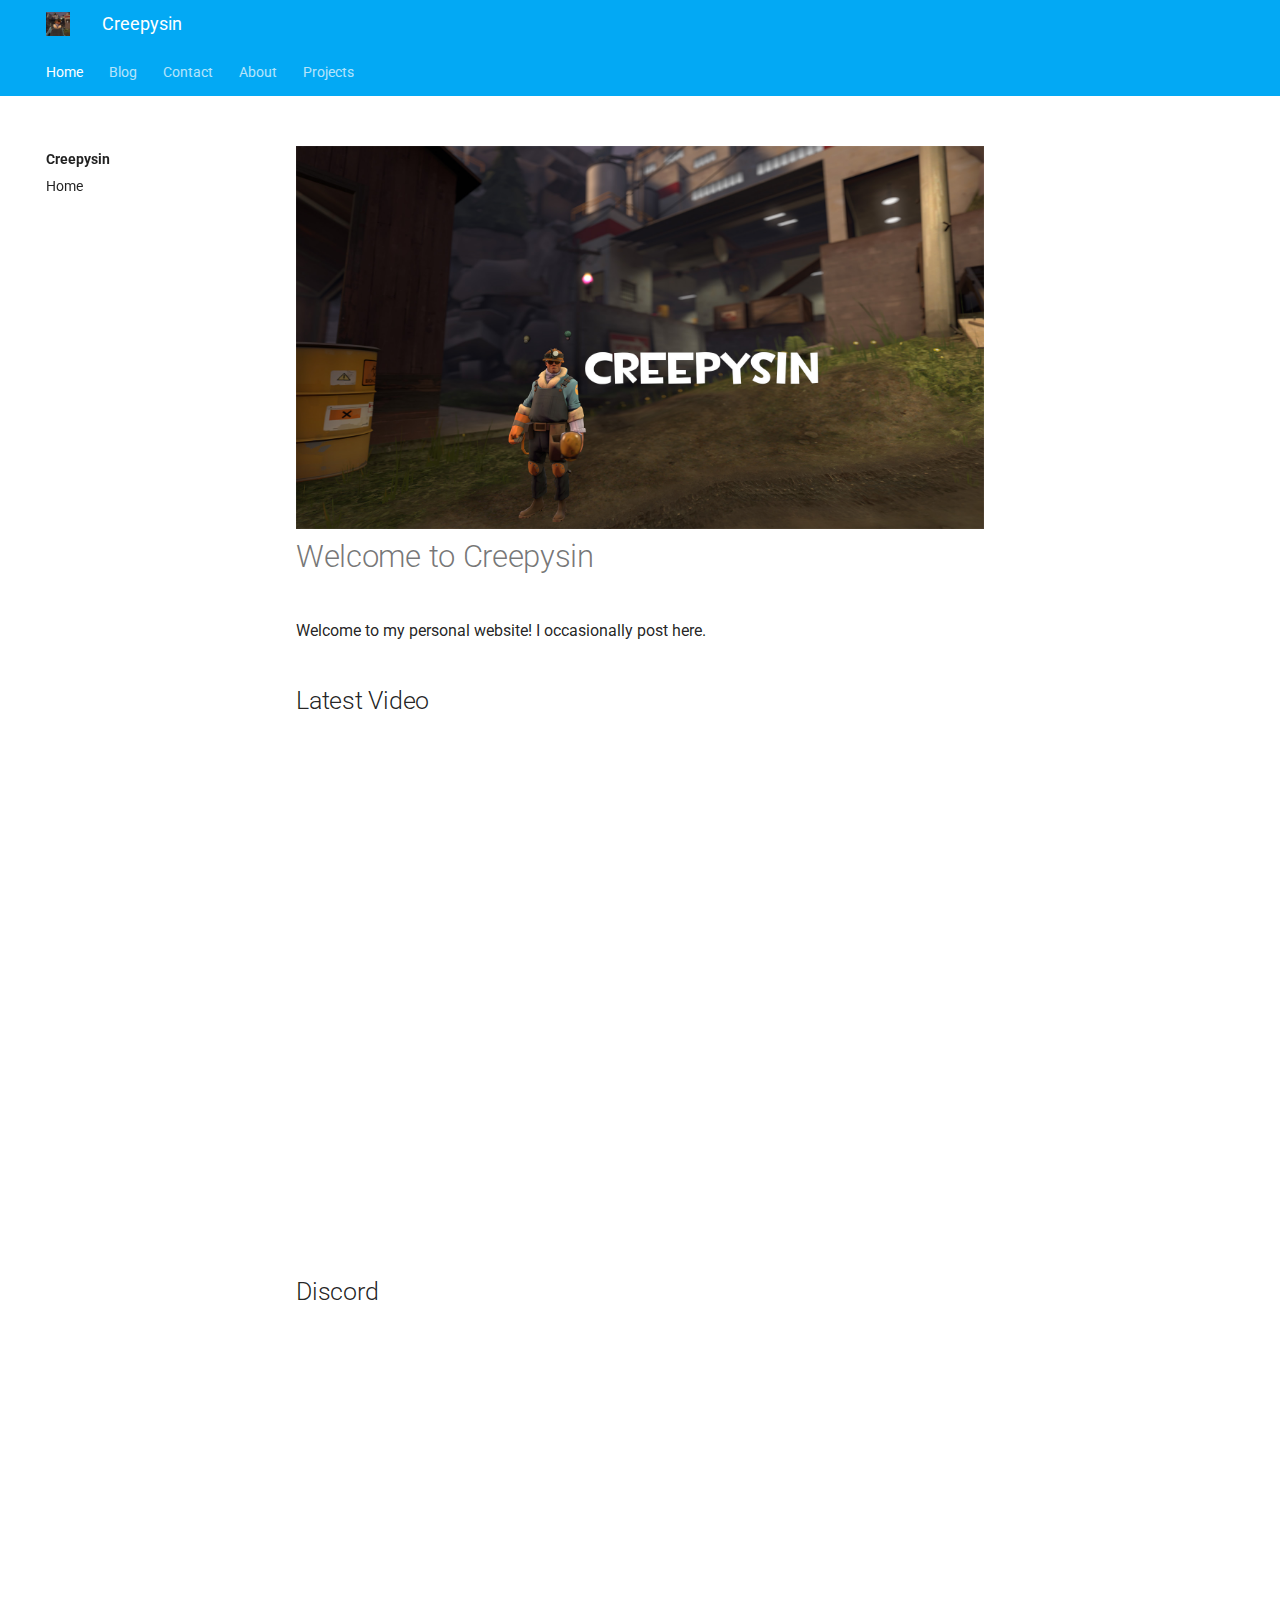
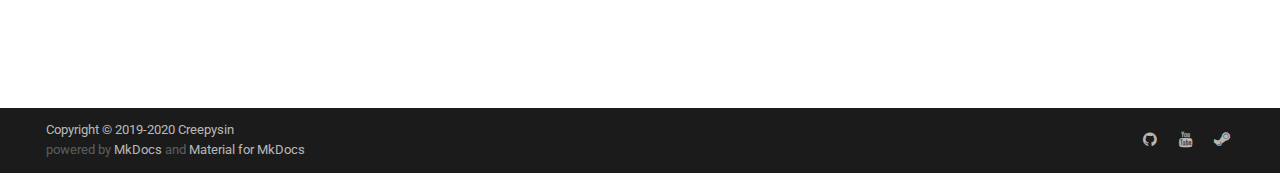
<file: index.html>
<!doctype html>
<html lang="en" class="no-js">

<head>
   <meta charset="utf-8">
   <meta name="viewport" content="width=device-width,initial-scale=1">
   <meta http-equiv="x-ua-compatible" content="ie=edge">
   <meta name="description" content="Creepysin's personal website.">
   <link rel="canonical" href="https://creepysin.com/">
   <meta name="author" content="Creepysin">
   <meta name="lang:clipboard.copy" content="Copy to clipboard">
   <meta name="lang:clipboard.copied" content="Copied to clipboard">
   <link rel="shortcut icon" href="assets/images/favicon.ico">
   <meta name="generator" content="mkdocs-1.0.4, mkdocs-material-4.1.1">
   <title>Creepysin</title>
   <link rel="stylesheet" href="assets/stylesheets/application.3020aac5.css">
   <link rel="stylesheet" href="assets/stylesheets/application-palette.224b79ff.css">
   <meta name="theme-color" content="#e91e63">
   <script src="assets/javascripts/modernizr.01ccdecf.js"></script>
   <script src="assets/javascripts/jquery-3.4.1.min.js"></script>
   <link href="https://fonts.gstatic.com" rel="preconnect" crossorigin>
   <link rel="stylesheet" href="https://fonts.googleapis.com/css?family=Roboto:300,400,400i,700|Roboto+Mono">
   <style>
      body,
      input {
         font-family: "Roboto", "Helvetica Neue", Helvetica, Arial, sans-serif
      }

      code,
      kbd,
      pre {
         font-family: "Roboto Mono", "Courier New", Courier, monospace
      }
   </style>
   <link rel="stylesheet" href="assets/fonts/material-icons.css">
   <script>
      window.ga = window.ga || function () {
         (ga.q = ga.q || []).push(arguments)
      }
      ga.l = +new Date
      /* Setup integration and send page view */
      ga("create", "UA-139994195-1", "auto")
      ga("set", "anonymizeIp", true)
      ga("send", "pageview")
      /* Register handler to log search on blur */
      document.addEventListener("DOMContentLoaded", () => {
         if (document.forms.search) {
            var query = document.forms.search.query
            query.addEventListener("blur", function () {
               if (this.value) {
                  var path = document.location.pathname;
                  ga("send", "pageview", path + "?q=" + this.value)
               }
            })
         }
      })
   </script>
   <script async src="https://www.google-analytics.com/analytics.js"></script>
</head>

<body dir="ltr" data-md-color-primary="light-blue" data-md-color-accent="blue">
   <svg class="md-svg">
      <defs>
      </defs>
   </svg>
   <input class="md-toggle" data-md-toggle="drawer" type="checkbox" id="__drawer" autocomplete="off">
   <label class="md-overlay" data-md-component="overlay" for="__drawer"></label>
   <header class="md-header" data-md-component="header">
      <nav class="md-header-nav md-grid">
         <div class="md-flex">
            <div class="md-flex__cell md-flex__cell--shrink">
               <a href="https://creepysin.com" title="Creepysin" class="md-header-nav__button md-logo">
                  <img src="assets/images/logo.jpg" width="24" height="24">
               </a>
            </div>
            <div class="md-flex__cell md-flex__cell--shrink">
               <label class="md-icon md-icon--menu md-header-nav__button" for="__drawer"></label>
            </div>
            <div class="md-flex__cell md-flex__cell--stretch">
               <div class="md-flex__ellipsis md-header-nav__title" data-md-component="title">
                  <span class="md-header-nav__topic">
                     Creepysin
                  </span>
                  <span class="md-header-nav__topic">
                     Home
                  </span>
               </div>
            </div>
         </div>
      </nav>
   </header>
   <div class="md-container">

      <nav class="md-tabs" data-md-component="tabs">
         <div class="md-tabs__inner md-grid">
            <ul class="md-tabs__list">
               <li class="md-tabs__item">
                  <a href="." title="Home" class="md-tabs__link md-tabs__link--active">
                     Home
                  </a>
               </li>
               <li class="md-tabs__item">
                  <a href="blog/" title="Blog" class="md-tabs__link">
                     Blog
                  </a>
               </li>
               <li class="md-tabs__item">
                  <a href="contact" title="Contact" class="md-tabs__link">
                     Contact
                  </a>
               </li>
               <li class="md-tabs__item">
                  <a href="about" title="About" class="md-tabs__link">
                     About
                  </a>
               </li>
               <li class="md-tabs__item">
                  <a href="projects" title="Projects" class="md-tabs__link">
                     Projects
                  </a>
               </li>
            </ul>
         </div>
      </nav>
      <main class="md-main">
         <div class="md-main__inner md-grid" data-md-component="container">
            <div class="md-sidebar md-sidebar--primary" data-md-component="navigation">
               <div class="md-sidebar__scrollwrap">
                  <div class="md-sidebar__inner">
                     <nav class="md-nav md-nav--primary" data-md-level="0">
                        <label class="md-nav__title md-nav__title--site" for="__drawer">
                           <a href="https://creepysin.com" title="Creepysin" class="md-nav__button md-logo">
                              <img src="assets/images/logo.jpg" width="48" height="48">
                           </a>
                           Creepysin
                        </label>
                        <ul class="md-nav__list" data-md-scrollfix>
                           <li class="md-nav__item">
                              <a href="." title="Home" class="md-nav__link">
                                 Home
                              </a>
                           </li>
                           <li class="md-nav__item md-nav__item--nested">
                              <input class="md-toggle md-nav__toggle" data-md-toggle="nav-2" type="checkbox" id="nav-2">
                              <label class="md-nav__link" for="nav-2">
                                 Blog
                              </label>
                              <nav class="md-nav" data-md-component="collapsible" data-md-level="1">
                                 <label class="md-nav__title" for="nav-2">
                                    Blog
                                 </label>
                                 <ul class="md-nav__list" data-md-scrollfix>
                                    <li class="md-nav__item">
                                       <a href="blog/" title="Blog" class="md-nav__link">
                                          Blog
                                       </a>
                                    </li>
                                 </ul>
                              </nav>
                           </li>
                           <li class="md-nav__item md-nav__item--nested">
                              <input class="md-toggle md-nav__toggle" data-md-toggle="nav-3" type="checkbox" id="nav-3">
                              <label class="md-nav__link" for="nav-3">
                                 Contact
                              </label>
                              <nav class="md-nav" data-md-component="collapsible" data-md-level="1">
                                 <label class="md-nav__title" for="nav-3">
                                    Contact
                                 </label>
                                 <ul class="md-nav__list" data-md-scrollfix>
                                    <li class="md-nav__item">
                                       <a href="contact" title="Contact" class="md-nav__link">
                                          Contact
                                       </a>
                                    </li>
                                 </ul>
                              </nav>
                           </li>
                           <li class="md-nav__item md-nav__item--nested">
                              <input class="md-toggle md-nav__toggle" data-md-toggle="nav-4" type="checkbox" id="nav-4">
                              <label class="md-nav__link" for="nav-4">
                                 About
                              </label>
                              <nav class="md-nav" data-md-component="collapsible" data-md-level="1">
                                 <label class="md-nav__title" for="nav-4">
                                    About
                                 </label>
                                 <ul class="md-nav__list" data-md-scrollfix>
                                    <li class="md-nav__item">
                                       <a href="about" title="About" class="md-nav__link">
                                          About
                                       </a>
                                    </li>
                                 </ul>
                              </nav>
                           </li>
                           <li class="md-nav__item md-nav__item--nested">
                              <input class="md-toggle md-nav__toggle" data-md-toggle="nav-5" type="checkbox" id="nav-5">
                              <label class="md-nav__link" for="nav-5">
                                 Projects
                              </label>
                              <nav class="md-nav" data-md-component="collapsible" data-md-level="1">
                                 <label class="md-nav__title" for="nav-5">
                                    Projects
                                 </label>
                                 <ul class="md-nav__list" data-md-scrollfix>
                                    <li class="md-nav__item">
                                       <a href="projects" title="Projects" class="md-nav__link">
                                          Projects
                                       </a>
                                    </li>
                                    <li class="md-nav__item">
                                       <a href="https://pootis-bot.creepysin.com" title="Pootis-Bot"
                                          class="md-nav__link">
                                          Pootis-Bot
                                       </a>
                                    </li>
                                    <li class="md-nav__item">
                                       <a href="https://wikinet.studios.creepysin.com/" title="Wiki.NET" class="md-nav__link">
                                          Wiki.NET
                                       </a>
                                    </li>
                                 </ul>
                              </nav>
                           </li>
                        </ul>
                     </nav>
                  </div>
               </div>
            </div>
            <div class="md-content">
               <article class="md-content__inner md-typeset">
                  <img alt="Creepysin" src="assets/images/creepysin.jpg" />
                  <h1 id="welcome-to-creepysin">Welcome to Creepysin</h1>
                  <p>Welcome to my personal website! I occasionally post here.</p>
                  <h2 id="latest-video">Latest Video</h2>

                  <iframe class="latestVideoEmbed" id="latest_video" width="100%" height="500" align="center"
                     frameborder="0" vnum='0' cid="UCGE1RiKvxmhB1mEVzJS0MtA" allowfullscreen></iframe>
                  <script src="assets/javascripts/getlatestvideo.js"></script>

                  <h2>Discord</h2>
                  <iframe src="https://discordapp.com/widget?id=424080906232266753&theme=dark" width="100%" height="350"
                     allowtransparency="true" frameborder="0"></iframe>
               </article>
            </div>
         </div>
      </main>
      <footer class="md-footer">
         <div class="md-footer-meta md-typeset">
            <div class="md-footer-meta__inner md-grid">
               <div class="md-footer-copyright">
                  <div class="md-footer-copyright__highlight">
                     Copyright &copy; 2019-2020 Creepysin
                  </div>
                  powered by
                  <a href="https://www.mkdocs.org">MkDocs</a>
                  and
                  <a href="https://squidfunk.github.io/mkdocs-material/">
                     Material for MkDocs</a>
               </div>
               <div class="md-footer-social">
                  <link rel="stylesheet" href="assets/fonts/font-awesome.css">
                  <a href="https://github.com/Creepysin" class="md-footer-social__link fa fa-github"></a>
                  <a href="https://www.youtube.com/Creepysin"
                     class="md-footer-social__link fa fa-youtube"></a>
                  <a href="https://steamcommunity.com/groups/creepysin" class="md-footer-social__link fa fa-steam"></a>
               </div>
            </div>
         </div>
      </footer>
   </div>
</body>

</html>
</file>
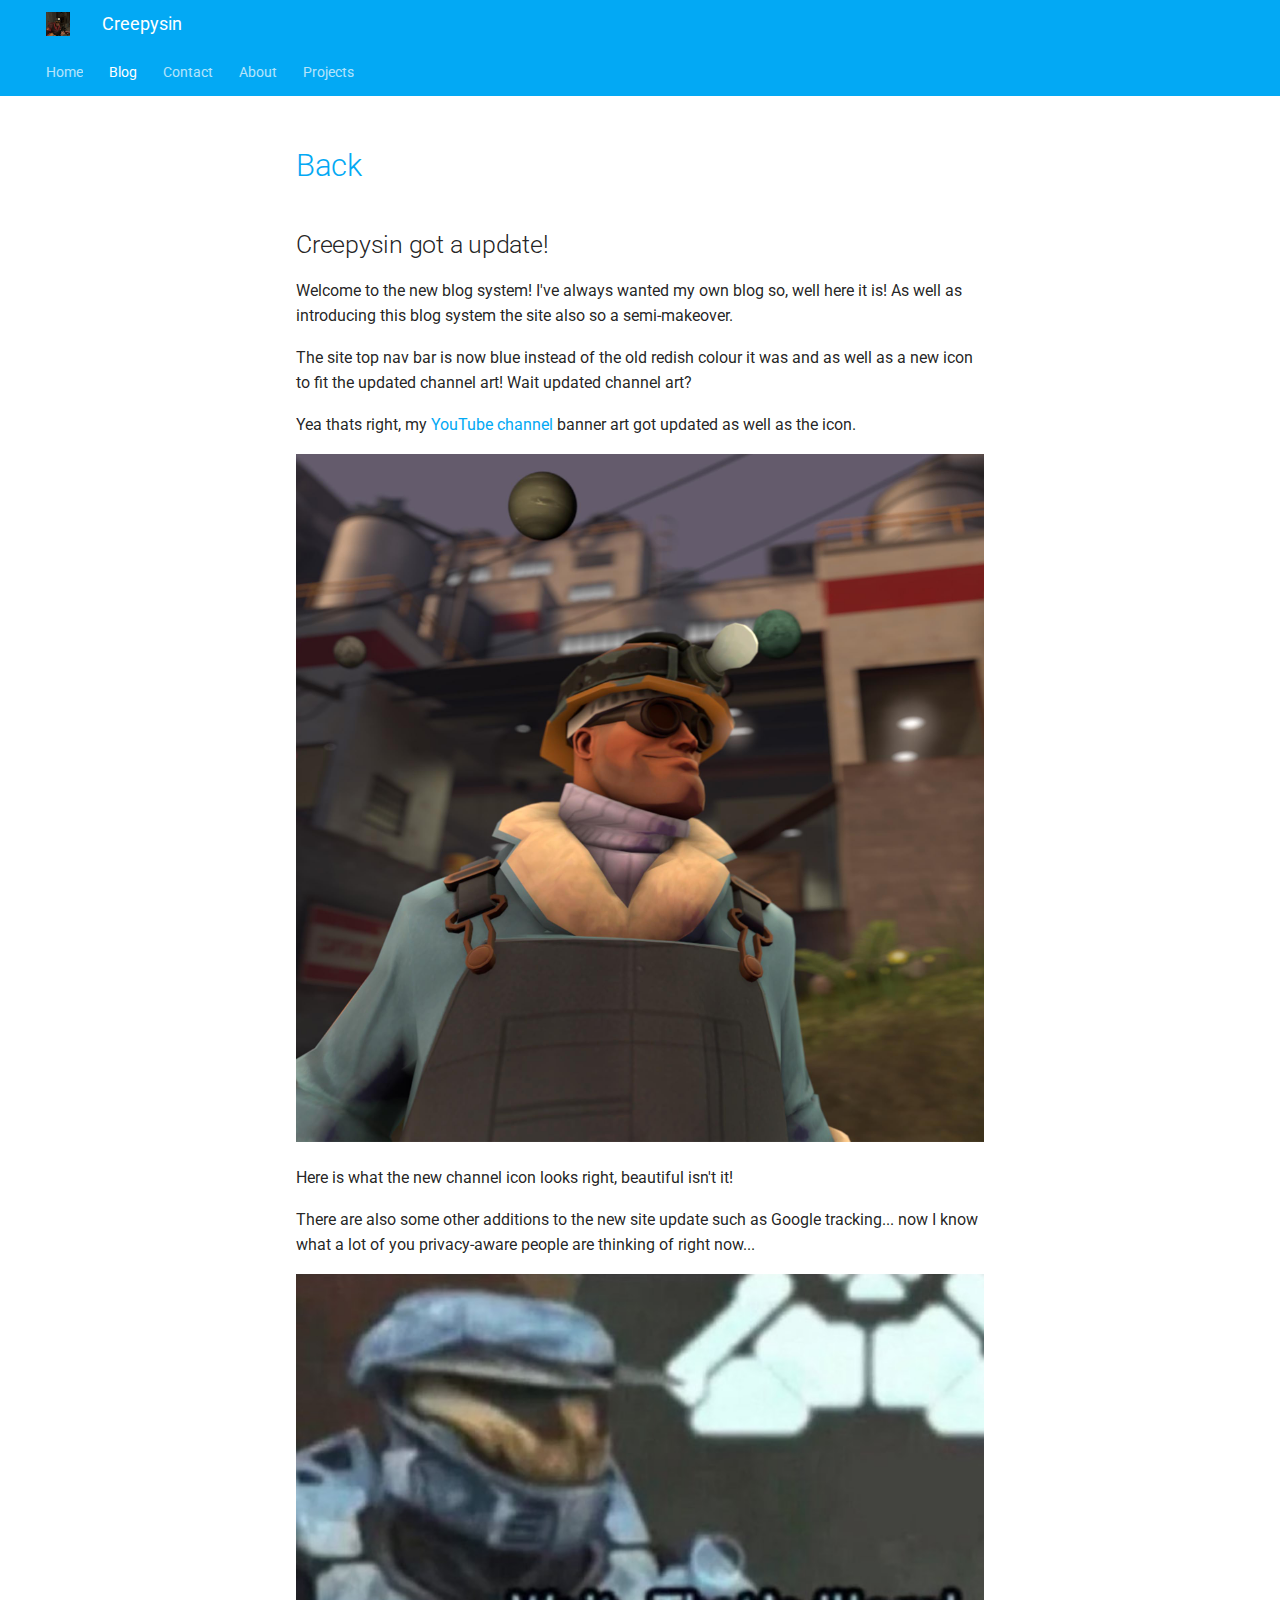
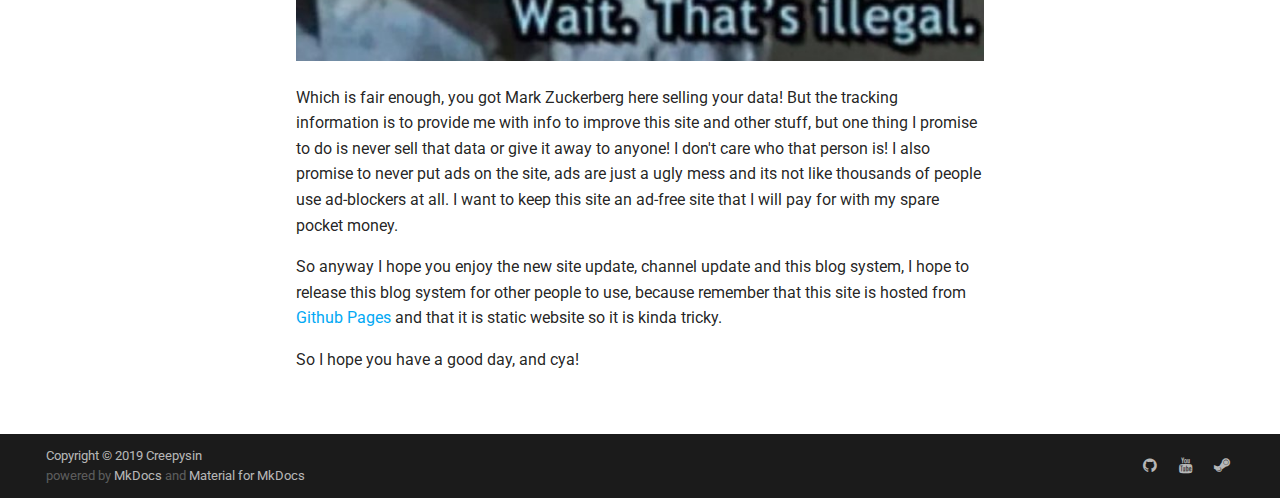
<file: blog/posts/2019/05/17/creepysin-got-a-update/index.html>
<!doctype html>
<html lang="en" class="no-js">
   <head>
      <meta charset="utf-8">
      <meta name="viewport" content="width=device-width,initial-scale=1">
      <meta http-equiv="x-ua-compatible" content="ie=edge">
      <meta name="description" content="The site of Creepysin!">
      <link rel="canonical" href="https://creepysin.com/blog/">
      <meta name="author" content="Creepysin">
      <meta name="lang:clipboard.copy" content="Copy to clipboard">
      <meta name="lang:clipboard.copied" content="Copied to clipboard">
      <link rel="shortcut icon" href="../../../../../../assets/images/favicon.ico">
      <meta name="generator" content="mkdocs-1.0.4, mkdocs-material-4.1.1">
      <title>Blog - Creepysin</title>
      <link rel="stylesheet" href="../../../../../../assets/stylesheets/application.3020aac5.css">
      <link rel="stylesheet" href="../../../../../../assets/stylesheets/application-palette.224b79ff.css">
	   <link rel="stylesheet" href="../../../../../../assets/stylesheets/blog.css">
      <meta name="theme-color" content="#03a9f4">
      <script src="../../../../../../assets/javascripts/modernizr.01ccdecf.js"></script>
	   <script src="../../../../../../assets/javascripts/jquery-3.4.1.min.js"></script>
      <script src="../../../../../../assets/javascripts/post.js"></script>
      <script>setup()</script>
      <link href="https://fonts.gstatic.com" rel="preconnect" crossorigin>
      <link rel="stylesheet" href="https://fonts.googleapis.com/css?family=Roboto:300,400,400i,700|Roboto+Mono">
      <style>body,input{font-family:"Roboto","Helvetica Neue",Helvetica,Arial,sans-serif}code,kbd,pre{font-family:"Roboto Mono","Courier New",Courier,monospace}</style>
      <link rel="stylesheet" href="../../../../../../assets/fonts/material-icons.css">
      <script>
         window.ga = window.ga || function() {
           (ga.q = ga.q || []).push(arguments)
         }
         ga.l = +new Date
         /* Setup integration and send page view */
         ga("create", "UA-139994195-1", "auto")
         ga("set", "anonymizeIp", true)
         ga("send", "pageview")
         /* Register handler to log search on blur */
         document.addEventListener("DOMContentLoaded", () => {
           if (document.forms.search) {
             var query = document.forms.search.query
             query.addEventListener("blur", function() {
               if (this.value) {
                 var path = document.location.pathname;
                 ga("send", "pageview", path + "?q=" + this.value)
               }
             })
           }
         })
      </script>
      <script async src="https://www.google-analytics.com/analytics.js"></script>
   </head>
   <body dir="ltr" data-md-color-primary="light-blue" data-md-color-accent="blue">
      <svg class="md-svg">
         <defs>
         </defs>
      </svg>
      <input class="md-toggle" data-md-toggle="drawer" type="checkbox" id="__drawer" autocomplete="off">
      <input class="md-toggle" data-md-toggle="search" type="checkbox" id="__search" autocomplete="off">
      <label class="md-overlay" data-md-component="overlay" for="__drawer"></label>
      <header class="md-header" data-md-component="header">
         <nav class="md-header-nav md-grid">
            <div class="md-flex">
               <div class="md-flex__cell md-flex__cell--shrink">
                  <a href="https://creepysin.com" title="Creepysin" class="md-header-nav__button md-logo">
                  <img src="../../../../../../assets/images/logo.png" width="24" height="24">
                  </a>
               </div>
               <div class="md-flex__cell md-flex__cell--shrink">
                  <label class="md-icon md-icon--menu md-header-nav__button" for="__drawer"></label>
               </div>
               <div class="md-flex__cell md-flex__cell--stretch">
                  <div class="md-flex__ellipsis md-header-nav__title" data-md-component="title">
                     <span class="md-header-nav__topic">
                     Creepysin
                     </span>
                     <span class="md-header-nav__topic">
                     Blog
                     </span>
                  </div>
               </div>
            </div>
         </nav>
      </header>
      <div class="md-container">
         <nav class="md-tabs md-tabs--active" data-md-component="tabs">
            <div class="md-tabs__inner md-grid">
               <ul class="md-tabs__list">
                  <li class="md-tabs__item">
                     <a href="../../../../../../" title="Home" class="md-tabs__link">
                     Home
                     </a>
                  </li>
                  <li class="md-tabs__item">
                     <a href="../../../../../" title="Blog" class="md-tabs__link md-tabs__link--active">
                     Blog
                     </a>
                  </li>
                  <li class="md-tabs__item">
                     <a href="../../../../../../contact" title="Contact" class="md-tabs__link">
                     Contact
                     </a>
                  </li>
                  <li class="md-tabs__item">
                     <a href="../../../../../../about" title="About" class="md-tabs__link">
                     About
                     </a>
                  </li>
                  <li class="md-tabs__item">
                     <a href="../../../../../../projects" title="Projects" class="md-tabs__link">
                     Projects
                     </a>
                  </li>
               </ul>
            </div>
         </nav>
         <main class="md-main">
            <div class="md-main__inner md-grid" data-md-component="container">
               <div class="md-sidebar md-sidebar--primary" data-md-component="navigation">
                  <div class="md-sidebar__scrollwrap">
                     <div class="md-sidebar__inner">
                        <nav class="md-nav md-nav--primary" data-md-level="0">
                           <label class="md-nav__title md-nav__title--site" for="__drawer">
                           <a href="https://creepysin.com" title="Creepysin" class="md-nav__button md-logo">
                           <img src="../../../../../../assets/images/logo.png" width="48" height="48">
                           </a>
                           Creepysin
                           </label>
                           <ul class="md-nav__list" data-md-scrollfix>
                              <li class="md-nav__item">
                                 <a href="../../../../../../" title="Home" class="md-nav__link">
                                 Home
                                 </a>
                              </li>
                              <li class="md-nav__item md-nav__item--nested">
                                 <input class="md-toggle md-nav__toggle" data-md-toggle="nav-3" type="checkbox" id="nav-3">
                                 <label class="md-nav__link" for="nav-3">
                                 Contact
                                 </label>
                                 <nav class="md-nav" data-md-component="collapsible" data-md-level="1">
                                    <label class="md-nav__title" for="nav-3">
                                    Contact
                                    </label>
                                    <ul class="md-nav__list" data-md-scrollfix>
                                       <li class="md-nav__item">
                                          <a href="../../../../../../contact" title="Contact" class="md-nav__link">
                                          Contact
                                          </a>
                                       </li>
                                    </ul>
                                 </nav>
                              </li>
                              <li class="md-nav__item md-nav__item--nested">
                                 <input class="md-toggle md-nav__toggle" data-md-toggle="nav-4" type="checkbox" id="nav-4">
                                 <label class="md-nav__link" for="nav-4">
                                 About
                                 </label>
                                 <nav class="md-nav" data-md-component="collapsible" data-md-level="1">
                                    <label class="md-nav__title" for="nav-4">
                                    About
                                    </label>
                                    <ul class="md-nav__list" data-md-scrollfix>
                                       <li class="md-nav__item">
                                          <a href="../../../../../../about" title="About" class="md-nav__link">
                                          About
                                          </a>
                                       </li>
                                    </ul>
                                 </nav>
                              </li>
                              <li class="md-nav__item md-nav__item--nested">
                                 <input class="md-toggle md-nav__toggle" data-md-toggle="nav-5" type="checkbox" id="nav-5">
                                 <label class="md-nav__link" for="nav-5">
                                 Projects
                                 </label>
                                 <nav class="md-nav" data-md-component="collapsible" data-md-level="1">
                                    <label class="md-nav__title" for="nav-5">
                                    Projects
                                    </label>
                                    <ul class="md-nav__list" data-md-scrollfix>
                                       <li class="md-nav__item">
                                          <a href="../../../../../../projects" title="Projects" class="md-nav__link">
                                          Projects
                                          </a>
                                       </li>
                                       <li class="md-nav__item">
                                          <a href="https://pootis-bot.creepysin.com" title="Pootis-Bot" class="md-nav__link">
                                          Pootis-Bot
                                          </a>
                                       </li>
                                    </ul>
                                 </nav>
                              </li>
                           </ul>
                        </nav>	
				      </div>
               </div>
               </div>
               <div class="md-content">
                  <article class="md-content__inner md-typeset">
                     <h1><a href="../../../../../">Back</a></h1>
					      <h2>Creepysin got a update!</h2>
					      <p id="topinfo"> </p>
                     <script>getPostInfo("topinfo")</script>
                     <!-- Post -->
					      <p>Welcome to the new blog system! I've always wanted my own blog so, well here it is! As well as introducing this blog system the site also so a semi-makeover.</p>
					      <p>The site top nav bar is now blue instead of the old redish colour it was and as well as a new icon to fit the updated channel art! Wait updated channel art?</p>
					      <p>Yea thats right, my <a href="https://www.youtube.com/channel/UCGE1RiKvxmhB1mEVzJS0MtA">YouTube channel</a> banner art got updated as well as the icon.</p>
					      <img src="img/icon.jpg" alt="Creepysin Channel Icon">
					      <p>Here is what the new channel icon looks right, beautiful isn't it!</p>
					      <p>There are also some other additions to the new site update such as Google tracking... now I know what a lot of you privacy-aware people are thinking of right now...</p>
					      <img src="img/wait_that's_illegal.jpg" alt="Wait. That's illegal">
					      <p>Which is fair enough, you got Mark Zuckerberg here selling your data! But the tracking information is to provide me with info to improve this site and other stuff, but one thing I promise to do is never sell that data or give it away to anyone! I don't care who that person is! I also promise to never put ads on the site, ads are just a ugly mess and its not like thousands of people use ad-blockers at all. I want to keep this site an ad-free site that I will pay for with my spare pocket money.</p>
					      <p>So anyway I hope you enjoy the new site update, channel update and this blog system, I hope to release this blog system for other people to use, because remember that this site is hosted from <a href="https://pages.github.com">Github Pages</a> and that it is static website so it is kinda tricky.</p>
					      <p>So I hope you have a good day, and cya!</p>   
                     <!-- Share Buttons -->
					      <div id="sharebtns">
						
                     </div>
                     <script>setShareLinks("sharebtns")</script>
                  </article>
               </div>
            </div>
         </main>
         <footer class="md-footer">
            <div class="md-footer-nav">
            </div>
            <div class="md-footer-meta md-typeset">
               <div class="md-footer-meta__inner md-grid">
                  <div class="md-footer-copyright">
                     <div class="md-footer-copyright__highlight">
                        Copyright &copy; 2019 Creepysin
                     </div>
                     powered by
                     <a href="https://www.mkdocs.org">MkDocs</a>
                     and
                     <a href="https://squidfunk.github.io/mkdocs-material/">
                     Material for MkDocs</a>
                  </div>
                  <div class="md-footer-social">
                     <link rel="stylesheet" href="../../../../../../assets/fonts/font-awesome.css">
                     <a href="https://github.com/Creepysin" class="md-footer-social__link fa fa-github"></a>
                     <a href="https://www.youtube.com/channel/UCGE1RiKvxmhB1mEVzJS0MtA" class="md-footer-social__link fa fa-youtube"></a>
                     <a href="https://steamcommunity.com/groups/creepysin" class="md-footer-social__link fa fa-steam"></a>
                  </div>
               </div>
            </div>
         </footer>
      </div>
   </body>
</html>
</file>
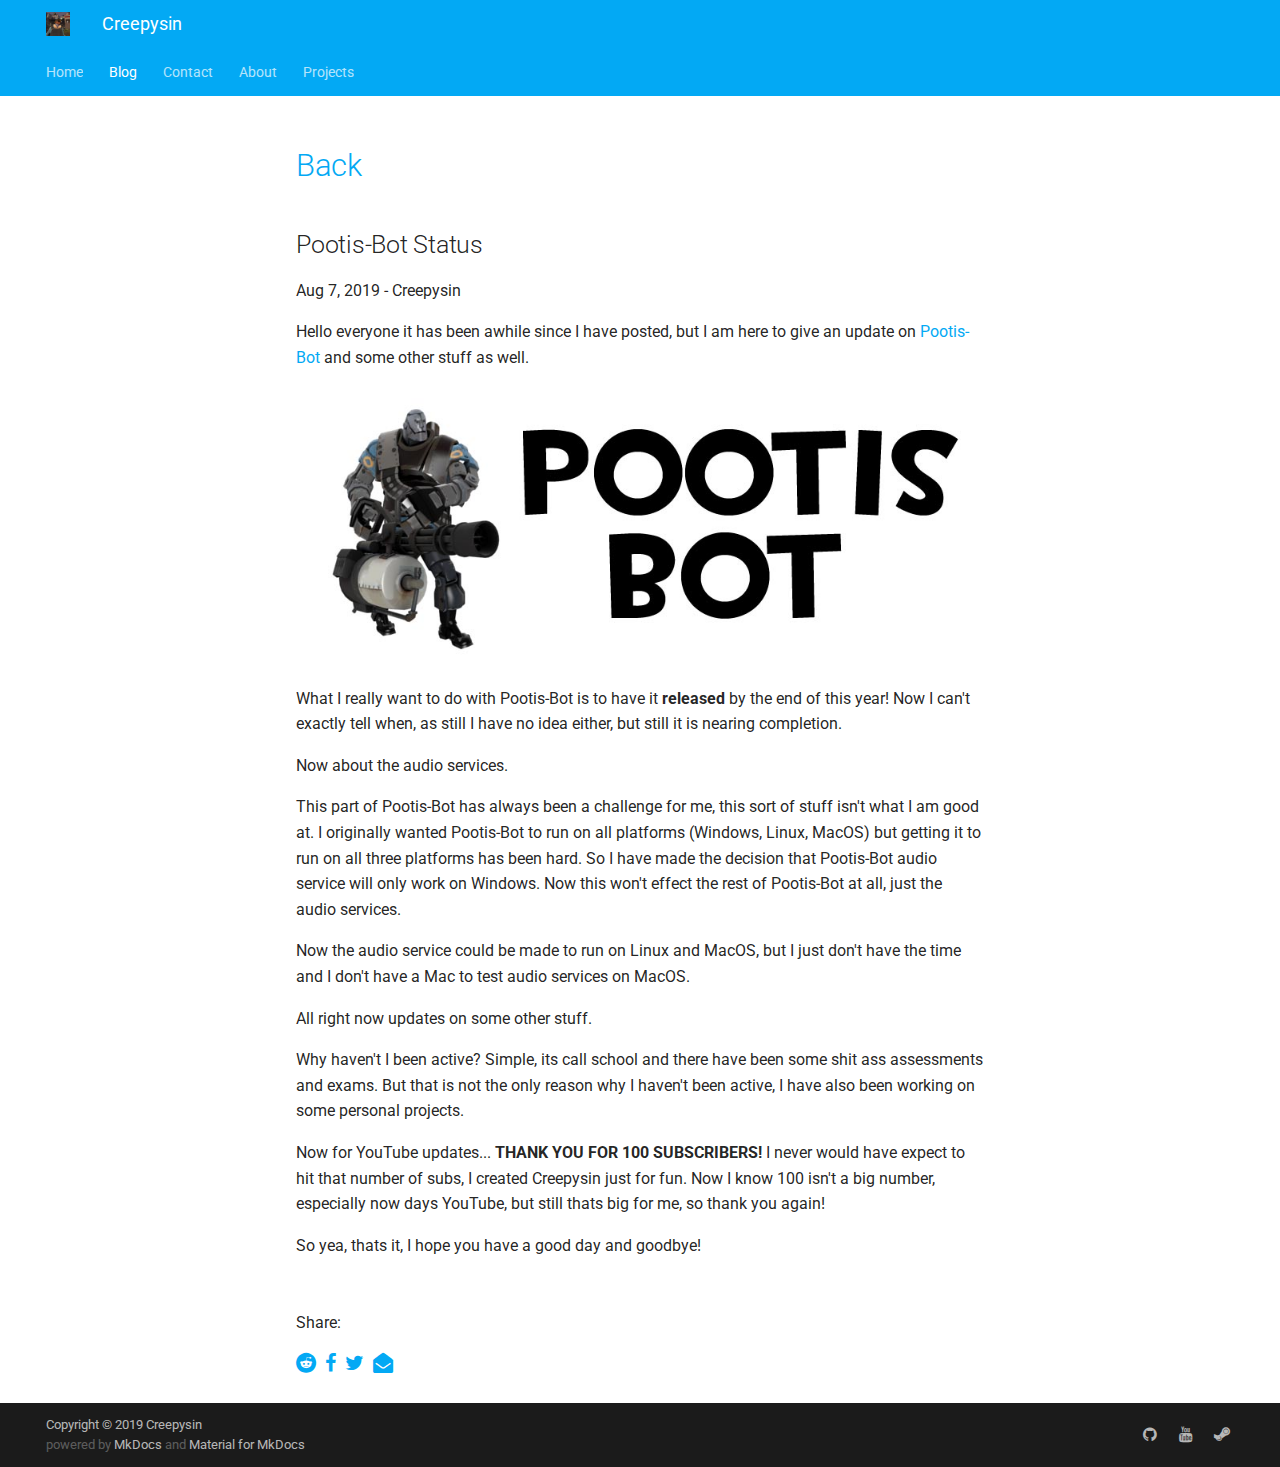
<file: blog/posts/2019/08/07/pootis-bot-status/index.html>
<!doctype html>
<html lang="en" class="no-js">

<head>
   <meta charset="utf-8">
   <meta name="viewport" content="width=device-width,initial-scale=1">
   <meta http-equiv="x-ua-compatible" content="ie=edge">
   <meta name="description" content="The site of Creepysin!">
   <link rel="canonical" href="https://creepysin.com/blog/">
   <meta name="author" content="Creepysin">
   <meta name="lang:clipboard.copy" content="Copy to clipboard">
   <meta name="lang:clipboard.copied" content="Copied to clipboard">
   <link rel="shortcut icon" href="../../../../../../assets/images/favicon.ico">
   <meta name="generator" content="mkdocs-1.0.4, mkdocs-material-4.1.1">
   <title>Blog - Creepysin</title>
   <link rel="stylesheet" href="../../../../../../assets/stylesheets/application.3020aac5.css">
   <link rel="stylesheet" href="../../../../../../assets/stylesheets/application-palette.224b79ff.css">
   <link rel="stylesheet" href="../../../../../../assets/stylesheets/blog.css">
   <meta name="theme-color" content="#03a9f4">
   <script src="../../../../../../assets/javascripts/modernizr.01ccdecf.js"></script>
   <script src="../../../../../../assets/javascripts/jquery-3.4.1.min.js"></script>
   <script src="../../../../../../assets/javascripts/post.js"></script>
   <link href="https://fonts.gstatic.com" rel="preconnect" crossorigin>
   <link rel="stylesheet" href="https://fonts.googleapis.com/css?family=Roboto:300,400,400i,700|Roboto+Mono">
   <style>
      body,
      input {
         font-family: "Roboto", "Helvetica Neue", Helvetica, Arial, sans-serif
      }

      code,
      kbd,
      pre {
         font-family: "Roboto Mono", "Courier New", Courier, monospace
      }
   </style>
   <link rel="stylesheet" href="../../../../../../assets/fonts/material-icons.css">
   <script>
      window.ga = window.ga || function () {
         (ga.q = ga.q || []).push(arguments)
      }
      ga.l = +new Date
      /* Setup integration and send page view */
      ga("create", "UA-139994195-1", "auto")
      ga("set", "anonymizeIp", true)
      ga("send", "pageview")
      /* Register handler to log search on blur */
      document.addEventListener("DOMContentLoaded", () => {
         if (document.forms.search) {
            var query = document.forms.search.query
            query.addEventListener("blur", function () {
               if (this.value) {
                  var path = document.location.pathname;
                  ga("send", "pageview", path + "?q=" + this.value)
               }
            })
         }
      })
   </script>
   <script async src="https://www.google-analytics.com/analytics.js"></script>
</head>

<body dir="ltr" data-md-color-primary="light-blue" data-md-color-accent="blue">
   <svg class="md-svg">
      <defs>
      </defs>
   </svg>
   <input class="md-toggle" data-md-toggle="drawer" type="checkbox" id="__drawer" autocomplete="off">
   <input class="md-toggle" data-md-toggle="search" type="checkbox" id="__search" autocomplete="off">
   <label class="md-overlay" data-md-component="overlay" for="__drawer"></label>
   <header class="md-header" data-md-component="header">
      <nav class="md-header-nav md-grid">
         <div class="md-flex">
            <div class="md-flex__cell md-flex__cell--shrink">
               <a href="https://creepysin.com" title="Creepysin" class="md-header-nav__button md-logo">
                  <img src="../../../../../../assets/images/logo.jpg" width="24" height="24">
               </a>
            </div>
            <div class="md-flex__cell md-flex__cell--shrink">
               <label class="md-icon md-icon--menu md-header-nav__button" for="__drawer"></label>
            </div>
            <div class="md-flex__cell md-flex__cell--stretch">
               <div class="md-flex__ellipsis md-header-nav__title" data-md-component="title">
                  <span class="md-header-nav__topic">
                     Creepysin
                  </span>
                  <span class="md-header-nav__topic">
                     Blog
                  </span>
               </div>
            </div>
         </div>
      </nav>
   </header>
   <div class="md-container">
      <nav class="md-tabs md-tabs--active" data-md-component="tabs">
         <div class="md-tabs__inner md-grid">
            <ul class="md-tabs__list">
               <li class="md-tabs__item">
                  <a href="../../../../../../" title="Home" class="md-tabs__link">
                     Home
                  </a>
               </li>
               <li class="md-tabs__item">
                  <a href="../../../../../" title="Blog" class="md-tabs__link md-tabs__link--active">
                     Blog
                  </a>
               </li>
               <li class="md-tabs__item">
                  <a href="../../../../../../contact" title="Contact" class="md-tabs__link">
                     Contact
                  </a>
               </li>
               <li class="md-tabs__item">
                  <a href="../../../../../../about" title="About" class="md-tabs__link">
                     About
                  </a>
               </li>
               <li class="md-tabs__item">
                  <a href="../../../../../../projects" title="Projects" class="md-tabs__link">
                     Projects
                  </a>
               </li>
            </ul>
         </div>
      </nav>
      <main class="md-main">
         <div class="md-main__inner md-grid" data-md-component="container">
            <div class="md-sidebar md-sidebar--primary" data-md-component="navigation">
               <div class="md-sidebar__scrollwrap">
                  <div class="md-sidebar__inner">
                     <nav class="md-nav md-nav--primary" data-md-level="0">
                        <label class="md-nav__title md-nav__title--site" for="__drawer">
                           <a href="https://creepysin.com" title="Creepysin" class="md-nav__button md-logo">
                              <img src="../../../../../../assets/images/logo.jpg" width="48" height="48">
                           </a>
                           Creepysin
                        </label>
                        <ul class="md-nav__list" data-md-scrollfix>
                           <li class="md-nav__item">
                              <a href="../../../../../../.." title="Home" class="md-nav__link">
                                 Home
                              </a>
                           </li>
                           <li class="md-nav__item md-nav__item--nested">
                              <input class="md-toggle md-nav__toggle" data-md-toggle="nav-2" type="checkbox" id="nav-2">
                              <label class="md-nav__link" for="nav-2">
                                 Blog
                              </label>
                              <nav class="md-nav" data-md-component="collapsible" data-md-level="1">
                                 <label class="md-nav__title" for="nav-2">
                                    Blog
                                 </label>
                                 <ul class="md-nav__list" data-md-scrollfix>
                                    <li class="md-nav__item">
                                       <a href="../../../../../../blog/" title="Blog" class="md-nav__link">
                                          Blog
                                       </a>
                                    </li>
                                 </ul>
                              </nav>
                           </li>
                           <li class="md-nav__item md-nav__item--nested">
                              <input class="md-toggle md-nav__toggle" data-md-toggle="nav-3" type="checkbox" id="nav-3">
                              <label class="md-nav__link" for="nav-3">
                                 Contact
                              </label>
                              <nav class="md-nav" data-md-component="collapsible" data-md-level="1">
                                 <label class="md-nav__title" for="nav-3">
                                    Contact
                                 </label>
                                 <ul class="md-nav__list" data-md-scrollfix>
                                    <li class="md-nav__item">
                                       <a href="../../../../../../contact" title="Contact" class="md-nav__link">
                                          Contact
                                       </a>
                                    </li>
                                 </ul>
                              </nav>
                           </li>
                           <li class="md-nav__item md-nav__item--nested">
                              <input class="md-toggle md-nav__toggle" data-md-toggle="nav-4" type="checkbox" id="nav-4">
                              <label class="md-nav__link" for="nav-4">
                                 About
                              </label>
                              <nav class="md-nav" data-md-component="collapsible" data-md-level="1">
                                 <label class="md-nav__title" for="nav-4">
                                    About
                                 </label>
                                 <ul class="md-nav__list" data-md-scrollfix>
                                    <li class="md-nav__item">
                                       <a href="../../../../../../about" title="About" class="md-nav__link">
                                          About
                                       </a>
                                    </li>
                                 </ul>
                              </nav>
                           </li>
                           <li class="md-nav__item md-nav__item--nested">
                              <input class="md-toggle md-nav__toggle" data-md-toggle="nav-5" type="checkbox" id="nav-5">
                              <label class="md-nav__link" for="nav-5">
                                 Projects
                              </label>
                              <nav class="md-nav" data-md-component="collapsible" data-md-level="1">
                                 <label class="md-nav__title" for="nav-5">
                                    Projects
                                 </label>
                                 <ul class="md-nav__list" data-md-scrollfix>
                                    <li class="md-nav__item">
                                       <a href="../../../../../../projects" title="Projects" class="md-nav__link">
                                          Projects
                                       </a>
                                    </li>
                                    <li class="md-nav__item">
                                       <a href="https://pootis-bot.creepysin.com" class="md-nav__link">
                                          Pootis-Bot
                                       </a>
                                    </li>
                                    <li class="md-nav__item">
                                       <a href="https://wikinet.studios.creepysin.com/" title="Wiki.NET" class="md-nav__link">
                                          Wiki.NET
                                       </a>
                                    </li>
                                 </ul>
                              </nav>
                           </li>
                        </ul>
                     </nav>
                  </div>
               </div>
            </div>
            <div class="md-content">
               <article class="md-content__inner md-typeset">
                  <h1><a href="../../../../../">Back</a></h1>
                  <h2>Pootis-Bot Status</h2>
                  <p id="topinfo"> </p>
                  <!-- Post -->
                  <p>Hello everyone it has been awhile since I have posted, but I am here to give an update on <a
                        href="https://pootis-bot.creepysin.com">Pootis-Bot</a> and some other stuff as well.</p>
                  <img src="img/Pootis-Bot.jpg" alt="Pootis-Bot">
                  <p>What I really want to do with Pootis-Bot is to have it <strong>released</strong> by the end of this
                     year! Now I can't exactly tell when, as still I have no idea either, but still it is nearing
                     completion.</p>
                  <p>Now about the audio services.</p>
                  <p>This part of Pootis-Bot has always been a challenge for me, this sort of stuff isn't what I am good
                     at. I originally wanted Pootis-Bot to run on all platforms (Windows, Linux, MacOS) but getting it
                     to run on all three platforms has been hard. So I have made the decision that Pootis-Bot audio
                     service will only work on Windows. Now this won't effect the rest of Pootis-Bot at all, just the
                     audio services.</p>
                  <p>Now the audio service could be made to run on Linux and MacOS, but I just don't have the time and I
                     don't have a Mac to test audio services on MacOS.</p>

                  <p>All right now updates on some other stuff.</p>
                  <p>Why haven't I been active? Simple, its call school and there have been some shit ass assessments
                     and exams. But that is not the only reason why I haven't been active, I have also been working on
                     some personal projects.</p>
                  <p>Now for YouTube updates... <strong>THANK YOU FOR 100 SUBSCRIBERS!</strong> I never would have
                     expect to hit that number of subs, I created Creepysin just for fun. Now I know 100 isn't a big
                     number, especially now days YouTube, but still thats big for me, so thank you again!</p>

                  <p>So yea, thats it, I hope you have a good day and goodbye!</p>

                  <!-- Share Buttons -->
                  <div id="sharebtns"></div>
                  <script>
                     setupPage("topinfo", "sharebtns")
                  </script>

               </article>
            </div>
         </div>
      </main>
      <footer class="md-footer">
         <div class="md-footer-nav">
         </div>
         <div class="md-footer-meta md-typeset">
            <div class="md-footer-meta__inner md-grid">
               <div class="md-footer-copyright">
                  <div class="md-footer-copyright__highlight">
                     Copyright &copy; 2019 Creepysin
                  </div>
                  powered by
                  <a href="https://www.mkdocs.org">MkDocs</a>
                  and
                  <a href="https://squidfunk.github.io/mkdocs-material/">
                     Material for MkDocs</a>
               </div>
               <div class="md-footer-social">
                  <link rel="stylesheet" href="../../../../../../assets/fonts/font-awesome.css">
                  <a href="https://github.com/Creepysin" class="md-footer-social__link fa fa-github"></a>
                  <a href="https://www.youtube.com/channel/UCGE1RiKvxmhB1mEVzJS0MtA"
                     class="md-footer-social__link fa fa-youtube"></a>
                  <a href="https://steamcommunity.com/groups/creepysin" class="md-footer-social__link fa fa-steam"></a>
               </div>
            </div>
         </div>
      </footer>
   </div>
</body>

</html>
</file>
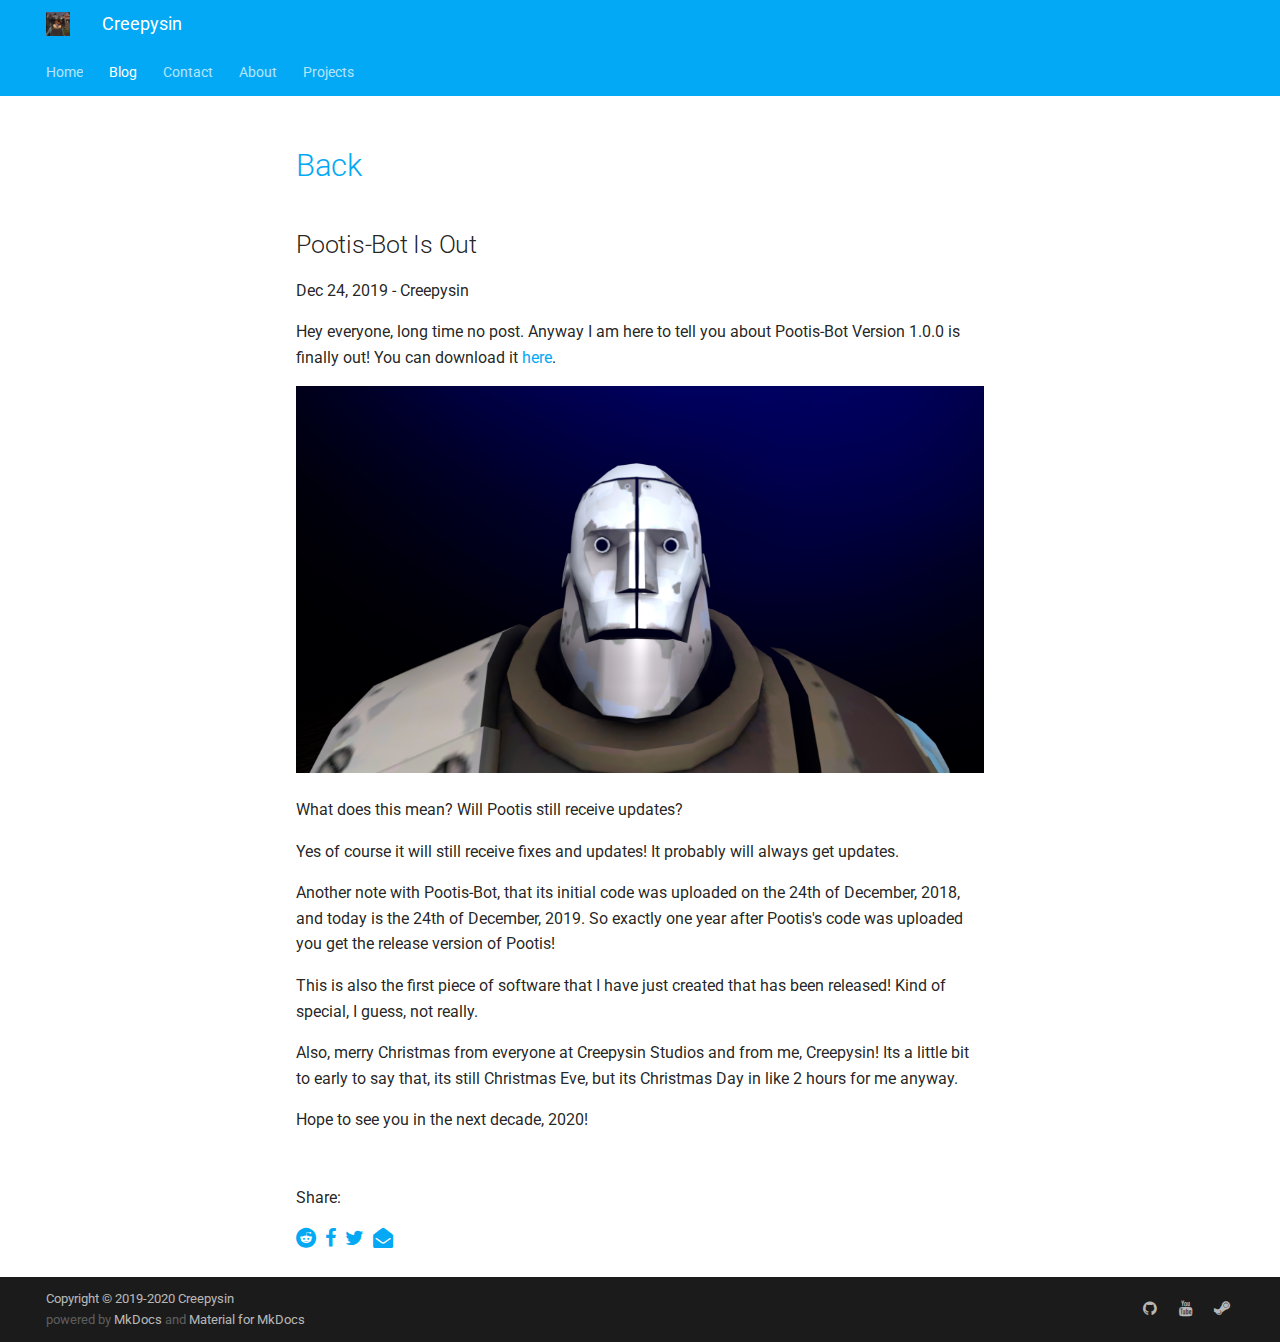
<file: blog/posts/2019/12/24/pootis-bot-out/index.html>
<!doctype html>
<html lang="en" class="no-js">

<head>
   <meta charset="utf-8">
   <meta name="viewport" content="width=device-width,initial-scale=1">
   <meta http-equiv="x-ua-compatible" content="ie=edge">
   <meta name="description" content="The site of Creepysin!">
   <link rel="canonical" href="https://creepysin.com/blog/">
   <meta name="author" content="Creepysin">
   <meta name="lang:clipboard.copy" content="Copy to clipboard">
   <meta name="lang:clipboard.copied" content="Copied to clipboard">
   <link rel="shortcut icon" href="../../../../../../assets/images/favicon.ico">
   <meta name="generator" content="mkdocs-1.0.4, mkdocs-material-4.1.1">
   <title>Blog - Creepysin</title>
   <link rel="stylesheet" href="../../../../../../assets/stylesheets/application.3020aac5.css">
   <link rel="stylesheet" href="../../../../../../assets/stylesheets/application-palette.224b79ff.css">
   <link rel="stylesheet" href="../../../../../../assets/stylesheets/blog.css">
   <meta name="theme-color" content="#03a9f4">
   <script src="../../../../../../assets/javascripts/modernizr.01ccdecf.js"></script>
   <script src="../../../../../../assets/javascripts/jquery-3.4.1.min.js"></script>
   <script src="../../../../../../assets/javascripts/post.js"></script>
   <link href="https://fonts.gstatic.com" rel="preconnect" crossorigin>
   <link rel="stylesheet" href="https://fonts.googleapis.com/css?family=Roboto:300,400,400i,700|Roboto+Mono">
   <style>
      body,
      input {
         font-family: "Roboto", "Helvetica Neue", Helvetica, Arial, sans-serif
      }

      code,
      kbd,
      pre {
         font-family: "Roboto Mono", "Courier New", Courier, monospace
      }
   </style>
   <link rel="stylesheet" href="../../../../../../assets/fonts/material-icons.css">
   <script>
      window.ga = window.ga || function () {
         (ga.q = ga.q || []).push(arguments)
      }
      ga.l = +new Date
      /* Setup integration and send page view */
      ga("create", "UA-139994195-1", "auto")
      ga("set", "anonymizeIp", true)
      ga("send", "pageview")
      /* Register handler to log search on blur */
      document.addEventListener("DOMContentLoaded", () => {
         if (document.forms.search) {
            var query = document.forms.search.query
            query.addEventListener("blur", function () {
               if (this.value) {
                  var path = document.location.pathname;
                  ga("send", "pageview", path + "?q=" + this.value)
               }
            })
         }
      })
   </script>
   <script async src="https://www.google-analytics.com/analytics.js"></script>
</head>

<body dir="ltr" data-md-color-primary="light-blue" data-md-color-accent="blue">
   <svg class="md-svg">
      <defs>
      </defs>
   </svg>
   <input class="md-toggle" data-md-toggle="drawer" type="checkbox" id="__drawer" autocomplete="off">
   <input class="md-toggle" data-md-toggle="search" type="checkbox" id="__search" autocomplete="off">
   <label class="md-overlay" data-md-component="overlay" for="__drawer"></label>
   <header class="md-header" data-md-component="header">
      <nav class="md-header-nav md-grid">
         <div class="md-flex">
            <div class="md-flex__cell md-flex__cell--shrink">
               <a href="https://creepysin.com" title="Creepysin" class="md-header-nav__button md-logo">
                  <img src="../../../../../../assets/images/logo.jpg" width="24" height="24">
               </a>
            </div>
            <div class="md-flex__cell md-flex__cell--shrink">
               <label class="md-icon md-icon--menu md-header-nav__button" for="__drawer"></label>
            </div>
            <div class="md-flex__cell md-flex__cell--stretch">
               <div class="md-flex__ellipsis md-header-nav__title" data-md-component="title">
                  <span class="md-header-nav__topic">
                     Creepysin
                  </span>
                  <span class="md-header-nav__topic">
                     Blog
                  </span>
               </div>
            </div>
         </div>
      </nav>
   </header>
   <div class="md-container">
      <nav class="md-tabs md-tabs--active" data-md-component="tabs">
         <div class="md-tabs__inner md-grid">
            <ul class="md-tabs__list">
               <li class="md-tabs__item">
                  <a href="../../../../../../" title="Home" class="md-tabs__link">
                     Home
                  </a>
               </li>
               <li class="md-tabs__item">
                  <a href="../../../../../" title="Blog" class="md-tabs__link md-tabs__link--active">
                     Blog
                  </a>
               </li>
               <li class="md-tabs__item">
                  <a href="../../../../../../contact" title="Contact" class="md-tabs__link">
                     Contact
                  </a>
               </li>
               <li class="md-tabs__item">
                  <a href="../../../../../../about" title="About" class="md-tabs__link">
                     About
                  </a>
               </li>
               <li class="md-tabs__item">
                  <a href="../../../../../../projects" title="Projects" class="md-tabs__link">
                     Projects
                  </a>
               </li>
            </ul>
         </div>
      </nav>
      <main class="md-main">
         <div class="md-main__inner md-grid" data-md-component="container">
            <div class="md-sidebar md-sidebar--primary" data-md-component="navigation">
               <div class="md-sidebar__scrollwrap">
                  <div class="md-sidebar__inner">
                     <nav class="md-nav md-nav--primary" data-md-level="0">
                        <label class="md-nav__title md-nav__title--site" for="__drawer">
                           <a href="https://creepysin.com" title="Creepysin" class="md-nav__button md-logo">
                              <img src="../../../../../../assets/images/logo.jpg" width="48" height="48">
                           </a>
                           Creepysin
                        </label>
                        <ul class="md-nav__list" data-md-scrollfix>
                           <li class="md-nav__item">
                              <a href="../../../../../../.." title="Home" class="md-nav__link">
                                 Home
                              </a>
                           </li>
                           <li class="md-nav__item md-nav__item--nested">
                              <input class="md-toggle md-nav__toggle" data-md-toggle="nav-2" type="checkbox" id="nav-2">
                              <label class="md-nav__link" for="nav-2">
                                 Blog
                              </label>
                              <nav class="md-nav" data-md-component="collapsible" data-md-level="1">
                                 <label class="md-nav__title" for="nav-2">
                                    Blog
                                 </label>
                                 <ul class="md-nav__list" data-md-scrollfix>
                                    <li class="md-nav__item">
                                       <a href="../../../../../../blog/" title="Blog" class="md-nav__link">
                                          Blog
                                       </a>
                                    </li>
                                 </ul>
                              </nav>
                           </li>
                           <li class="md-nav__item md-nav__item--nested">
                              <input class="md-toggle md-nav__toggle" data-md-toggle="nav-3" type="checkbox" id="nav-3">
                              <label class="md-nav__link" for="nav-3">
                                 Contact
                              </label>
                              <nav class="md-nav" data-md-component="collapsible" data-md-level="1">
                                 <label class="md-nav__title" for="nav-3">
                                    Contact
                                 </label>
                                 <ul class="md-nav__list" data-md-scrollfix>
                                    <li class="md-nav__item">
                                       <a href="../../../../../../contact" title="Contact" class="md-nav__link">
                                          Contact
                                       </a>
                                    </li>
                                 </ul>
                              </nav>
                           </li>
                           <li class="md-nav__item md-nav__item--nested">
                              <input class="md-toggle md-nav__toggle" data-md-toggle="nav-4" type="checkbox" id="nav-4">
                              <label class="md-nav__link" for="nav-4">
                                 About
                              </label>
                              <nav class="md-nav" data-md-component="collapsible" data-md-level="1">
                                 <label class="md-nav__title" for="nav-4">
                                    About
                                 </label>
                                 <ul class="md-nav__list" data-md-scrollfix>
                                    <li class="md-nav__item">
                                       <a href="../../../../../../about" title="About" class="md-nav__link">
                                          About
                                       </a>
                                    </li>
                                 </ul>
                              </nav>
                           </li>
                           <li class="md-nav__item md-nav__item--nested">
                              <input class="md-toggle md-nav__toggle" data-md-toggle="nav-5" type="checkbox" id="nav-5">
                              <label class="md-nav__link" for="nav-5">
                                 Projects
                              </label>
                              <nav class="md-nav" data-md-component="collapsible" data-md-level="1">
                                 <label class="md-nav__title" for="nav-5">
                                    Projects
                                 </label>
                                 <ul class="md-nav__list" data-md-scrollfix>
                                    <li class="md-nav__item">
                                       <a href="../../../../../../projects" title="Projects" class="md-nav__link">
                                          Projects
                                       </a>
                                    </li>
                                    <li class="md-nav__item">
                                       <a href="https://pootis-bot.creepysin.com" class="md-nav__link">
                                          Pootis-Bot
                                       </a>
                                    </li>
                                    <li class="md-nav__item">
                                       <a href="https://wikinet.studios.creepysin.com/" title="Wiki.NET" class="md-nav__link">
                                          Wiki.NET
                                       </a>
                                    </li>
                                 </ul>
                              </nav>
                           </li>
                        </ul>
                     </nav>
                  </div>
               </div>
            </div>
            <div class="md-content">
               <article class="md-content__inner md-typeset">
                  <h1><a href="../../../../../">Back</a></h1>
                  <h2>Pootis-Bot Is Out</h2>
                  <p id="topinfo"> </p>
                  <!-- Post -->
                  <p>Hey everyone, long time no post. Anyway I am here to tell you about Pootis-Bot Version 1.0.0 is
                     finally out! You can download it <a href="https://pootis-bot.creepysin.com/download/">here</a>.</p>

                  <img src="img/Pootis.jpg" alt="Pootis-Bot">

                  <p>What does this mean? Will Pootis still receive updates?</p>
                  <p>Yes of course it will still receive fixes and updates! It probably will always get updates.</p>
                  <p>Another note with Pootis-Bot, that its initial code was uploaded on the 24th of December, 2018, and
                     today is the 24th of December, 2019. So exactly one year after Pootis's code was uploaded you get
                     the release version of Pootis!</p>
                  <p>This is also the first piece of software that I have just created that has been released! Kind of
                     special, I guess, not really.</p>

                  <p>Also, merry Christmas from everyone at Creepysin Studios and from me, Creepysin! Its a little bit
                     to early to say that, its still Christmas Eve, but its Christmas Day in like 2 hours for me anyway.
                  </p>
                  <p>Hope to see you in the next decade, 2020!</p>

                  <!-- Share Buttons -->
                  <div id="sharebtns"></div>
                  <script>
                     setupPage("topinfo", "sharebtns")
                  </script>

               </article>
            </div>
         </div>
      </main>
      <footer class="md-footer">
         <div class="md-footer-nav">
         </div>
         <div class="md-footer-meta md-typeset">
            <div class="md-footer-meta__inner md-grid">
               <div class="md-footer-copyright">
                  <div class="md-footer-copyright__highlight">
                     Copyright &copy; 2019-2020 Creepysin
                  </div>
                  powered by
                  <a href="https://www.mkdocs.org">MkDocs</a>
                  and
                  <a href="https://squidfunk.github.io/mkdocs-material/">
                     Material for MkDocs</a>
               </div>
               <div class="md-footer-social">
                  <link rel="stylesheet" href="../../../../../../assets/fonts/font-awesome.css">
                  <a href="https://github.com/Creepysin" class="md-footer-social__link fa fa-github"></a>
                  <a href="https://www.youtube.com/channel/UCGE1RiKvxmhB1mEVzJS0MtA"
                     class="md-footer-social__link fa fa-youtube"></a>
                  <a href="https://steamcommunity.com/groups/creepysin" class="md-footer-social__link fa fa-steam"></a>
               </div>
            </div>
         </div>
      </footer>
   </div>
</body>

</html>
</file>
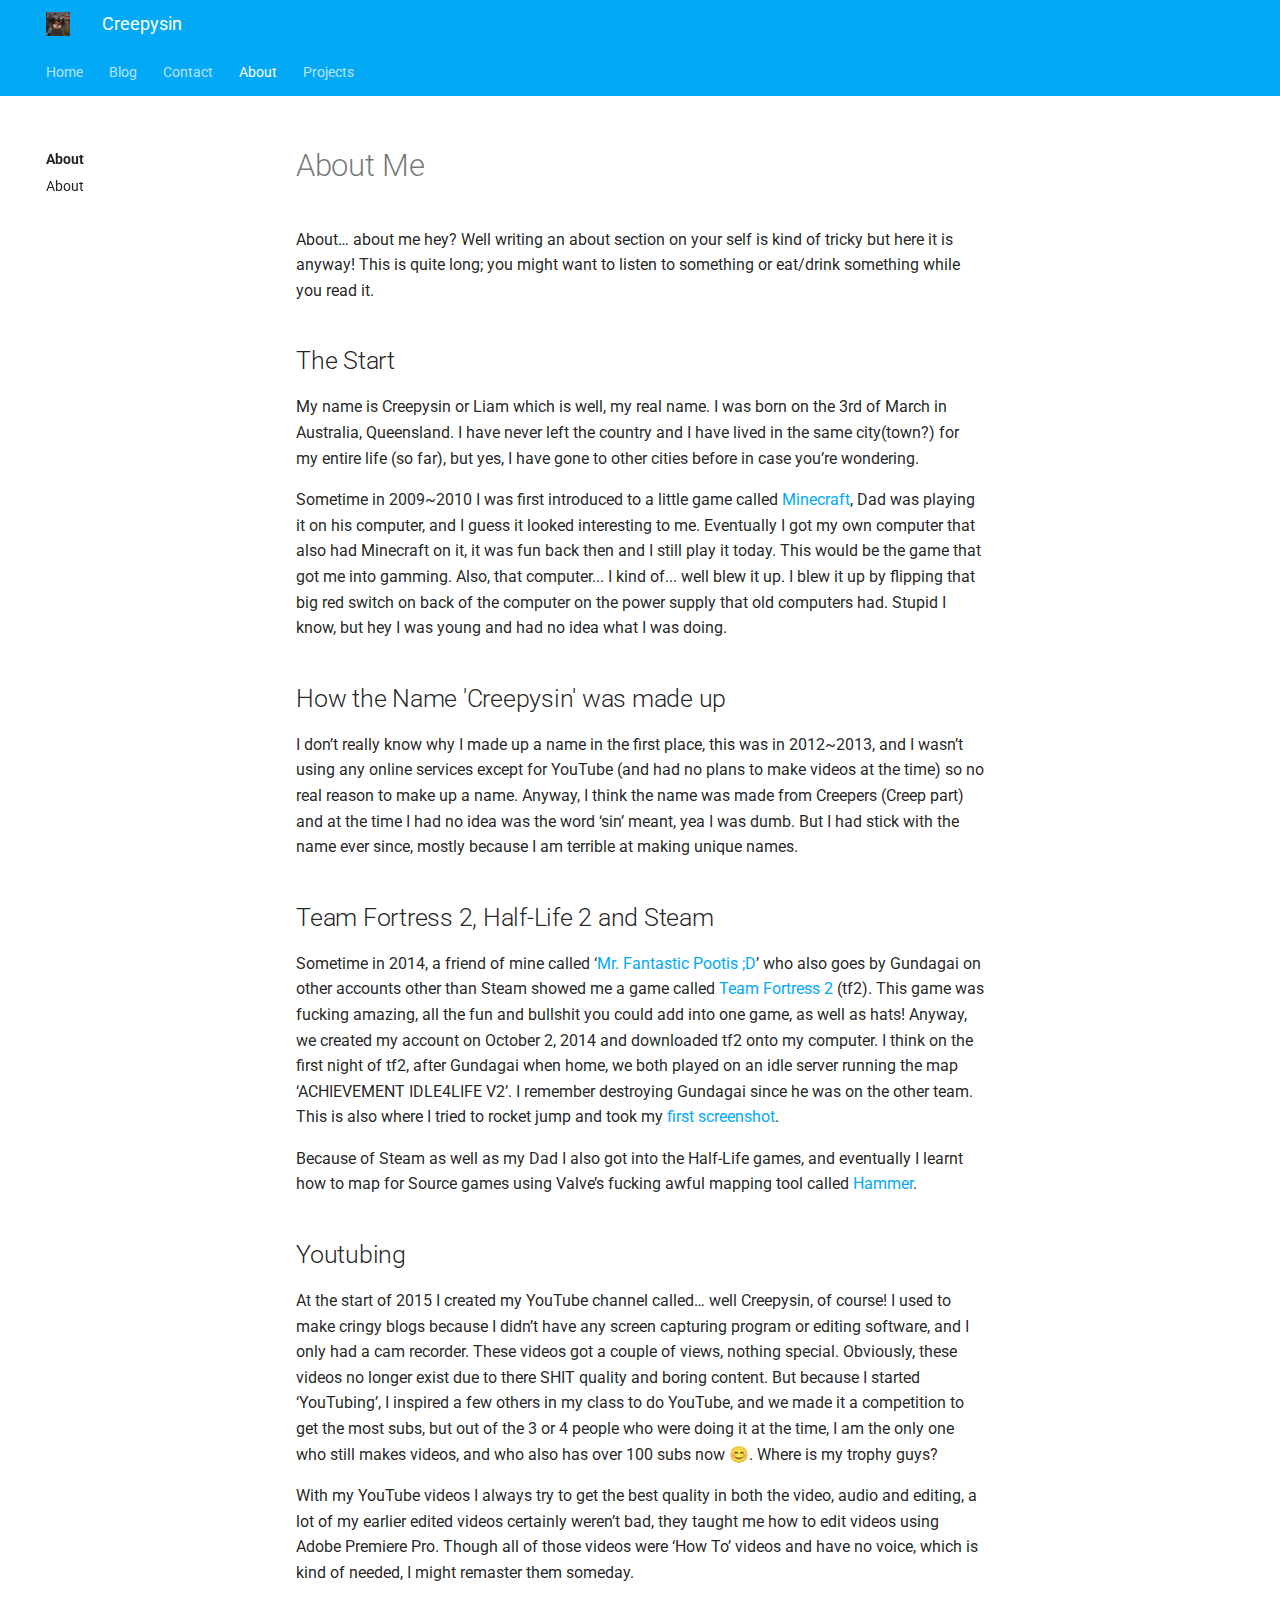
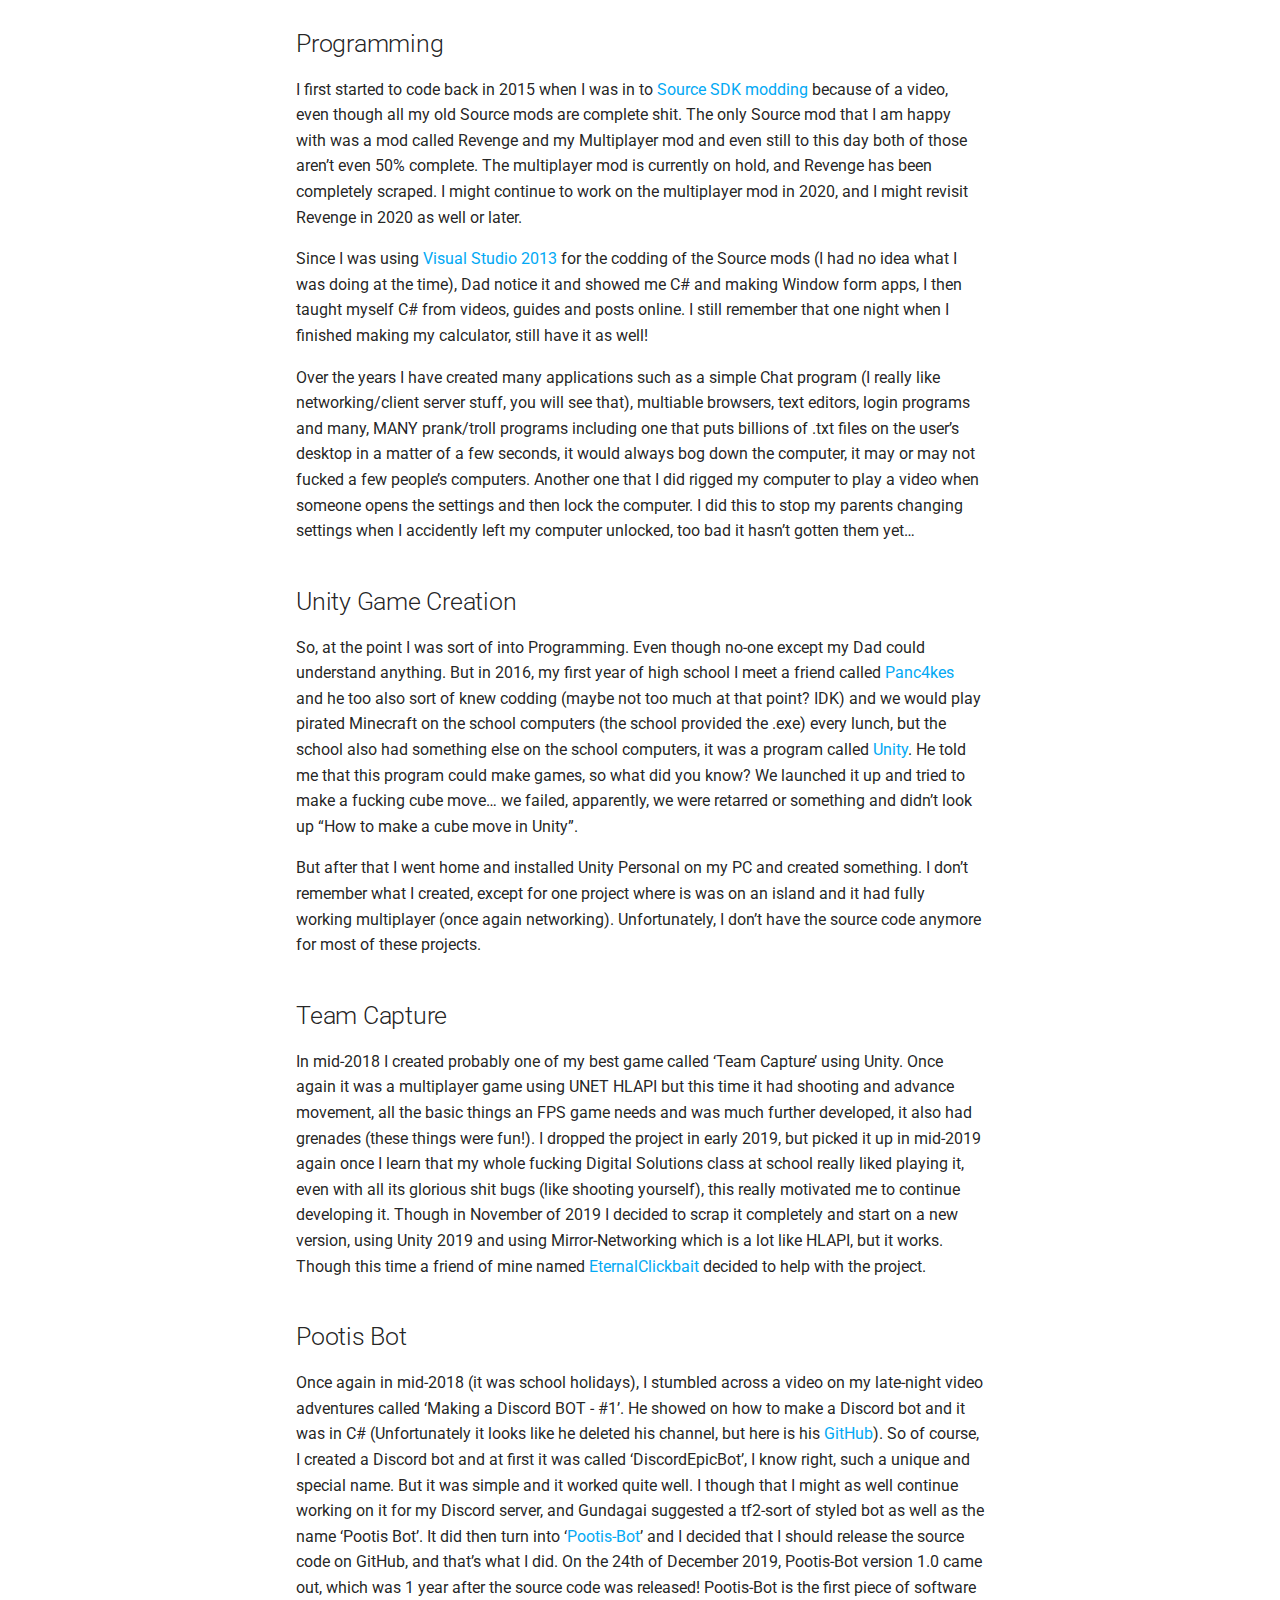
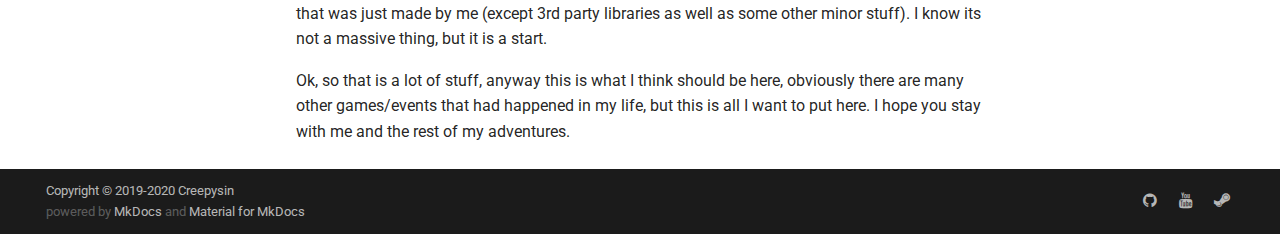
<file: about.html>
<!doctype html>
<html lang="en" class="no-js">

<head>
   <meta charset="utf-8">
   <meta name="viewport" content="width=device-width,initial-scale=1">
   <meta http-equiv="x-ua-compatible" content="ie=edge">
   <meta name="description" content="The site of Creepysin!">
   <link rel="canonical" href="https://creepysin.com/about">
   <meta name="author" content="Creepysin">
   <meta name="lang:clipboard.copy" content="Copy to clipboard">
   <meta name="lang:clipboard.copied" content="Copied to clipboard">
   <link rel="shortcut icon" href="assets/images/favicon.ico">
   <meta name="generator" content="mkdocs-1.0.4, mkdocs-material-4.1.1">
   <title>About - Creepysin</title>
   <link rel="stylesheet" href="assets/stylesheets/application.3020aac5.css">
   <link rel="stylesheet" href="assets/stylesheets/application-palette.224b79ff.css">
   <meta name="theme-color" content="#03a9f4">
   <script src="assets/javascripts/modernizr.01ccdecf.js"></script>
   <link href="https://fonts.gstatic.com" rel="preconnect" crossorigin>
   <link rel="stylesheet" href="https://fonts.googleapis.com/css?family=Roboto:300,400,400i,700|Roboto+Mono">
   <style>
      body,
      input {
         font-family: "Roboto", "Helvetica Neue", Helvetica, Arial, sans-serif
      }

      code,
      kbd,
      pre {
         font-family: "Roboto Mono", "Courier New", Courier, monospace
      }
   </style>
   <link rel="stylesheet" href="assets/fonts/material-icons.css">
   <script>
      window.ga = window.ga || function () {
         (ga.q = ga.q || []).push(arguments)
      }
      ga.l = +new Date
      /* Setup integration and send page view */
      ga("create", "UA-139994195-1", "auto")
      ga("set", "anonymizeIp", true)
      ga("send", "pageview")
      /* Register handler to log search on blur */
      document.addEventListener("DOMContentLoaded", () => {
         if (document.forms.search) {
            var query = document.forms.search.query
            query.addEventListener("blur", function () {
               if (this.value) {
                  var path = document.location.pathname;
                  ga("send", "pageview", path + "?q=" + this.value)
               }
            })
         }
      })
   </script>
   <script async src="https://www.google-analytics.com/analytics.js"></script>
</head>

<body dir="ltr" data-md-color-primary="light-blue" data-md-color-accent="blue">
   <svg class="md-svg">
      <defs>
      </defs>
   </svg>
   <input class="md-toggle" data-md-toggle="drawer" type="checkbox" id="__drawer" autocomplete="off">
   <input class="md-toggle" data-md-toggle="search" type="checkbox" id="__search" autocomplete="off">
   <label class="md-overlay" data-md-component="overlay" for="__drawer"></label>
   <a href="#about-me" tabindex="1" class="md-skip">
      Skip to content
   </a>
   <header class="md-header" data-md-component="header">
      <nav class="md-header-nav md-grid">
         <div class="md-flex">
            <div class="md-flex__cell md-flex__cell--shrink">
               <a href="https://creepysin.com" title="Creepysin" class="md-header-nav__button md-logo">
                  <img src="assets/images/logo.jpg" width="24" height="24">
               </a>
            </div>
            <div class="md-flex__cell md-flex__cell--shrink">
               <label class="md-icon md-icon--menu md-header-nav__button" for="__drawer"></label>
            </div>
            <div class="md-flex__cell md-flex__cell--stretch">
               <div class="md-flex__ellipsis md-header-nav__title" data-md-component="title">
                  <span class="md-header-nav__topic">
                     Creepysin
                  </span>
                  <span class="md-header-nav__topic">
                     About
                  </span>
               </div>
            </div>
         </div>
      </nav>
   </header>
   <div class="md-container">
      <nav class="md-tabs md-tabs--active" data-md-component="tabs">
         <div class="md-tabs__inner md-grid">
            <ul class="md-tabs__list">
               <li class="md-tabs__item">
                  <a href="." title="Home" class="md-tabs__link">
                     Home
                  </a>
               </li>
               <li class="md-tabs__item">
                  <a href="blog/" title="Blog" class="md-tabs__link">
                     Blog
                  </a>
               </li>
               <li class="md-tabs__item">
                  <a href="contact" title="Contact" class="md-tabs__link">
                     Contact
                  </a>
               </li>
               <li class="md-tabs__item">
                  <a href="about" title="About" class="md-tabs__link md-tabs__link--active">
                     About
                  </a>
               </li>
               <li class="md-tabs__item">
                  <a href="projects" title="Projects" class="md-tabs__link">
                     Projects
                  </a>
               </li>
            </ul>
         </div>
      </nav>
      <main class="md-main">
         <div class="md-main__inner md-grid" data-md-component="container">
            <div class="md-sidebar md-sidebar--primary" data-md-component="navigation">
               <div class="md-sidebar__scrollwrap">
                  <div class="md-sidebar__inner">
                     <nav class="md-nav md-nav--primary" data-md-level="0">
                        <label class="md-nav__title md-nav__title--site" for="__drawer">
                           <a href="https://creepysin.com" title="Creepysin" class="md-nav__button md-logo">
                              <img src="assets/images/logo.jpg" width="48" height="48">
                           </a>
                           Creepysin
                        </label>
                        <ul class="md-nav__list" data-md-scrollfix>
                           <li class="md-nav__item">
                              <a href="." title="Home" class="md-nav__link">
                                 Home
                              </a>
                           </li>
                           <li class="md-nav__item md-nav__item--nested">
                              <input class="md-toggle md-nav__toggle" data-md-toggle="nav-2" type="checkbox" id="nav-2">
                              <label class="md-nav__link" for="nav-2">
                                 Blog
                              </label>
                              <nav class="md-nav" data-md-component="collapsible" data-md-level="1">
                                 <label class="md-nav__title" for="nav-2">
                                    Blog
                                 </label>
                                 <ul class="md-nav__list" data-md-scrollfix>
                                    <li class="md-nav__item">
                                       <a href="blog/" title="Blog" class="md-nav__link">
                                          Blog
                                       </a>
                                    </li>
                                 </ul>
                              </nav>
                           </li>
                           <li class="md-nav__item md-nav__item--nested">
                              <input class="md-toggle md-nav__toggle" data-md-toggle="nav-3" type="checkbox" id="nav-3">
                              <label class="md-nav__link" for="nav-3">
                                 Contact
                              </label>
                              <nav class="md-nav" data-md-component="collapsible" data-md-level="1">
                                 <label class="md-nav__title" for="nav-3">
                                    Contact
                                 </label>
                                 <ul class="md-nav__list" data-md-scrollfix>
                                    <li class="md-nav__item">
                                       <a href="contact" title="Contact" class="md-nav__link">
                                          Contact
                                       </a>
                                    </li>
                                 </ul>
                              </nav>
                           </li>
                           <li class="md-nav__item md-nav__item--active md-nav__item--nested">
                              <input class="md-toggle md-nav__toggle" data-md-toggle="nav-4" type="checkbox" id="nav-4"
                                 checked>
                              <label class="md-nav__link" for="nav-4">
                                 About
                              </label>
                              <nav class="md-nav" data-md-component="collapsible" data-md-level="1">
                                 <label class="md-nav__title" for="nav-4">
                                    About
                                 </label>
                                 <ul class="md-nav__list" data-md-scrollfix>
                                    <li class="md-nav__item md-nav__item--active">
                                       <input class="md-toggle md-nav__toggle" data-md-toggle="toc" type="checkbox"
                                          id="__toc">
                                       <a href="about" title="About" class="md-nav__link">
                                          About
                                       </a>
                                    </li>
                                 </ul>
                              </nav>
                           </li>
                           <li class="md-nav__item md-nav__item--nested">
                              <input class="md-toggle md-nav__toggle" data-md-toggle="nav-5" type="checkbox" id="nav-5">
                              <label class="md-nav__link" for="nav-5">
                                 Projects
                              </label>
                              <nav class="md-nav" data-md-component="collapsible" data-md-level="1">
                                 <label class="md-nav__title" for="nav-5">
                                    Projects
                                 </label>
                                 <ul class="md-nav__list" data-md-scrollfix>
                                    <li class="md-nav__item">
                                       <a href="projects" title="Projects" class="md-nav__link">
                                          Projects
                                       </a>
                                    </li>
                                    <li class="md-nav__item">
                                       <a href="https://pootis-bot.creepysin.com" title="Pootis-Bot"
                                          class="md-nav__link">
                                          Pootis-Bot
                                       </a>
                                    </li>
                                    <li class="md-nav__item">
                                       <a href="https://wikinet.studios.creepysin.com/" title="Wiki.NET" class="md-nav__link">
                                          Wiki.NET
                                       </a>
                                    </li>
                                 </ul>
                              </nav>
                           </li>
                        </ul>
                     </nav>
                  </div>
               </div>
            </div>
            <div class="md-sidebar md-sidebar--secondary" data-md-component="toc">
               <div class="md-sidebar__scrollwrap">
                  <div class="md-sidebar__inner">
                     <nav class="md-nav md-nav--secondary">
                     </nav>
                  </div>
               </div>
            </div>
            <div class="md-content">
               <article class="md-content__inner md-typeset">
                  <h1 id="about-me">About Me</h1>
                  <p>About… about me hey? Well writing an about section on your self is kind of tricky but here it is anyway! This is quite long; you might want to listen to something or eat/drink something while you read it.</p>

                  <h2 id="the-start">The Start</h2>
                  <p>My name is Creepysin or Liam which is well, my real name. I was born on the 3rd of March in Australia, Queensland. I have never left the country and I have lived in the same city(town?) for my entire life (so far), but yes, I have gone to other cities before in case you’re wondering.</p>
                  <p>Sometime in 2009~2010 I was first introduced to a little game called <a href="https://minecraft.net">Minecraft</a>, Dad was playing it on his computer, and I guess it looked interesting to me. Eventually I got my own computer that also had Minecraft on it, it was fun back then and I still play it today. This would be the game that got me into gamming. Also, that computer... I kind of... well blew it up. I blew it up by flipping that big red switch on back of the computer on the power supply that old computers had. Stupid I know, but hey I was young and had no idea what I was doing.</p>

                  <h2 id="how-the-name-creepysin-was-made-up">How the Name 'Creepysin' was made up</h2>
                  <p>I don’t really know why I made up a name in the first place, this was in 2012~2013, and I wasn’t using any online services except for YouTube (and had no plans to make videos at the time) so no real reason to make up a name. Anyway, I think the name was made from Creepers (Creep part) and at the time I had no idea was the word ‘sin’ meant, yea I was dumb. But I had stick with the name ever since, mostly because I am terrible at making unique names.</p>

                  <h2 id="team-fortress-2-half-life-2-and-steam">Team Fortress 2, Half-Life 2 and Steam</h2>
                  <p>Sometime in 2014, a friend of mine called ‘<a href="https://steamcommunity.com/profiles/76561198139826833">Mr. Fantastic Pootis ;D</a>’ who also goes by Gundagai on other accounts other than Steam showed me a game called <a href="https://store.steampowered.com/app/440/">Team Fortress 2</a> (tf2). This game was fucking amazing, all the fun and bullshit you could add into one game, as well as hats! Anyway, we created my account on October 2, 2014 and downloaded tf2 onto my computer. I think on the first night of tf2, after Gundagai when home, we both played on an idle server running the map ‘ACHIEVEMENT IDLE4LIFE V2’. I remember destroying Gundagai since he was on the other team. This is also where I tried to rocket jump and took my <a href="https://steamcommunity.com/sharedfiles/filedetails/?id=321545281">first screenshot</a>.</p>
                  <p>Because of Steam as well as my Dad I also got into the Half-Life games, and eventually I learnt how to map for Source games using Valve’s fucking awful mapping tool called <a href="https://developer.valvesoftware.com/wiki/Valve_Hammer_Editor">Hammer</a>.</p>

                  <h2 id="youtubing">Youtubing</h2>
                  <p>At the start of 2015 I created my YouTube channel called… well Creepysin, of course! I used to make cringy blogs because I didn’t have any screen capturing program or editing software, and I only had a cam recorder. These videos got a couple of views, nothing special. Obviously, these videos no longer exist due to there SHIT quality and boring content. But because I started ‘YouTubing’, I inspired a few others in my class to do YouTube, and we made it a competition to get the most subs, but out of the 3 or 4 people who were doing it at the time, I am the only one who still makes videos, and who also has over 100 subs now 😊. Where is my trophy guys?</p>
                  <p>With my YouTube videos I always try to get the best quality in both the video, audio and editing, a lot of my earlier edited videos certainly weren’t bad, they taught me how to edit videos using Adobe Premiere Pro. Though all of those videos were ‘How To’ videos and have no voice, which is kind of needed, I might remaster them someday.</p>

                  <h2 id="programming">Programming</h2>
                  <p>I first started to code back in 2015 when I was in to <a href="https://developer.valvesoftware.com/wiki/Source_SDK_2013">Source SDK modding</a> because of a video, even though all my old Source mods are complete shit. The only Source mod that I am happy with was a mod called Revenge and my Multiplayer mod and even still to this day both of those aren’t even 50% complete. The multiplayer mod is currently on hold, and Revenge has been completely scraped. I might continue to work on the multiplayer mod in 2020, and I might revisit Revenge in 2020 as well or later.</p>
                  <p>Since I was using <a href="https://en.wikipedia.org/wiki/Microsoft_Visual_Studio#2013">Visual Studio 2013</a> for the codding of the Source mods (I had no idea what I was doing at the time), Dad notice it and showed me C# and making Window form apps, I then taught myself C# from videos, guides and posts online. I still remember that one night when I finished making my calculator, still have it as well!</p>
                  <p>Over the years I have created many applications such as a simple Chat program (I really like networking/client server stuff, you will see that), multiable browsers, text editors, login programs and many, MANY prank/troll programs including one that puts billions of .txt files on the user’s desktop in a matter of a few seconds, it would always bog down the computer, it may or may not fucked a few people’s computers. Another one that I did rigged my computer to play a video when someone opens the settings and then lock the computer. I did this to stop my parents changing settings when I accidently left my computer unlocked, too bad it hasn’t gotten them yet…</p>

                  <h2 id="unity-game-creation">Unity Game Creation</h2>
                  <p>So, at the point I was sort of into Programming. Even though no-one except my Dad could understand anything. But in 2016, my first year of high school I meet a friend called <a href="https://github.com/Panc4kes">Panc4kes</a> and he too also sort of knew codding (maybe not too much at that point? IDK) and we would play pirated Minecraft on the school computers (the school provided the .exe) every lunch, but the school also had something else on the school computers, it was a program called <a href="https://unity.com/">Unity</a>. He told me that this program could make games, so what did you know? We launched it up and tried to make a fucking cube move… we failed, apparently, we were retarred or something and didn’t look up “How to make a cube move in Unity”.</p>
                  <p>But after that I went home and installed Unity Personal on my PC and created something. I don’t remember what I created, except for one project where is was on an island and it had fully working multiplayer (once again networking). Unfortunately, I don’t have the source code anymore for most of these projects. </p>

                  <h2 id="team-capture">Team Capture</h2>
                  <p>In mid-2018 I created probably one of my best game called ‘Team Capture’ using Unity. Once again it was a multiplayer game using UNET HLAPI but this time it had shooting and advance movement, all the basic things an FPS game needs and was much further developed, it also had grenades (these things were fun!). I dropped the project in early 2019, but picked it up in mid-2019 again once I learn that my whole fucking Digital Solutions class at school really liked playing it, even with all its glorious shit bugs (like shooting yourself), this really motivated me to continue developing it. Though in November of 2019 I decided to scrap it completely and start on a new version, using Unity 2019 and using Mirror-Networking which is a lot like HLAPI, but it works. Though this time a friend of mine named <a href="https://github.com/EternalClickbait">EternalClickbait</a> decided to help with the project.</p>

                  <h2 id="pootis-bot">Pootis Bot</h2>
                  <p>Once again in mid-2018 (it was school holidays), I stumbled across a video on my late-night video adventures called ‘Making a Discord BOT - #1’. He showed on how to make a Discord bot and it was in C# (Unfortunately it looks like he deleted his channel, but here is his <a href="https://github.com/petrspelos">GitHub</a>). So of course, I created a Discord bot and at first it was called ‘DiscordEpicBot’, I know right, such a unique and special name. But it was simple and it worked quite well. I though that I might as well continue working on it for my Discord server, and Gundagai suggested a tf2-sort of styled bot as well as the name ‘Pootis Bot’. It did then turn into ‘<a href="https://pootis-bot.creepysin.com">Pootis-Bot</a>’ and I decided that I should release the source code on GitHub, and that’s what I did. On the 24th of December 2019, Pootis-Bot version 1.0 came out, which was 1 year after the source code was released! Pootis-Bot is the first piece of software that was just made by me (except 3rd party libraries as well as some other minor stuff). I know its not a massive thing, but it is a start.</p>

                  <p>Ok, so that is a lot of stuff, anyway this is what I think should be here, obviously there are many other games/events that had happened in my life, but this is all I want to put here. I hope you stay with me and the rest of my adventures. </p>

               </article>
            </div>
         </div>
      </main>
      <footer class="md-footer">
         <div class="md-footer-meta md-typeset">
            <div class="md-footer-meta__inner md-grid">
               <div class="md-footer-copyright">
                  <div class="md-footer-copyright__highlight">
                     Copyright &copy; 2019-2020 Creepysin
                  </div>
                  powered by
                  <a href="https://www.mkdocs.org">MkDocs</a>
                  and
                  <a href="https://squidfunk.github.io/mkdocs-material/">
                     Material for MkDocs</a>
               </div>
               <div class="md-footer-social">
                  <link rel="stylesheet" href="assets/fonts/font-awesome.css">
                  <a href="https://github.com/Creepysin" class="md-footer-social__link fa fa-github"></a>
                  <a href="https://www.youtube.com/Creepysin"
                     class="md-footer-social__link fa fa-youtube"></a>
                  <a href="https://steamcommunity.com/groups/creepysin" class="md-footer-social__link fa fa-steam"></a>
               </div>
            </div>
         </div>
      </footer>
   </div>
</body>

</html>
</file>
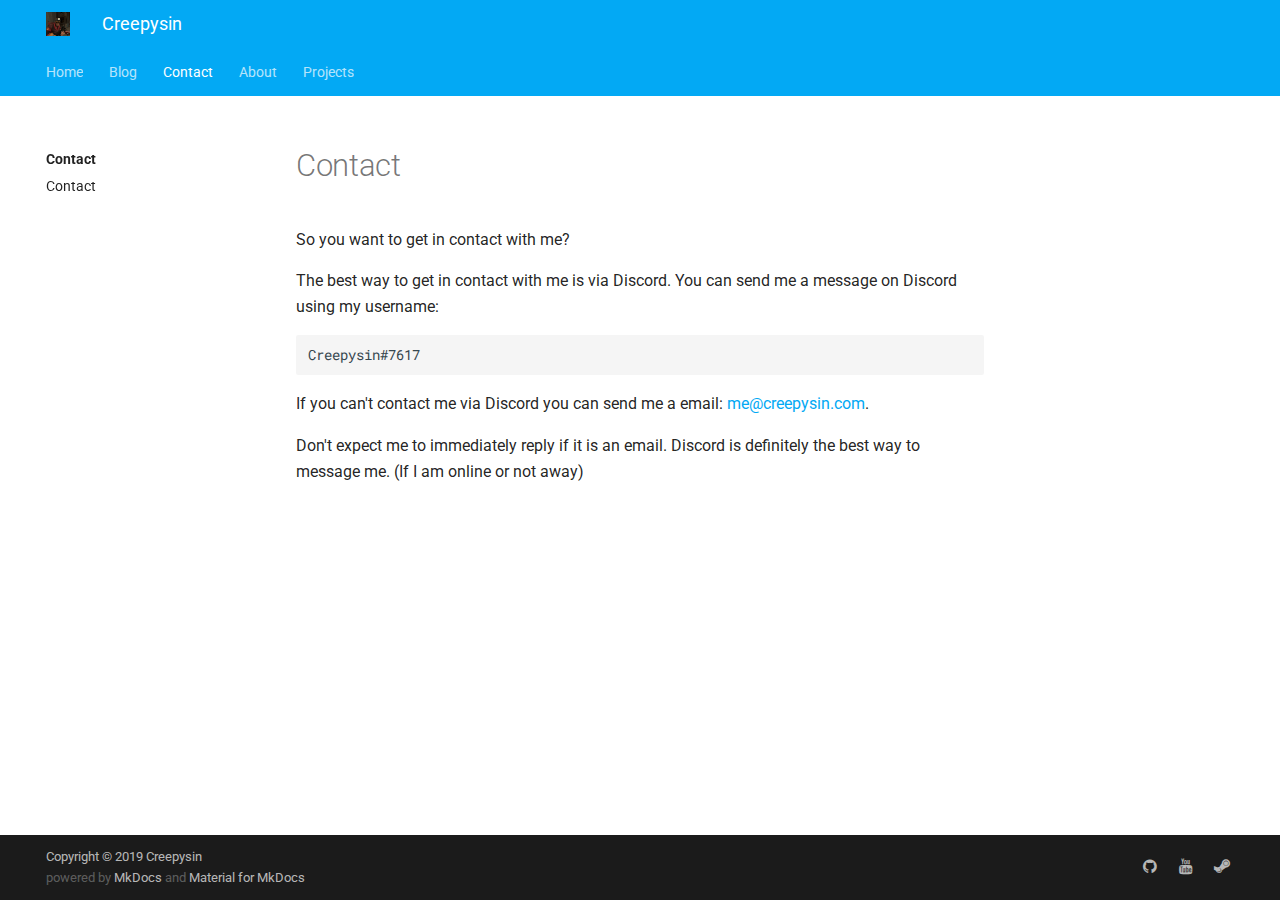
<file: contact.html>
<!doctype html>
<html lang="en" class="no-js">
   <head>
      <meta charset="utf-8">
      <meta name="viewport" content="width=device-width,initial-scale=1">
      <meta http-equiv="x-ua-compatible" content="ie=edge">
      <meta name="description" content="The site of Creepysin!">
      <link rel="canonical" href="https://creepysin.com/contact">
      <meta name="author" content="Creepysin">
      <meta name="lang:clipboard.copy" content="Copy to clipboard">
      <meta name="lang:clipboard.copied" content="Copied to clipboard">
      <link rel="shortcut icon" href="assets/images/favicon.ico">
      <meta name="generator" content="mkdocs-1.0.4, mkdocs-material-4.1.1">
      <title>Contact - Creepysin</title>
      <link rel="stylesheet" href="assets/stylesheets/application.3020aac5.css">
      <link rel="stylesheet" href="assets/stylesheets/application-palette.224b79ff.css">
      <meta name="theme-color" content="#03a9f4">
      <script src="assets/javascripts/modernizr.01ccdecf.js"></script>
      <link href="https://fonts.gstatic.com" rel="preconnect" crossorigin>
      <link rel="stylesheet" href="https://fonts.googleapis.com/css?family=Roboto:300,400,400i,700|Roboto+Mono">
      <style>body,input{font-family:"Roboto","Helvetica Neue",Helvetica,Arial,sans-serif}code,kbd,pre{font-family:"Roboto Mono","Courier New",Courier,monospace}</style>
      <link rel="stylesheet" href="assets/fonts/material-icons.css">
      <script>
         window.ga = window.ga || function() {
           (ga.q = ga.q || []).push(arguments)
         }
         ga.l = +new Date
         /* Setup integration and send page view */
         ga("create", "UA-139994195-1", "auto")
         ga("set", "anonymizeIp", true)
         ga("send", "pageview")
         /* Register handler to log search on blur */
         document.addEventListener("DOMContentLoaded", () => {
           if (document.forms.search) {
             var query = document.forms.search.query
             query.addEventListener("blur", function() {
               if (this.value) {
                 var path = document.location.pathname;
                 ga("send", "pageview", path + "?q=" + this.value)
               }
             })
           }
         })
      </script>
      <script async src="https://www.google-analytics.com/analytics.js"></script>
   </head>
   <body dir="ltr" data-md-color-primary="light-blue" data-md-color-accent="blue">
      <svg class="md-svg">
         <defs>
         </defs>
      </svg>
      <input class="md-toggle" data-md-toggle="drawer" type="checkbox" id="__drawer" autocomplete="off">
      <input class="md-toggle" data-md-toggle="search" type="checkbox" id="__search" autocomplete="off">
      <label class="md-overlay" data-md-component="overlay" for="__drawer"></label>
      <header class="md-header" data-md-component="header">
         <nav class="md-header-nav md-grid">
            <div class="md-flex">
               <div class="md-flex__cell md-flex__cell--shrink">
                  <a href="https://creepysin.com" title="Creepysin" class="md-header-nav__button md-logo">
                  <img src="assets/images/logo.png" width="24" height="24">
                  </a>
               </div>
               <div class="md-flex__cell md-flex__cell--shrink">
                  <label class="md-icon md-icon--menu md-header-nav__button" for="__drawer"></label>
               </div>
               <div class="md-flex__cell md-flex__cell--stretch">
                  <div class="md-flex__ellipsis md-header-nav__title" data-md-component="title">
                     <span class="md-header-nav__topic">
                     Creepysin
                     </span>
                     <span class="md-header-nav__topic">
                     Contact
                     </span>
                  </div>
               </div>
            </div>
         </nav>
      </header>
      <div class="md-container">
         <nav class="md-tabs md-tabs--active" data-md-component="tabs">
            <div class="md-tabs__inner md-grid">
               <ul class="md-tabs__list">
                  <li class="md-tabs__item">
                     <a href="." title="Home" class="md-tabs__link">
                     Home
                     </a>
                  </li>
                  <li class="md-tabs__item">
                     <a href="blog/" title="Blog" class="md-tabs__link">
                     Blog
                     </a>
                  </li>
                  <li class="md-tabs__item">
                     <a href="contact" title="Contact" class="md-tabs__link md-tabs__link--active">
                     Contact
                     </a>
                  </li>
                  <li class="md-tabs__item">
                     <a href="about" title="About" class="md-tabs__link">
                     About
                     </a>
                  </li>
                  <li class="md-tabs__item">
                     <a href="projects" title="Projects" class="md-tabs__link">
                     Projects
                     </a>
                  </li>
               </ul>
            </div>
         </nav>
         <main class="md-main">
            <div class="md-main__inner md-grid" data-md-component="container">
               <div class="md-sidebar md-sidebar--primary" data-md-component="navigation">
                  <div class="md-sidebar__scrollwrap">
                     <div class="md-sidebar__inner">
                        <nav class="md-nav md-nav--primary" data-md-level="0">
                           <label class="md-nav__title md-nav__title--site" for="__drawer">
                           <a href="https://creepysin.com" title="Creepysin" class="md-nav__button md-logo">
                           <img src="assets/images/logo.png" width="48" height="48">
                           </a>
                           Creepysin
                           </label>
                           <ul class="md-nav__list" data-md-scrollfix>
                              <li class="md-nav__item">
                                 <a href="." title="Home" class="md-nav__link">
                                 Home
                                 </a>
                              </li>
                              <li class="md-nav__item md-nav__item--nested">
                                 <input class="md-toggle md-nav__toggle" data-md-toggle="nav-2" type="checkbox" id="nav-2">
                                 <label class="md-nav__link" for="nav-2">
                                 Blog
                                 </label>
                                 <nav class="md-nav" data-md-component="collapsible" data-md-level="1">
                                    <label class="md-nav__title" for="nav-2">
                                    Blog
                                    </label>
                                    <ul class="md-nav__list" data-md-scrollfix>
                                       <li class="md-nav__item">
                                          <a href="blog/" title="Blog" class="md-nav__link">
                                          Blog
                                          </a>
                                       </li>
                                    </ul>
                                 </nav>
                              </li>
                              <li class="md-nav__item md-nav__item--active md-nav__item--nested">
                                 <input class="md-toggle md-nav__toggle" data-md-toggle="nav-3" type="checkbox" id="nav-3" checked>
                                 <label class="md-nav__link" for="nav-3">
                                 Contact
                                 </label>
                                 <nav class="md-nav" data-md-component="collapsible" data-md-level="1">
                                    <label class="md-nav__title" for="nav-3">
                                    Contact
                                    </label>
                                    <ul class="md-nav__list" data-md-scrollfix>
                                       <li class="md-nav__item md-nav__item--active">
                                          <input class="md-toggle md-nav__toggle" data-md-toggle="toc" type="checkbox" id="__toc">
                                          <a href="contact" title="Contact" class="md-nav__link">
                                          Contact
                                          </a>
                                       </li>
                                    </ul>
                                 </nav>
                              </li>
                              <li class="md-nav__item md-nav__item--nested">
                                 <input class="md-toggle md-nav__toggle" data-md-toggle="nav-4" type="checkbox" id="nav-4">
                                 <label class="md-nav__link" for="nav-4">
                                 About
                                 </label>
                                 <nav class="md-nav" data-md-component="collapsible" data-md-level="1">
                                    <label class="md-nav__title" for="nav-4">
                                    About
                                    </label>
                                    <ul class="md-nav__list" data-md-scrollfix>
                                       <li class="md-nav__item">
                                          <a href="about" title="About" class="md-nav__link">
                                          About
                                          </a>
                                       </li>
                                    </ul>
                                 </nav>
                              </li>
                              <li class="md-nav__item md-nav__item--nested">
                                 <input class="md-toggle md-nav__toggle" data-md-toggle="nav-5" type="checkbox" id="nav-5">
                                 <label class="md-nav__link" for="nav-5">
                                 Projects
                                 </label>
                                 <nav class="md-nav" data-md-component="collapsible" data-md-level="1">
                                    <label class="md-nav__title" for="nav-5">
                                    Projects
                                    </label>
                                    <ul class="md-nav__list" data-md-scrollfix>
                                       <li class="md-nav__item">
                                          <a href="projects" title="Projects" class="md-nav__link">
                                          Projects
                                          </a>
                                       </li>
                                       <li class="md-nav__item">
                                          <a href="https://pootis-bot.creepysin.com" title="Pootis-Bot" class="md-nav__link">
                                          Pootis-Bot
                                          </a>
                                       </li>
                                    </ul>
                                 </nav>
                              </li>
                           </ul>
                        </nav>
                     </div>
                  </div>
               </div>
               <div class="md-content">
                  <article class="md-content__inner md-typeset">
                     <h1>Contact</h1>
                     <p>So you want to get in contact with me?</p>
                     <p>The best way to get in contact with me is via Discord. You can send me a message on Discord using my username:</p>
                     <pre><code>Creepysin#7617</code></pre>
                     <p>If you can't contact me via Discord you can send me a email: <a href="mailto:me@creepysin.com">me@creepysin.com</a>.</p>
                     <p>Don't expect me to immediately reply if it is an email. Discord is definitely the best way to message me. (If I am online or not away)</p>
                  </article>
               </div>
            </div>
         </main>
         <footer class="md-footer">
            <div class="md-footer-meta md-typeset">
               <div class="md-footer-meta__inner md-grid">
                  <div class="md-footer-copyright">
                     <div class="md-footer-copyright__highlight">
                        Copyright &copy; 2019 Creepysin
                     </div>
                     powered by
                     <a href="https://www.mkdocs.org">MkDocs</a>
                     and
                     <a href="https://squidfunk.github.io/mkdocs-material/">
                     Material for MkDocs</a>
                  </div>
                  <div class="md-footer-social">
                     <link rel="stylesheet" href="assets/fonts/font-awesome.css">
                     <a href="https://github.com/Creepysin" class="md-footer-social__link fa fa-github"></a>
                     <a href="https://www.youtube.com/channel/UCGE1RiKvxmhB1mEVzJS0MtA" class="md-footer-social__link fa fa-youtube"></a>
                     <a href="https://steamcommunity.com/groups/creepysin" class="md-footer-social__link fa fa-steam"></a>
                  </div>
               </div>
            </div>
         </footer>
      </div>
   </body>
</html>
</file>
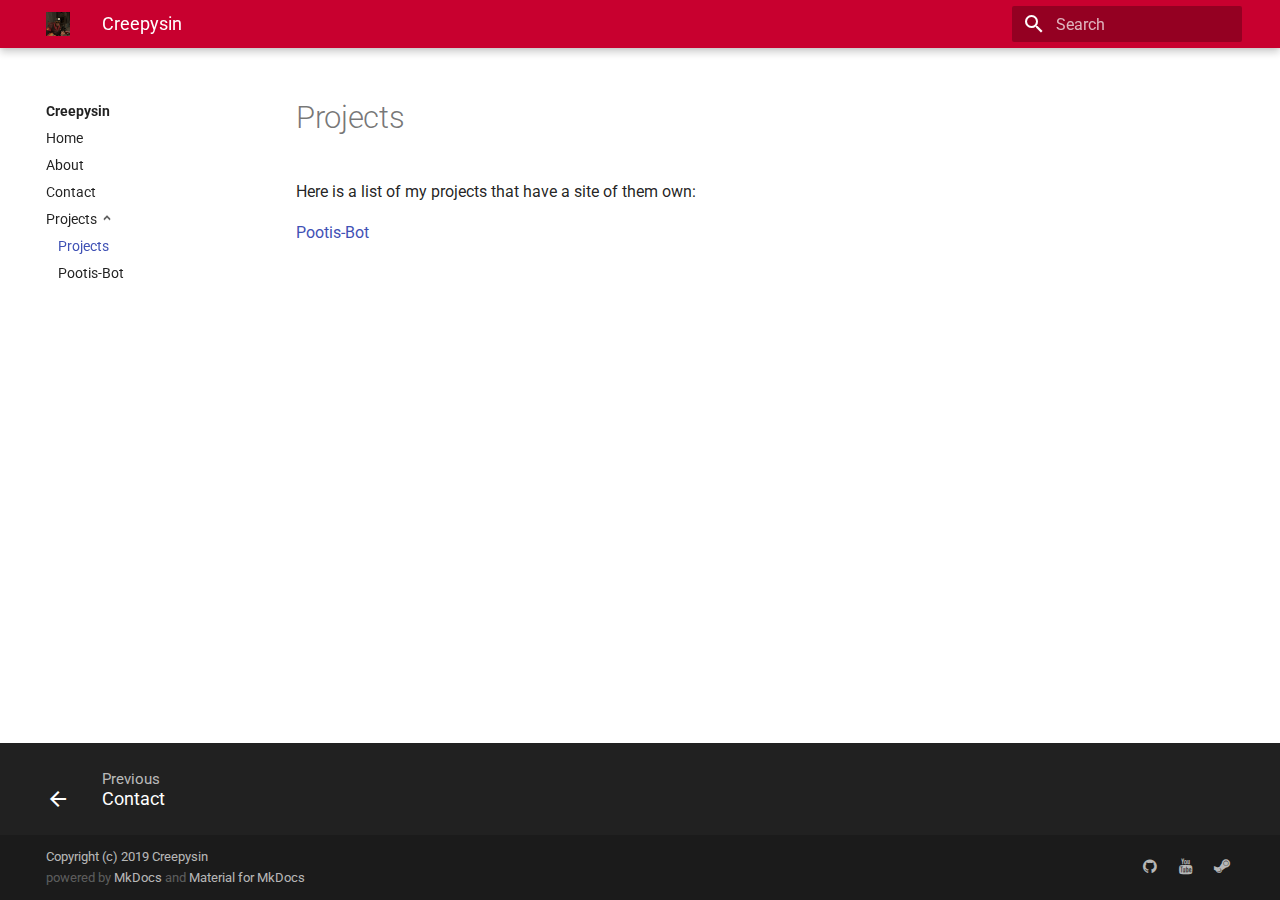
<file: projects.html>
<!doctype html>
<html lang="en" class="no-js">
  <head>
    
      <meta charset="utf-8">
      <meta name="viewport" content="width=device-width,initial-scale=1">
      <meta http-equiv="x-ua-compatible" content="ie=edge">
      
        <meta name="description" content="The site of Creepysin!">
      
      
        <link rel="canonical" href="https://creepysin.com/projects/">
      
      
        <meta name="author" content="Creepysin">
      
      
        <meta name="lang:clipboard.copy" content="Copy to clipboard">
      
        <meta name="lang:clipboard.copied" content="Copied to clipboard">
      
        <meta name="lang:search.language" content="en">
      
        <meta name="lang:search.pipeline.stopwords" content="True">
      
        <meta name="lang:search.pipeline.trimmer" content="True">
      
        <meta name="lang:search.result.none" content="No matching documents">
      
        <meta name="lang:search.result.one" content="1 matching document">
      
        <meta name="lang:search.result.other" content="# matching documents">
      
        <meta name="lang:search.tokenizer" content="[\s\-]+">
      
      <link rel="shortcut icon" href="assets/images/favicon.ico">
      <meta name="generator" content="mkdocs-1.0.4, mkdocs-material-4.1.1">
    
    
      
        <title>Projects - Creepysin</title>
      
    
    
      <link rel="stylesheet" href="assets/stylesheets/application.3020aac5.css">
      
      
    
    
      <script src="assets/javascripts/modernizr.01ccdecf.js"></script>
    
    
      
        <link href="https://fonts.gstatic.com" rel="preconnect" crossorigin>
        <link rel="stylesheet" href="https://fonts.googleapis.com/css?family=Roboto:300,400,400i,700|Roboto+Mono">
        <style>body,input{font-family:"Roboto","Helvetica Neue",Helvetica,Arial,sans-serif}code,kbd,pre{font-family:"Roboto Mono","Courier New",Courier,monospace}</style>
      
    
    <link rel="stylesheet" href="assets/fonts/material-icons.css">
    
    
      <link rel="stylesheet" href="assets/css/extra.css">
    
    
      
    
    
  </head>
  
    <body dir="ltr">
  
    <svg class="md-svg">
      <defs>
        
        
      </defs>
    </svg>
    <input class="md-toggle" data-md-toggle="drawer" type="checkbox" id="__drawer" autocomplete="off">
    <input class="md-toggle" data-md-toggle="search" type="checkbox" id="__search" autocomplete="off">
    <label class="md-overlay" data-md-component="overlay" for="__drawer"></label>
    
    
      <header class="md-header" data-md-component="header">
  <nav class="md-header-nav md-grid">
    <div class="md-flex">
      <div class="md-flex__cell md-flex__cell--shrink">
        <a href="https://creepysin.com" title="Creepysin" class="md-header-nav__button md-logo">
          
            <img src="assets/images/logo.png" width="24" height="24">
          
        </a>
      </div>
      <div class="md-flex__cell md-flex__cell--shrink">
        <label class="md-icon md-icon--menu md-header-nav__button" for="__drawer"></label>
      </div>
      <div class="md-flex__cell md-flex__cell--stretch">
        <div class="md-flex__ellipsis md-header-nav__title" data-md-component="title">
          
            <span class="md-header-nav__topic">
              Creepysin
            </span>
            <span class="md-header-nav__topic">
              Projects
            </span>
          
        </div>
      </div>
      <div class="md-flex__cell md-flex__cell--shrink">
        
          <label class="md-icon md-icon--search md-header-nav__button" for="__search"></label>
          
<div class="md-search" data-md-component="search" role="dialog">
  <label class="md-search__overlay" for="__search"></label>
  <div class="md-search__inner" role="search">
    <form class="md-search__form" name="search">
      <input type="text" class="md-search__input" name="query" placeholder="Search" autocapitalize="off" autocorrect="off" autocomplete="off" spellcheck="false" data-md-component="query" data-md-state="active">
      <label class="md-icon md-search__icon" for="__search"></label>
      <button type="reset" class="md-icon md-search__icon" data-md-component="reset" tabindex="-1">
        &#xE5CD;
      </button>
    </form>
    <div class="md-search__output">
      <div class="md-search__scrollwrap" data-md-scrollfix>
        <div class="md-search-result" data-md-component="result">
          <div class="md-search-result__meta">
            Type to start searching
          </div>
          <ol class="md-search-result__list"></ol>
        </div>
      </div>
    </div>
  </div>
</div>
        
      </div>
      
    </div>
  </nav>
</header>
    
    <div class="md-container">
      
        
      
      
      <main class="md-main">
        <div class="md-main__inner md-grid" data-md-component="container">
          
            
              <div class="md-sidebar md-sidebar--primary" data-md-component="navigation">
                <div class="md-sidebar__scrollwrap">
                  <div class="md-sidebar__inner">
                    <nav class="md-nav md-nav--primary" data-md-level="0">
  <label class="md-nav__title md-nav__title--site" for="__drawer">
    <a href="https://creepysin.com" title="Creepysin" class="md-nav__button md-logo">
      
        <img src="assets/images/logo.png" width="48" height="48">
      
    </a>
    Creepysin
  </label>
  
  <ul class="md-nav__list" data-md-scrollfix>
    
      
      
      


  <li class="md-nav__item">
    <a href="." title="Home" class="md-nav__link">
      Home
    </a>
  </li>

    
      
      
      


  <li class="md-nav__item">
    <a href="about" title="About" class="md-nav__link">
      About
    </a>
  </li>

    
      
      
      


  <li class="md-nav__item">
    <a href="contact" title="Contact" class="md-nav__link">
      Contact
    </a>
  </li>

    
      
      
      

  


  <li class="md-nav__item md-nav__item--active md-nav__item--nested">
    
      <input class="md-toggle md-nav__toggle" data-md-toggle="nav-4" type="checkbox" id="nav-4" checked>
    
    <label class="md-nav__link" for="nav-4">
      Projects
    </label>
    <nav class="md-nav" data-md-component="collapsible" data-md-level="1">
      <label class="md-nav__title" for="nav-4">
        Projects
      </label>
      <ul class="md-nav__list" data-md-scrollfix>
        
        
          
          
          

  


  <li class="md-nav__item md-nav__item--active">
    
    <input class="md-toggle md-nav__toggle" data-md-toggle="toc" type="checkbox" id="__toc">
    
    
    <a href="projects" title="Projects" class="md-nav__link md-nav__link--active">
      Projects
    </a>
    
  </li>

        
          
          
          


  <li class="md-nav__item">
    <a href="https://pootis-bot.creepysin.com" title="Pootis-Bot" class="md-nav__link">
      Pootis-Bot
    </a>
  </li>

        
      </ul>
    </nav>
  </li>

    
  </ul>
</nav>
                  </div>
                </div>
              </div>
            
            
          
          <div class="md-content">
            <article class="md-content__inner md-typeset">
              
                
                
                  <h1>Projects</h1>
                
                <p>Here is a list of my projects that have a site of them own:</p>
<p><a href="https://pootis-bot.creepysin.com">Pootis-Bot</a></p>
                
                  
                
              
              
                


              
            </article>
          </div>
        </div>
      </main>
      
        
<footer class="md-footer">
  
    <div class="md-footer-nav">
      <nav class="md-footer-nav__inner md-grid">
        
          <a href="contact" title="Contact" class="md-flex md-footer-nav__link md-footer-nav__link--prev" rel="prev">
            <div class="md-flex__cell md-flex__cell--shrink">
              <i class="md-icon md-icon--arrow-back md-footer-nav__button"></i>
            </div>
            <div class="md-flex__cell md-flex__cell--stretch md-footer-nav__title">
              <span class="md-flex__ellipsis">
                <span class="md-footer-nav__direction">
                  Previous
                </span>
                Contact
              </span>
            </div>
          </a>
      </nav>
    </div>
  
  <div class="md-footer-meta md-typeset">
    <div class="md-footer-meta__inner md-grid">
      <div class="md-footer-copyright">
        
          <div class="md-footer-copyright__highlight">
            Copyright (c) 2019 Creepysin
          </div>
        
        powered by
        <a href="https://www.mkdocs.org">MkDocs</a>
        and
        <a href="https://squidfunk.github.io/mkdocs-material/">
          Material for MkDocs</a>
      </div>
      
  <div class="md-footer-social">
    <link rel="stylesheet" href="assets/fonts/font-awesome.css">
    
      <a href="https://github.com/Creepysin" class="md-footer-social__link fa fa-github"></a>
    
      <a href="https://www.youtube.com/channel/UCGE1RiKvxmhB1mEVzJS0MtA" class="md-footer-social__link fa fa-youtube"></a>
    
      <a href="https://steamcommunity.com/groups/creepysin" class="md-footer-social__link fa fa-steam"></a>
    
  </div>

    </div>
  </div>
</footer>
      
    </div>
    
      <script src="assets/javascripts/application.dc02f8ce.js"></script>
      
      <script>app.initialize({version:"1.0.4",url:{base:".."}})</script>
      
    
  </body>
</html>
</file>
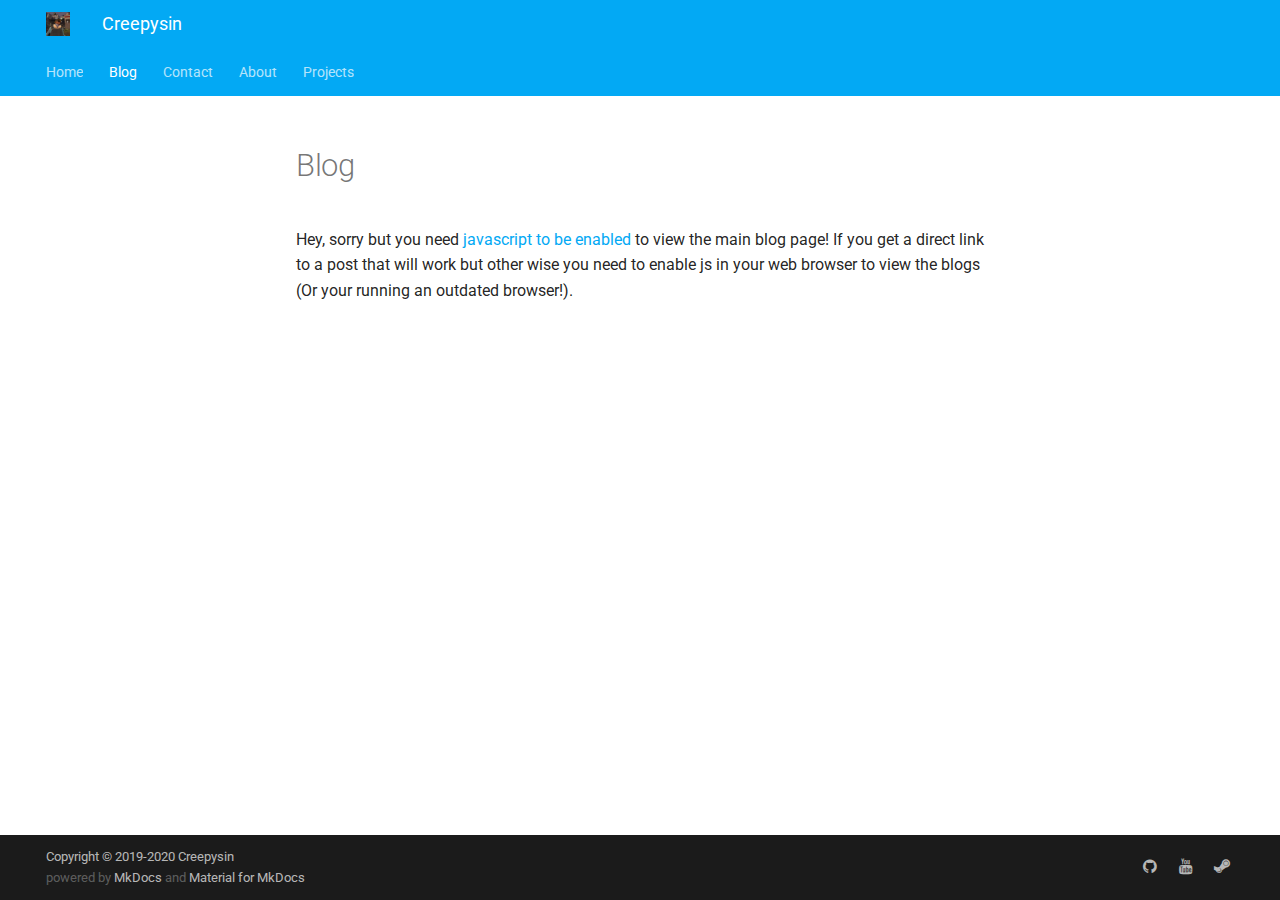
<file: blog/nojs.html>
<!doctype html>
<html lang="en" class="no-js">

<head>
   <meta charset="utf-8">
   <meta name="viewport" content="width=device-width,initial-scale=1">
   <meta http-equiv="x-ua-compatible" content="ie=edge">
   <meta name="description" content="The site of Creepysin!">
   <link rel="canonical" href="https://creepysin.com/blog/">
   <meta name="author" content="Creepysin">
   <meta name="lang:clipboard.copy" content="Copy to clipboard">
   <meta name="lang:clipboard.copied" content="Copied to clipboard">
   <link rel="shortcut icon" href="../assets/images/favicon.ico">
   <meta name="generator" content="mkdocs-1.0.4, mkdocs-material-4.1.1">
   <title>Blog - Creepysin</title>
   <link rel="stylesheet" href="../assets/stylesheets/application.3020aac5.css">
   <link rel="stylesheet" href="../assets/stylesheets/application-palette.224b79ff.css">
   <meta name="theme-color" content="#03a9f4">
   <link href="https://fonts.gstatic.com" rel="preconnect" crossorigin>
   <link rel="stylesheet" href="https://fonts.googleapis.com/css?family=Roboto:300,400,400i,700|Roboto+Mono">
   <style>
      body,
      input {
         font-family: "Roboto", "Helvetica Neue", Helvetica, Arial, sans-serif
      }

      code,
      kbd,
      pre {
         font-family: "Roboto Mono", "Courier New", Courier, monospace
      }
   </style>
   <link rel="stylesheet" href="../assets/fonts/material-icons.css">
</head>

<body dir="ltr" data-md-color-primary="light-blue" data-md-color-accent="blue">
   <svg class="md-svg">
      <defs>
      </defs>
   </svg>
   <input class="md-toggle" data-md-toggle="drawer" type="checkbox" id="__drawer" autocomplete="off">
   <input class="md-toggle" data-md-toggle="search" type="checkbox" id="__search" autocomplete="off">
   <label class="md-overlay" data-md-component="overlay" for="__drawer"></label>
   <header class="md-header" data-md-component="header">
      <nav class="md-header-nav md-grid">
         <div class="md-flex">
            <div class="md-flex__cell md-flex__cell--shrink">
               <a href="https://creepysin.com" title="Creepysin" class="md-header-nav__button md-logo">
                  <img src="../assets/images/logo.jpg" width="24" height="24">
               </a>
            </div>
            <div class="md-flex__cell md-flex__cell--shrink">
               <label class="md-icon md-icon--menu md-header-nav__button" for="__drawer"></label>
            </div>
            <div class="md-flex__cell md-flex__cell--stretch">
               <div class="md-flex__ellipsis md-header-nav__title" data-md-component="title">
                  <span class="md-header-nav__topic">
                     Creepysin
                  </span>
                  <span class="md-header-nav__topic">
                     Blog
                  </span>
               </div>
            </div>
         </div>
      </nav>
   </header>
   <div class="md-container">
      <nav class="md-tabs md-tabs--active" data-md-component="tabs">
         <div class="md-tabs__inner md-grid">
            <ul class="md-tabs__list">
               <li class="md-tabs__item">
                  <a href=".." title="Home" class="md-tabs__link">
                     Home
                  </a>
               </li>
               <li class="md-tabs__item">
                  <a href="./" title="Blog" class="md-tabs__link md-tabs__link--active">
                     Blog
                  </a>
               </li>
               <li class="md-tabs__item">
                  <a href="../contact" title="Contact" class="md-tabs__link">
                     Contact
                  </a>
               </li>
               <li class="md-tabs__item">
                  <a href="../about" title="About" class="md-tabs__link">
                     About
                  </a>
               </li>
               <li class="md-tabs__item">
                  <a href="../projects" title="Projects" class="md-tabs__link">
                     Projects
                  </a>
               </li>
            </ul>
         </div>
      </nav>
      <main class="md-main">
         <div class="md-main__inner md-grid" data-md-component="container">
            <div class="md-sidebar md-sidebar--primary" data-md-component="navigation">
               <div class="md-sidebar__scrollwrap">
                  <div class="md-sidebar__inner">
                     <nav class="md-nav md-nav--primary" data-md-level="0">
                        <label class="md-nav__title md-nav__title--site" for="__drawer">
                           <a href="https://creepysin.com" title="Creepysin" class="md-nav__button md-logo">
                              <img src="../assets/images/logo.jpg" width="48" height="48">
                           </a>
                           Creepysin
                        </label>
                        <ul class="md-nav__list" data-md-scrollfix>
                           <li class="md-nav__item">
                              <a href=".." title="Home" class="md-nav__link">
                                 Home
                              </a>
                           </li>
                           <li class="md-nav__item md-nav__item--nested">
                              <input class="md-toggle md-nav__toggle" data-md-toggle="nav-2" type="checkbox" id="nav-2">
                              <label class="md-nav__link" for="nav-2">
                                 Blog
                              </label>
                              <nav class="md-nav" data-md-component="collapsible" data-md-level="1">
                                 <label class="md-nav__title" for="nav-2">
                                    Blog
                                 </label>
                                 <ul class="md-nav__list" data-md-scrollfix>
                                    <li class="md-nav__item">
                                       <a href="." title="Blog" class="md-nav__link">
                                          Blog
                                       </a>
                                    </li>
                                 </ul>
                              </nav>
                           </li>
                           <li class="md-nav__item md-nav__item--nested">
                              <input class="md-toggle md-nav__toggle" data-md-toggle="nav-3" type="checkbox" id="nav-3">
                              <label class="md-nav__link" for="nav-3">
                                 Contact
                              </label>
                              <nav class="md-nav" data-md-component="collapsible" data-md-level="1">
                                 <label class="md-nav__title" for="nav-3">
                                    Contact
                                 </label>
                                 <ul class="md-nav__list" data-md-scrollfix>
                                    <li class="md-nav__item">
                                       <a href="../contact" title="Contact" class="md-nav__link">
                                          Contact
                                       </a>
                                    </li>
                                 </ul>
                              </nav>
                           </li>
                           <li class="md-nav__item md-nav__item--nested">
                              <input class="md-toggle md-nav__toggle" data-md-toggle="nav-4" type="checkbox" id="nav-4">
                              <label class="md-nav__link" for="nav-4">
                                 About
                              </label>
                              <nav class="md-nav" data-md-component="collapsible" data-md-level="1">
                                 <label class="md-nav__title" for="nav-4">
                                    About
                                 </label>
                                 <ul class="md-nav__list" data-md-scrollfix>
                                    <li class="md-nav__item">
                                       <a href="../about" title="About" class="md-nav__link">
                                          About
                                       </a>
                                    </li>
                                 </ul>
                              </nav>
                           </li>
                           <li class="md-nav__item md-nav__item--nested">
                              <input class="md-toggle md-nav__toggle" data-md-toggle="nav-5" type="checkbox" id="nav-5">
                              <label class="md-nav__link" for="nav-5">
                                 Projects
                              </label>
                              <nav class="md-nav" data-md-component="collapsible" data-md-level="1">
                                 <label class="md-nav__title" for="nav-5">
                                    Projects
                                 </label>
                                 <ul class="md-nav__list" data-md-scrollfix>
                                    <li class="md-nav__item">
                                       <a href="../projects" title="Projects" class="md-nav__link">
                                          Projects
                                       </a>
                                    </li>
                                    <li class="md-nav__item">
                                       <a href="https://pootis-bot.creepysin.com" class="md-nav__link">
                                          Pootis-Bot
                                       </a>
                                    </li>
                                    <li class="md-nav__item">
                                       <a href="https://wikinet.studios.creepysin.com/" title="Wiki.NET" class="md-nav__link">
                                          Wiki.NET
                                       </a>
                                    </li>
                                 </ul>
                              </nav>
                           </li>
                        </ul>
                     </nav>
                  </div>
               </div>
            </div>
            <div class="md-content">
               <article class="md-content__inner md-typeset">
                  <h1>Blog</h1>
                  <p>Hey, sorry but you need <a href="https://www.enable-javascript.com">javascript to be enabled</a> to
                     view the main blog page! If you get a direct link to a post that will work but other wise you need
                     to enable js in your web browser to view the blogs (Or your running an outdated browser!).</p>
               </article>
            </div>
         </div>
      </main>
      <footer class="md-footer">
         <div class="md-footer-nav">
         </div>
         <div class="md-footer-meta md-typeset">
            <div class="md-footer-meta__inner md-grid">
               <div class="md-footer-copyright">
                  <div class="md-footer-copyright__highlight">
                     Copyright &copy; 2019-2020 Creepysin
                  </div>
                  powered by
                  <a href="https://www.mkdocs.org">MkDocs</a>
                  and
                  <a href="https://squidfunk.github.io/mkdocs-material/">
                     Material for MkDocs</a>
               </div>
               <div class="md-footer-social">
                  <link rel="stylesheet" href="../assets/fonts/font-awesome.css">
                  <a href="https://github.com/Creepysin" class="md-footer-social__link fa fa-github"></a>
                  <a href="https://www.youtube.com/Creepysin"
                     class="md-footer-social__link fa fa-youtube"></a>
                  <a href="https://steamcommunity.com/groups/creepysin" class="md-footer-social__link fa fa-steam"></a>
               </div>
            </div>
         </div>
      </footer>
   </div>
</body>

</html>
</file>
<file: assets/stylesheets/application.3020aac5.css>
@charset "UTF-8";html{box-sizing:border-box}*,:after,:before{box-sizing:inherit}html{-webkit-text-size-adjust:none;-moz-text-size-adjust:none;-ms-text-size-adjust:none;text-size-adjust:none}body{margin:0}hr{overflow:visible;box-sizing:content-box}a{-webkit-text-decoration-skip:objects}a,button,input,label{-webkit-tap-highlight-color:transparent}a{color:inherit;text-decoration:none}small,sub,sup{font-size:80%}sub,sup{position:relative;line-height:0;vertical-align:baseline}sub{bottom:-.25em}sup{top:-.5em}img{border-style:none}table{border-collapse:separate;border-spacing:0}td,th{font-weight:400;vertical-align:top}button{margin:0;padding:0;border:0;outline-style:none;background:transparent;font-size:inherit}input{border:0;outline:0}.md-clipboard:before,.md-icon,.md-nav__button,.md-nav__link:after,.md-nav__title:before,.md-search-result__article--document:before,.md-source-file:before,.md-typeset .admonition>.admonition-title:before,.md-typeset .admonition>summary:before,.md-typeset .critic.comment:before,.md-typeset .footnote-backref,.md-typeset .task-list-control .task-list-indicator:before,.md-typeset details>.admonition-title:before,.md-typeset details>summary:before,.md-typeset summary:after{font-family:Material Icons;font-style:normal;font-variant:normal;font-weight:400;line-height:1;text-transform:none;white-space:nowrap;speak:none;word-wrap:normal;direction:ltr}.md-content__icon,.md-footer-nav__button,.md-header-nav__button,.md-nav__button,.md-nav__title:before,.md-search-result__article--document:before{display:inline-block;margin:.2rem;padding:.4rem;font-size:1.2rem;cursor:pointer}.md-icon--arrow-back:before{content:""}.md-icon--arrow-forward:before{content:""}.md-icon--menu:before{content:""}.md-icon--search:before{content:""}[dir=rtl] .md-icon--arrow-back:before{content:""}[dir=rtl] .md-icon--arrow-forward:before{content:""}body{-webkit-font-smoothing:antialiased;-moz-osx-font-smoothing:grayscale}body,input{color:rgba(0,0,0,.87);-webkit-font-feature-settings:"kern","liga";font-feature-settings:"kern","liga";font-family:Helvetica Neue,Helvetica,Arial,sans-serif}code,kbd,pre{color:rgba(0,0,0,.87);-webkit-font-feature-settings:"kern";font-feature-settings:"kern";font-family:Courier New,Courier,monospace}.md-typeset{font-size:.8rem;line-height:1.6;-webkit-print-color-adjust:exact}.md-typeset blockquote,.md-typeset ol,.md-typeset p,.md-typeset ul{margin:1em 0}.md-typeset h1{margin:0 0 2rem;color:rgba(0,0,0,.54);font-size:1.5625rem;line-height:1.3}.md-typeset h1,.md-typeset h2{font-weight:300;letter-spacing:-.01em}.md-typeset h2{margin:2rem 0 .8rem;font-size:1.25rem;line-height:1.4}.md-typeset h3{margin:1.6rem 0 .8rem;font-size:1rem;font-weight:400;letter-spacing:-.01em;line-height:1.5}.md-typeset h2+h3{margin-top:.8rem}.md-typeset h4{font-size:.8rem}.md-typeset h4,.md-typeset h5,.md-typeset h6{margin:.8rem 0;font-weight:700;letter-spacing:-.01em}.md-typeset h5,.md-typeset h6{color:rgba(0,0,0,.54);font-size:.64rem}.md-typeset h5{text-transform:uppercase}.md-typeset hr{margin:1.5em 0;border-bottom:.05rem dotted rgba(0,0,0,.26)}.md-typeset a{color:#3f51b5;word-break:break-word}.md-typeset a,.md-typeset a:before{transition:color .125s}.md-typeset a:active,.md-typeset a:hover{color:#536dfe}.md-typeset code,.md-typeset pre{background-color:hsla(0,0%,92.5%,.5);color:#37474f;font-size:85%;direction:ltr}.md-typeset code{margin:0 .29412em;padding:.07353em 0;border-radius:.1rem;box-shadow:.29412em 0 0 hsla(0,0%,92.5%,.5),-.29412em 0 0 hsla(0,0%,92.5%,.5);word-break:break-word;-webkit-box-decoration-break:clone;box-decoration-break:clone}.md-typeset h1 code,.md-typeset h2 code,.md-typeset h3 code,.md-typeset h4 code,.md-typeset h5 code,.md-typeset h6 code{margin:0;background-color:transparent;box-shadow:none}.md-typeset a>code{margin:inherit;padding:inherit;border-radius:initial;background-color:inherit;color:inherit;box-shadow:none}.md-typeset pre{position:relative;margin:1em 0;border-radius:.1rem;line-height:1.4;-webkit-overflow-scrolling:touch}.md-typeset pre>code{display:block;margin:0;padding:.525rem .6rem;background-color:transparent;font-size:inherit;box-shadow:none;-webkit-box-decoration-break:slice;box-decoration-break:slice;overflow:auto}.md-typeset pre>code::-webkit-scrollbar{width:.2rem;height:.2rem}.md-typeset pre>code::-webkit-scrollbar-thumb{background-color:rgba(0,0,0,.26)}.md-typeset pre>code::-webkit-scrollbar-thumb:hover{background-color:#536dfe}.md-typeset kbd{padding:0 .29412em;border-radius:.15rem;border:.05rem solid #c9c9c9;border-bottom-color:#bcbcbc;background-color:#fcfcfc;color:#555;font-size:85%;box-shadow:0 .05rem 0 #b0b0b0;word-break:break-word}.md-typeset mark{margin:0 .25em;padding:.0625em 0;border-radius:.1rem;background-color:rgba(255,235,59,.5);box-shadow:.25em 0 0 rgba(255,235,59,.5),-.25em 0 0 rgba(255,235,59,.5);word-break:break-word;-webkit-box-decoration-break:clone;box-decoration-break:clone}.md-typeset abbr{border-bottom:.05rem dotted rgba(0,0,0,.54);text-decoration:none;cursor:help}.md-typeset small{opacity:.75}.md-typeset sub,.md-typeset sup{margin-left:.07812em}[dir=rtl] .md-typeset sub,[dir=rtl] .md-typeset sup{margin-right:.07812em;margin-left:0}.md-typeset blockquote{padding-left:.6rem;border-left:.2rem solid rgba(0,0,0,.26);color:rgba(0,0,0,.54)}[dir=rtl] .md-typeset blockquote{padding-right:.6rem;padding-left:0;border-right:.2rem solid rgba(0,0,0,.26);border-left:initial}.md-typeset ul{list-style-type:disc}.md-typeset ol,.md-typeset ul{margin-left:.625em;padding:0}[dir=rtl] .md-typeset ol,[dir=rtl] .md-typeset ul{margin-right:.625em;margin-left:0}.md-typeset ol ol,.md-typeset ul ol{list-style-type:lower-alpha}.md-typeset ol ol ol,.md-typeset ul ol ol{list-style-type:lower-roman}.md-typeset ol li,.md-typeset ul li{margin-bottom:.5em;margin-left:1.25em}[dir=rtl] .md-typeset ol li,[dir=rtl] .md-typeset ul li{margin-right:1.25em;margin-left:0}.md-typeset ol li blockquote,.md-typeset ol li p,.md-typeset ul li blockquote,.md-typeset ul li p{margin:.5em 0}.md-typeset ol li:last-child,.md-typeset ul li:last-child{margin-bottom:0}.md-typeset ol li ol,.md-typeset ol li ul,.md-typeset ul li ol,.md-typeset ul li ul{margin:.5em 0 .5em .625em}[dir=rtl] .md-typeset ol li ol,[dir=rtl] .md-typeset ol li ul,[dir=rtl] .md-typeset ul li ol,[dir=rtl] .md-typeset ul li ul{margin-right:.625em;margin-left:0}.md-typeset dd{margin:1em 0 1em 1.875em}[dir=rtl] .md-typeset dd{margin-right:1.875em;margin-left:0}.md-typeset iframe,.md-typeset img,.md-typeset svg{max-width:100%}.md-typeset table:not([class]){box-shadow:0 2px 2px 0 rgba(0,0,0,.14),0 1px 5px 0 rgba(0,0,0,.12),0 3px 1px -2px rgba(0,0,0,.2);display:inline-block;max-width:100%;border-radius:.1rem;font-size:.64rem;overflow:auto;-webkit-overflow-scrolling:touch}.md-typeset table:not([class])+*{margin-top:1.5em}.md-typeset table:not([class]) td:not([align]),.md-typeset table:not([class]) th:not([align]){text-align:left}[dir=rtl] .md-typeset table:not([class]) td:not([align]),[dir=rtl] .md-typeset table:not([class]) th:not([align]){text-align:right}.md-typeset table:not([class]) th{min-width:5rem;padding:.6rem .8rem;background-color:rgba(0,0,0,.54);color:#fff;vertical-align:top}.md-typeset table:not([class]) td{padding:.6rem .8rem;border-top:.05rem solid rgba(0,0,0,.07);vertical-align:top}.md-typeset table:not([class]) tr{transition:background-color .125s}.md-typeset table:not([class]) tr:hover{background-color:rgba(0,0,0,.035);box-shadow:inset 0 .05rem 0 #fff}.md-typeset table:not([class]) tr:first-child td{border-top:0}.md-typeset table:not([class]) a{word-break:normal}.md-typeset__scrollwrap{margin:1em -.8rem;overflow-x:auto;-webkit-overflow-scrolling:touch}.md-typeset .md-typeset__table{display:inline-block;margin-bottom:.5em;padding:0 .8rem}.md-typeset .md-typeset__table table{display:table;width:100%;margin:0;overflow:hidden}html{font-size:125%;overflow-x:hidden}body,html{height:100%}body{position:relative;font-size:.5rem}hr{display:block;height:.05rem;padding:0;border:0}.md-svg{display:none}.md-grid{max-width:61rem;margin-right:auto;margin-left:auto}.md-container,.md-main{overflow:auto}.md-container{display:table;width:100%;height:100%;padding-top:2.4rem;table-layout:fixed}.md-main{display:table-row;height:100%}.md-main__inner{height:100%;padding-top:1.5rem;padding-bottom:.05rem}.md-toggle{display:none}.md-overlay{position:fixed;top:0;width:0;height:0;transition:width 0s .25s,height 0s .25s,opacity .25s;background-color:rgba(0,0,0,.54);opacity:0;z-index:3}.md-flex{display:table}.md-flex__cell{display:table-cell;position:relative;vertical-align:top}.md-flex__cell--shrink{width:0}.md-flex__cell--stretch{display:table;width:100%;table-layout:fixed}.md-flex__ellipsis{display:table-cell;text-overflow:ellipsis;white-space:nowrap;overflow:hidden}.md-skip{position:fixed;width:.05rem;height:.05rem;margin:.5rem;padding:.3rem .5rem;-webkit-transform:translateY(.4rem);transform:translateY(.4rem);border-radius:.1rem;background-color:rgba(0,0,0,.87);color:#fff;font-size:.64rem;opacity:0;overflow:hidden}.md-skip:focus{width:auto;height:auto;clip:auto;-webkit-transform:translateX(0);transform:translateX(0);transition:opacity .175s 75ms,-webkit-transform .25s cubic-bezier(.4,0,.2,1);transition:transform .25s cubic-bezier(.4,0,.2,1),opacity .175s 75ms;transition:transform .25s cubic-bezier(.4,0,.2,1),opacity .175s 75ms,-webkit-transform .25s cubic-bezier(.4,0,.2,1);opacity:1;z-index:10}@page{margin:25mm}.md-clipboard{position:absolute;top:.3rem;right:.3rem;width:1.4rem;height:1.4rem;border-radius:.1rem;font-size:.8rem;cursor:pointer;z-index:1;-webkit-backface-visibility:hidden;backface-visibility:hidden}.md-clipboard:before{transition:color .25s,opacity .25s;color:rgba(0,0,0,.07);content:"\E14D"}.codehilite:hover .md-clipboard:before,.md-typeset .highlight:hover .md-clipboard:before,pre:hover .md-clipboard:before{color:rgba(0,0,0,.54)}.md-clipboard:focus:before,.md-clipboard:hover:before{color:#536dfe}.md-clipboard__message{display:block;position:absolute;top:0;right:1.7rem;padding:.3rem .5rem;-webkit-transform:translateX(.4rem);transform:translateX(.4rem);transition:opacity .175s,-webkit-transform .25s cubic-bezier(.9,.1,.9,0);transition:transform .25s cubic-bezier(.9,.1,.9,0),opacity .175s;transition:transform .25s cubic-bezier(.9,.1,.9,0),opacity .175s,-webkit-transform .25s cubic-bezier(.9,.1,.9,0);border-radius:.1rem;background-color:rgba(0,0,0,.54);color:#fff;font-size:.64rem;white-space:nowrap;opacity:0;pointer-events:none}.md-clipboard__message--active{-webkit-transform:translateX(0);transform:translateX(0);transition:opacity .175s 75ms,-webkit-transform .25s cubic-bezier(.4,0,.2,1);transition:transform .25s cubic-bezier(.4,0,.2,1),opacity .175s 75ms;transition:transform .25s cubic-bezier(.4,0,.2,1),opacity .175s 75ms,-webkit-transform .25s cubic-bezier(.4,0,.2,1);opacity:1;pointer-events:auto}.md-clipboard__message:before{content:attr(aria-label)}.md-clipboard__message:after{display:block;position:absolute;top:50%;right:-.2rem;width:0;margin-top:-.2rem;border-color:transparent rgba(0,0,0,.54);border-style:solid;border-width:.2rem 0 .2rem .2rem;content:""}.md-content__inner{margin:0 .8rem 1.2rem;padding-top:.6rem}.md-content__inner:before{display:block;height:.4rem;content:""}.md-content__inner>:last-child{margin-bottom:0}.md-content__icon{position:relative;margin:.4rem 0;padding:0;float:right}.md-typeset .md-content__icon{color:rgba(0,0,0,.26)}.md-header{position:fixed;top:0;right:0;left:0;height:2.4rem;transition:background-color .25s,color .25s;background-color:#3f51b5;color:#fff;box-shadow:none;z-index:2;-webkit-backface-visibility:hidden;backface-visibility:hidden}.no-js .md-header{transition:none;box-shadow:none}.md-header[data-md-state=shadow]{transition:background-color .25s,color .25s,box-shadow .25s;box-shadow:0 0 .2rem rgba(0,0,0,.1),0 .2rem .4rem rgba(0,0,0,.2)}.md-header-nav{padding:0 .2rem}.md-header-nav__button{position:relative;transition:opacity .25s;z-index:1}.md-header-nav__button:hover{opacity:.7}.md-header-nav__button.md-logo *{display:block}.no-js .md-header-nav__button.md-icon--search{display:none}.md-header-nav__topic{display:block;position:absolute;transition:opacity .15s,-webkit-transform .4s cubic-bezier(.1,.7,.1,1);transition:transform .4s cubic-bezier(.1,.7,.1,1),opacity .15s;transition:transform .4s cubic-bezier(.1,.7,.1,1),opacity .15s,-webkit-transform .4s cubic-bezier(.1,.7,.1,1);text-overflow:ellipsis;white-space:nowrap;overflow:hidden}.md-header-nav__topic+.md-header-nav__topic{-webkit-transform:translateX(1.25rem);transform:translateX(1.25rem);transition:opacity .15s,-webkit-transform .4s cubic-bezier(1,.7,.1,.1);transition:transform .4s cubic-bezier(1,.7,.1,.1),opacity .15s;transition:transform .4s cubic-bezier(1,.7,.1,.1),opacity .15s,-webkit-transform .4s cubic-bezier(1,.7,.1,.1);opacity:0;z-index:-1;pointer-events:none}[dir=rtl] .md-header-nav__topic+.md-header-nav__topic{-webkit-transform:translateX(-1.25rem);transform:translateX(-1.25rem)}.no-js .md-header-nav__topic{position:static}.no-js .md-header-nav__topic+.md-header-nav__topic{display:none}.md-header-nav__title{padding:0 1rem;font-size:.9rem;line-height:2.4rem}.md-header-nav__title[data-md-state=active] .md-header-nav__topic{-webkit-transform:translateX(-1.25rem);transform:translateX(-1.25rem);transition:opacity .15s,-webkit-transform .4s cubic-bezier(1,.7,.1,.1);transition:transform .4s cubic-bezier(1,.7,.1,.1),opacity .15s;transition:transform .4s cubic-bezier(1,.7,.1,.1),opacity .15s,-webkit-transform .4s cubic-bezier(1,.7,.1,.1);opacity:0;z-index:-1;pointer-events:none}[dir=rtl] .md-header-nav__title[data-md-state=active] .md-header-nav__topic{-webkit-transform:translateX(1.25rem);transform:translateX(1.25rem)}.md-header-nav__title[data-md-state=active] .md-header-nav__topic+.md-header-nav__topic{-webkit-transform:translateX(0);transform:translateX(0);transition:opacity .15s,-webkit-transform .4s cubic-bezier(.1,.7,.1,1);transition:transform .4s cubic-bezier(.1,.7,.1,1),opacity .15s;transition:transform .4s cubic-bezier(.1,.7,.1,1),opacity .15s,-webkit-transform .4s cubic-bezier(.1,.7,.1,1);opacity:1;z-index:0;pointer-events:auto}.md-header-nav__source{display:none}.md-hero{transition:background .25s;background-color:#3f51b5;color:#fff;font-size:1rem;overflow:hidden}.md-hero__inner{margin-top:1rem;padding:.8rem .8rem .4rem;transition:opacity .25s,-webkit-transform .4s cubic-bezier(.1,.7,.1,1);transition:transform .4s cubic-bezier(.1,.7,.1,1),opacity .25s;transition:transform .4s cubic-bezier(.1,.7,.1,1),opacity .25s,-webkit-transform .4s cubic-bezier(.1,.7,.1,1);transition-delay:.1s}[data-md-state=hidden] .md-hero__inner{pointer-events:none;-webkit-transform:translateY(.625rem);transform:translateY(.625rem);transition:opacity .1s 0s,-webkit-transform 0s .4s;transition:transform 0s .4s,opacity .1s 0s;transition:transform 0s .4s,opacity .1s 0s,-webkit-transform 0s .4s;opacity:0}.md-hero--expand .md-hero__inner{margin-bottom:1.2rem}.md-footer-nav{background-color:rgba(0,0,0,.87);color:#fff}.md-footer-nav__inner{padding:.2rem;overflow:auto}.md-footer-nav__link{padding-top:1.4rem;padding-bottom:.4rem;transition:opacity .25s}.md-footer-nav__link:hover{opacity:.7}.md-footer-nav__link--prev{width:25%;float:left}[dir=rtl] .md-footer-nav__link--prev{float:right}.md-footer-nav__link--next{width:75%;float:right;text-align:right}[dir=rtl] .md-footer-nav__link--next{float:left;text-align:left}.md-footer-nav__button{transition:background .25s}.md-footer-nav__title{position:relative;padding:0 1rem;font-size:.9rem;line-height:2.4rem}.md-footer-nav__direction{position:absolute;right:0;left:0;margin-top:-1rem;padding:0 1rem;color:hsla(0,0%,100%,.7);font-size:.75rem}.md-footer-meta{background-color:rgba(0,0,0,.895)}.md-footer-meta__inner{padding:.2rem;overflow:auto}html .md-footer-meta.md-typeset a{color:hsla(0,0%,100%,.7)}html .md-footer-meta.md-typeset a:focus,html .md-footer-meta.md-typeset a:hover{color:#fff}.md-footer-copyright{margin:0 .6rem;padding:.4rem 0;color:hsla(0,0%,100%,.3);font-size:.64rem}.md-footer-copyright__highlight{color:hsla(0,0%,100%,.7)}.md-footer-social{margin:0 .4rem;padding:.2rem 0 .6rem}.md-footer-social__link{display:inline-block;width:1.6rem;height:1.6rem;font-size:.8rem;text-align:center}.md-footer-social__link:before{line-height:1.9}.md-nav{font-size:.7rem;line-height:1.3}.md-nav__title{display:block;padding:0 .6rem;font-weight:700;text-overflow:ellipsis;overflow:hidden}.md-nav__title:before{display:none;content:"\E5C4"}[dir=rtl] .md-nav__title:before{content:"\E5C8"}.md-nav__title .md-nav__button{display:none}.md-nav__list{margin:0;padding:0;list-style:none}.md-nav__item{padding:0 .6rem}.md-nav__item:last-child{padding-bottom:.6rem}.md-nav__item .md-nav__item{padding-right:0}[dir=rtl] .md-nav__item .md-nav__item{padding-right:.6rem;padding-left:0}.md-nav__item .md-nav__item:last-child{padding-bottom:0}.md-nav__button img{width:100%;height:auto}.md-nav__link{display:block;margin-top:.625em;transition:color .125s;text-overflow:ellipsis;cursor:pointer;overflow:hidden}.md-nav__item--nested>.md-nav__link:after{content:"\E313"}html .md-nav__link[for=__toc]{display:none}html .md-nav__link[for=__toc]~.md-nav{display:none}html .md-nav__link[for=__toc]+.md-nav__link:after{display:none}.md-nav__link[data-md-state=blur]{color:rgba(0,0,0,.54)}.md-nav__link--active,.md-nav__link:active{color:#3f51b5}.md-nav__item--nested>.md-nav__link{color:inherit}.md-nav__link:focus,.md-nav__link:hover{color:#536dfe}.md-nav__source,.no-js .md-search{display:none}.md-search__overlay{opacity:0;z-index:1}.md-search__form{position:relative}.md-search__input{position:relative;padding:0 2.2rem 0 3.6rem;text-overflow:ellipsis;z-index:2}[dir=rtl] .md-search__input{padding:0 3.6rem 0 2.2rem}.md-search__input::-webkit-input-placeholder{transition:color .25s cubic-bezier(.1,.7,.1,1)}.md-search__input:-ms-input-placeholder{transition:color .25s cubic-bezier(.1,.7,.1,1)}.md-search__input::-ms-input-placeholder{transition:color .25s cubic-bezier(.1,.7,.1,1)}.md-search__input::placeholder{transition:color .25s cubic-bezier(.1,.7,.1,1)}.md-search__input::-webkit-input-placeholder,.md-search__input~.md-search__icon{color:rgba(0,0,0,.54)}.md-search__input:-ms-input-placeholder,.md-search__input~.md-search__icon{color:rgba(0,0,0,.54)}.md-search__input::-ms-input-placeholder,.md-search__input~.md-search__icon{color:rgba(0,0,0,.54)}.md-search__input::placeholder,.md-search__input~.md-search__icon{color:rgba(0,0,0,.54)}.md-search__input::-ms-clear{display:none}.md-search__icon{position:absolute;transition:color .25s cubic-bezier(.1,.7,.1,1),opacity .25s;font-size:1.2rem;cursor:pointer;z-index:2}.md-search__icon:hover{opacity:.7}.md-search__icon[for=__search]{top:.3rem;left:.5rem}[dir=rtl] .md-search__icon[for=__search]{right:.5rem;left:auto}.md-search__icon[for=__search]:before{content:"\E8B6"}.md-search__icon[type=reset]{top:.3rem;right:.5rem;-webkit-transform:scale(.125);transform:scale(.125);transition:opacity .15s,-webkit-transform .15s cubic-bezier(.1,.7,.1,1);transition:transform .15s cubic-bezier(.1,.7,.1,1),opacity .15s;transition:transform .15s cubic-bezier(.1,.7,.1,1),opacity .15s,-webkit-transform .15s cubic-bezier(.1,.7,.1,1);opacity:0}[dir=rtl] .md-search__icon[type=reset]{right:auto;left:.5rem}[data-md-toggle=search]:checked~.md-header .md-search__input:valid~.md-search__icon[type=reset]{-webkit-transform:scale(1);transform:scale(1);opacity:1}[data-md-toggle=search]:checked~.md-header .md-search__input:valid~.md-search__icon[type=reset]:hover{opacity:.7}.md-search__output{position:absolute;width:100%;border-radius:0 0 .1rem .1rem;overflow:hidden;z-index:1}.md-search__scrollwrap{height:100%;background-color:#fff;box-shadow:inset 0 .05rem 0 rgba(0,0,0,.07);overflow-y:auto;-webkit-overflow-scrolling:touch}.md-search-result{color:rgba(0,0,0,.87);word-break:break-word}.md-search-result__meta{padding:0 .8rem;background-color:rgba(0,0,0,.07);color:rgba(0,0,0,.54);font-size:.64rem;line-height:1.8rem}.md-search-result__list{margin:0;padding:0;border-top:.05rem solid rgba(0,0,0,.07);list-style:none}.md-search-result__item{box-shadow:0 -.05rem 0 rgba(0,0,0,.07)}.md-search-result__link{display:block;transition:background .25s;outline:0;overflow:hidden}.md-search-result__link:hover,.md-search-result__link[data-md-state=active]{background-color:rgba(83,109,254,.1)}.md-search-result__link:hover .md-search-result__article:before,.md-search-result__link[data-md-state=active] .md-search-result__article:before{opacity:.7}.md-search-result__link:last-child .md-search-result__teaser{margin-bottom:.6rem}.md-search-result__article{position:relative;padding:0 .8rem;overflow:auto}.md-search-result__article--document:before{position:absolute;left:0;margin:.1rem;transition:opacity .25s;color:rgba(0,0,0,.54);content:"\E880"}[dir=rtl] .md-search-result__article--document:before{right:0;left:auto}.md-search-result__article--document .md-search-result__title{margin:.55rem 0;font-size:.8rem;font-weight:400;line-height:1.4}.md-search-result__title{margin:.5em 0;font-size:.64rem;font-weight:700;line-height:1.4}.md-search-result__teaser{display:-webkit-box;max-height:1.65rem;margin:.5em 0;color:rgba(0,0,0,.54);font-size:.64rem;line-height:1.4;text-overflow:ellipsis;overflow:hidden;-webkit-line-clamp:2}.md-search-result em{font-style:normal;font-weight:700;text-decoration:underline}.md-sidebar{position:absolute;width:12.1rem;padding:1.2rem 0;overflow:hidden}.md-sidebar[data-md-state=lock]{position:fixed;top:2.4rem}.md-sidebar--secondary{display:none}.md-sidebar__scrollwrap{max-height:100%;margin:0 .2rem;overflow-y:auto;-webkit-backface-visibility:hidden;backface-visibility:hidden}.md-sidebar__scrollwrap::-webkit-scrollbar{width:.2rem;height:.2rem}.md-sidebar__scrollwrap::-webkit-scrollbar-thumb{background-color:rgba(0,0,0,.26)}.md-sidebar__scrollwrap::-webkit-scrollbar-thumb:hover{background-color:#536dfe}@-webkit-keyframes md-source__facts--done{0%{height:0}to{height:.65rem}}@keyframes md-source__facts--done{0%{height:0}to{height:.65rem}}@-webkit-keyframes md-source__fact--done{0%{-webkit-transform:translateY(100%);transform:translateY(100%);opacity:0}50%{opacity:0}to{-webkit-transform:translateY(0);transform:translateY(0);opacity:1}}@keyframes md-source__fact--done{0%{-webkit-transform:translateY(100%);transform:translateY(100%);opacity:0}50%{opacity:0}to{-webkit-transform:translateY(0);transform:translateY(0);opacity:1}}.md-source{display:block;padding-right:.6rem;transition:opacity .25s;font-size:.65rem;line-height:1.2;white-space:nowrap}[dir=rtl] .md-source{padding-right:0;padding-left:.6rem}.md-source:hover{opacity:.7}.md-source:after{display:inline-block;height:2.4rem;content:"";vertical-align:middle}.md-source__icon{display:inline-block;width:2.4rem;height:2.4rem;content:"";vertical-align:middle}.md-source__icon svg{width:1.2rem;height:1.2rem;margin-top:.6rem;margin-left:.6rem}[dir=rtl] .md-source__icon svg{margin-right:.6rem;margin-left:0}.md-source__icon+.md-source__repository{margin-left:-2.2rem;padding-left:2rem}[dir=rtl] .md-source__icon+.md-source__repository{margin-right:-2.2rem;margin-left:0;padding-right:2rem;padding-left:0}.md-source__repository{display:inline-block;max-width:100%;margin-left:.6rem;font-weight:700;text-overflow:ellipsis;overflow:hidden;vertical-align:middle}.md-source__facts{margin:0;padding:0;font-size:.55rem;font-weight:700;list-style-type:none;opacity:.75;overflow:hidden}[data-md-state=done] .md-source__facts{-webkit-animation:md-source__facts--done .25s ease-in;animation:md-source__facts--done .25s ease-in}.md-source__fact{float:left}[dir=rtl] .md-source__fact{float:right}[data-md-state=done] .md-source__fact{-webkit-animation:md-source__fact--done .4s ease-out;animation:md-source__fact--done .4s ease-out}.md-source__fact:before{margin:0 .1rem;content:"\00B7"}.md-source__fact:first-child:before{display:none}.md-source-file{display:inline-block;margin:1em .5em 1em 0;padding-right:.25rem;border-radius:.1rem;background-color:rgba(0,0,0,.07);font-size:.64rem;list-style-type:none;cursor:pointer;overflow:hidden}.md-source-file:before{display:inline-block;margin-right:.25rem;padding:.25rem;background-color:rgba(0,0,0,.26);color:#fff;font-size:.8rem;content:"\E86F";vertical-align:middle}html .md-source-file{transition:background .4s,color .4s,box-shadow .4s cubic-bezier(.4,0,.2,1)}html .md-source-file:before{transition:inherit}html body .md-typeset .md-source-file{color:rgba(0,0,0,.54)}.md-source-file:hover{box-shadow:0 0 8px rgba(0,0,0,.18),0 8px 16px rgba(0,0,0,.36)}.md-source-file:hover:before{background-color:#536dfe}.md-tabs{width:100%;transition:background .25s;background-color:#3f51b5;color:#fff;overflow:auto}.md-tabs__list{margin:0 0 0 .2rem;padding:0;list-style:none;white-space:nowrap}.md-tabs__item{display:inline-block;height:2.4rem;padding-right:.6rem;padding-left:.6rem}.md-tabs__link{display:block;margin-top:.8rem;transition:opacity .25s,-webkit-transform .4s cubic-bezier(.1,.7,.1,1);transition:transform .4s cubic-bezier(.1,.7,.1,1),opacity .25s;transition:transform .4s cubic-bezier(.1,.7,.1,1),opacity .25s,-webkit-transform .4s cubic-bezier(.1,.7,.1,1);font-size:.7rem;opacity:.7}.md-tabs__link--active,.md-tabs__link:hover{color:inherit;opacity:1}.md-tabs__item:nth-child(2) .md-tabs__link{transition-delay:.02s}.md-tabs__item:nth-child(3) .md-tabs__link{transition-delay:.04s}.md-tabs__item:nth-child(4) .md-tabs__link{transition-delay:.06s}.md-tabs__item:nth-child(5) .md-tabs__link{transition-delay:.08s}.md-tabs__item:nth-child(6) .md-tabs__link{transition-delay:.1s}.md-tabs__item:nth-child(7) .md-tabs__link{transition-delay:.12s}.md-tabs__item:nth-child(8) .md-tabs__link{transition-delay:.14s}.md-tabs__item:nth-child(9) .md-tabs__link{transition-delay:.16s}.md-tabs__item:nth-child(10) .md-tabs__link{transition-delay:.18s}.md-tabs__item:nth-child(11) .md-tabs__link{transition-delay:.2s}.md-tabs__item:nth-child(12) .md-tabs__link{transition-delay:.22s}.md-tabs__item:nth-child(13) .md-tabs__link{transition-delay:.24s}.md-tabs__item:nth-child(14) .md-tabs__link{transition-delay:.26s}.md-tabs__item:nth-child(15) .md-tabs__link{transition-delay:.28s}.md-tabs__item:nth-child(16) .md-tabs__link{transition-delay:.3s}.md-tabs[data-md-state=hidden]{pointer-events:none}.md-tabs[data-md-state=hidden] .md-tabs__link{-webkit-transform:translateY(50%);transform:translateY(50%);transition:color .25s,opacity .1s,-webkit-transform 0s .4s;transition:color .25s,transform 0s .4s,opacity .1s;transition:color .25s,transform 0s .4s,opacity .1s,-webkit-transform 0s .4s;opacity:0}.md-typeset .admonition,.md-typeset details{box-shadow:0 2px 2px 0 rgba(0,0,0,.14),0 1px 5px 0 rgba(0,0,0,.12),0 3px 1px -2px rgba(0,0,0,.2);position:relative;margin:1.5625em 0;padding:0 .6rem;border-left:.2rem solid #448aff;border-radius:.1rem;font-size:.64rem;overflow:auto}[dir=rtl] .md-typeset .admonition,[dir=rtl] .md-typeset details{border-right:.2rem solid #448aff;border-left:none}html .md-typeset .admonition>:last-child,html .md-typeset details>:last-child{margin-bottom:.6rem}.md-typeset .admonition .admonition,.md-typeset .admonition details,.md-typeset details .admonition,.md-typeset details details{margin:1em 0}.md-typeset .admonition>.admonition-title,.md-typeset .admonition>summary,.md-typeset details>.admonition-title,.md-typeset details>summary{margin:0 -.6rem;padding:.4rem .6rem .4rem 2rem;border-bottom:.05rem solid rgba(68,138,255,.1);background-color:rgba(68,138,255,.1);font-weight:700}[dir=rtl] .md-typeset .admonition>.admonition-title,[dir=rtl] .md-typeset .admonition>summary,[dir=rtl] .md-typeset details>.admonition-title,[dir=rtl] .md-typeset details>summary{padding:.4rem 2rem .4rem .6rem}.md-typeset .admonition>.admonition-title:last-child,.md-typeset .admonition>summary:last-child,.md-typeset details>.admonition-title:last-child,.md-typeset details>summary:last-child{margin-bottom:0}.md-typeset .admonition>.admonition-title:before,.md-typeset .admonition>summary:before,.md-typeset details>.admonition-title:before,.md-typeset details>summary:before{position:absolute;left:.6rem;color:#448aff;font-size:1rem;content:"\E3C9"}[dir=rtl] .md-typeset .admonition>.admonition-title:before,[dir=rtl] .md-typeset .admonition>summary:before,[dir=rtl] .md-typeset details>.admonition-title:before,[dir=rtl] .md-typeset details>summary:before{right:.6rem;left:auto}.md-typeset .admonition.abstract,.md-typeset .admonition.summary,.md-typeset .admonition.tldr,.md-typeset details.abstract,.md-typeset details.summary,.md-typeset details.tldr{border-left-color:#00b0ff}[dir=rtl] .md-typeset .admonition.abstract,[dir=rtl] .md-typeset .admonition.summary,[dir=rtl] .md-typeset .admonition.tldr,[dir=rtl] .md-typeset details.abstract,[dir=rtl] .md-typeset details.summary,[dir=rtl] .md-typeset details.tldr{border-right-color:#00b0ff}.md-typeset .admonition.abstract>.admonition-title,.md-typeset .admonition.abstract>summary,.md-typeset .admonition.summary>.admonition-title,.md-typeset .admonition.summary>summary,.md-typeset .admonition.tldr>.admonition-title,.md-typeset .admonition.tldr>summary,.md-typeset details.abstract>.admonition-title,.md-typeset details.abstract>summary,.md-typeset details.summary>.admonition-title,.md-typeset details.summary>summary,.md-typeset details.tldr>.admonition-title,.md-typeset details.tldr>summary{border-bottom-color:rgba(0,176,255,.1);background-color:rgba(0,176,255,.1)}.md-typeset .admonition.abstract>.admonition-title:before,.md-typeset .admonition.abstract>summary:before,.md-typeset .admonition.summary>.admonition-title:before,.md-typeset .admonition.summary>summary:before,.md-typeset .admonition.tldr>.admonition-title:before,.md-typeset .admonition.tldr>summary:before,.md-typeset details.abstract>.admonition-title:before,.md-typeset details.abstract>summary:before,.md-typeset details.summary>.admonition-title:before,.md-typeset details.summary>summary:before,.md-typeset details.tldr>.admonition-title:before,.md-typeset details.tldr>summary:before{color:#00b0ff;content:""}.md-typeset .admonition.info,.md-typeset .admonition.todo,.md-typeset details.info,.md-typeset details.todo{border-left-color:#00b8d4}[dir=rtl] .md-typeset .admonition.info,[dir=rtl] .md-typeset .admonition.todo,[dir=rtl] .md-typeset details.info,[dir=rtl] .md-typeset details.todo{border-right-color:#00b8d4}.md-typeset .admonition.info>.admonition-title,.md-typeset .admonition.info>summary,.md-typeset .admonition.todo>.admonition-title,.md-typeset .admonition.todo>summary,.md-typeset details.info>.admonition-title,.md-typeset details.info>summary,.md-typeset details.todo>.admonition-title,.md-typeset details.todo>summary{border-bottom-color:rgba(0,184,212,.1);background-color:rgba(0,184,212,.1)}.md-typeset .admonition.info>.admonition-title:before,.md-typeset .admonition.info>summary:before,.md-typeset .admonition.todo>.admonition-title:before,.md-typeset .admonition.todo>summary:before,.md-typeset details.info>.admonition-title:before,.md-typeset details.info>summary:before,.md-typeset details.todo>.admonition-title:before,.md-typeset details.todo>summary:before{color:#00b8d4;content:""}.md-typeset .admonition.hint,.md-typeset .admonition.important,.md-typeset .admonition.tip,.md-typeset details.hint,.md-typeset details.important,.md-typeset details.tip{border-left-color:#00bfa5}[dir=rtl] .md-typeset .admonition.hint,[dir=rtl] .md-typeset .admonition.important,[dir=rtl] .md-typeset .admonition.tip,[dir=rtl] .md-typeset details.hint,[dir=rtl] .md-typeset details.important,[dir=rtl] .md-typeset details.tip{border-right-color:#00bfa5}.md-typeset .admonition.hint>.admonition-title,.md-typeset .admonition.hint>summary,.md-typeset .admonition.important>.admonition-title,.md-typeset .admonition.important>summary,.md-typeset .admonition.tip>.admonition-title,.md-typeset .admonition.tip>summary,.md-typeset details.hint>.admonition-title,.md-typeset details.hint>summary,.md-typeset details.important>.admonition-title,.md-typeset details.important>summary,.md-typeset details.tip>.admonition-title,.md-typeset details.tip>summary{border-bottom-color:rgba(0,191,165,.1);background-color:rgba(0,191,165,.1)}.md-typeset .admonition.hint>.admonition-title:before,.md-typeset .admonition.hint>summary:before,.md-typeset .admonition.important>.admonition-title:before,.md-typeset .admonition.important>summary:before,.md-typeset .admonition.tip>.admonition-title:before,.md-typeset .admonition.tip>summary:before,.md-typeset details.hint>.admonition-title:before,.md-typeset details.hint>summary:before,.md-typeset details.important>.admonition-title:before,.md-typeset details.important>summary:before,.md-typeset details.tip>.admonition-title:before,.md-typeset details.tip>summary:before{color:#00bfa5;content:""}.md-typeset .admonition.check,.md-typeset .admonition.done,.md-typeset .admonition.success,.md-typeset details.check,.md-typeset details.done,.md-typeset details.success{border-left-color:#00c853}[dir=rtl] .md-typeset .admonition.check,[dir=rtl] .md-typeset .admonition.done,[dir=rtl] .md-typeset .admonition.success,[dir=rtl] .md-typeset details.check,[dir=rtl] .md-typeset details.done,[dir=rtl] .md-typeset details.success{border-right-color:#00c853}.md-typeset .admonition.check>.admonition-title,.md-typeset .admonition.check>summary,.md-typeset .admonition.done>.admonition-title,.md-typeset .admonition.done>summary,.md-typeset .admonition.success>.admonition-title,.md-typeset .admonition.success>summary,.md-typeset details.check>.admonition-title,.md-typeset details.check>summary,.md-typeset details.done>.admonition-title,.md-typeset details.done>summary,.md-typeset details.success>.admonition-title,.md-typeset details.success>summary{border-bottom-color:rgba(0,200,83,.1);background-color:rgba(0,200,83,.1)}.md-typeset .admonition.check>.admonition-title:before,.md-typeset .admonition.check>summary:before,.md-typeset .admonition.done>.admonition-title:before,.md-typeset .admonition.done>summary:before,.md-typeset .admonition.success>.admonition-title:before,.md-typeset .admonition.success>summary:before,.md-typeset details.check>.admonition-title:before,.md-typeset details.check>summary:before,.md-typeset details.done>.admonition-title:before,.md-typeset details.done>summary:before,.md-typeset details.success>.admonition-title:before,.md-typeset details.success>summary:before{color:#00c853;content:""}.md-typeset .admonition.faq,.md-typeset .admonition.help,.md-typeset .admonition.question,.md-typeset details.faq,.md-typeset details.help,.md-typeset details.question{border-left-color:#64dd17}[dir=rtl] .md-typeset .admonition.faq,[dir=rtl] .md-typeset .admonition.help,[dir=rtl] .md-typeset .admonition.question,[dir=rtl] .md-typeset details.faq,[dir=rtl] .md-typeset details.help,[dir=rtl] .md-typeset details.question{border-right-color:#64dd17}.md-typeset .admonition.faq>.admonition-title,.md-typeset .admonition.faq>summary,.md-typeset .admonition.help>.admonition-title,.md-typeset .admonition.help>summary,.md-typeset .admonition.question>.admonition-title,.md-typeset .admonition.question>summary,.md-typeset details.faq>.admonition-title,.md-typeset details.faq>summary,.md-typeset details.help>.admonition-title,.md-typeset details.help>summary,.md-typeset details.question>.admonition-title,.md-typeset details.question>summary{border-bottom-color:rgba(100,221,23,.1);background-color:rgba(100,221,23,.1)}.md-typeset .admonition.faq>.admonition-title:before,.md-typeset .admonition.faq>summary:before,.md-typeset .admonition.help>.admonition-title:before,.md-typeset .admonition.help>summary:before,.md-typeset .admonition.question>.admonition-title:before,.md-typeset .admonition.question>summary:before,.md-typeset details.faq>.admonition-title:before,.md-typeset details.faq>summary:before,.md-typeset details.help>.admonition-title:before,.md-typeset details.help>summary:before,.md-typeset details.question>.admonition-title:before,.md-typeset details.question>summary:before{color:#64dd17;content:""}.md-typeset .admonition.attention,.md-typeset .admonition.caution,.md-typeset .admonition.warning,.md-typeset details.attention,.md-typeset details.caution,.md-typeset details.warning{border-left-color:#ff9100}[dir=rtl] .md-typeset .admonition.attention,[dir=rtl] .md-typeset .admonition.caution,[dir=rtl] .md-typeset .admonition.warning,[dir=rtl] .md-typeset details.attention,[dir=rtl] .md-typeset details.caution,[dir=rtl] .md-typeset details.warning{border-right-color:#ff9100}.md-typeset .admonition.attention>.admonition-title,.md-typeset .admonition.attention>summary,.md-typeset .admonition.caution>.admonition-title,.md-typeset .admonition.caution>summary,.md-typeset .admonition.warning>.admonition-title,.md-typeset .admonition.warning>summary,.md-typeset details.attention>.admonition-title,.md-typeset details.attention>summary,.md-typeset details.caution>.admonition-title,.md-typeset details.caution>summary,.md-typeset details.warning>.admonition-title,.md-typeset details.warning>summary{border-bottom-color:rgba(255,145,0,.1);background-color:rgba(255,145,0,.1)}.md-typeset .admonition.attention>.admonition-title:before,.md-typeset .admonition.attention>summary:before,.md-typeset .admonition.caution>.admonition-title:before,.md-typeset .admonition.caution>summary:before,.md-typeset .admonition.warning>.admonition-title:before,.md-typeset .admonition.warning>summary:before,.md-typeset details.attention>.admonition-title:before,.md-typeset details.attention>summary:before,.md-typeset details.caution>.admonition-title:before,.md-typeset details.caution>summary:before,.md-typeset details.warning>.admonition-title:before,.md-typeset details.warning>summary:before{color:#ff9100;content:""}.md-typeset .admonition.fail,.md-typeset .admonition.failure,.md-typeset .admonition.missing,.md-typeset details.fail,.md-typeset details.failure,.md-typeset details.missing{border-left-color:#ff5252}[dir=rtl] .md-typeset .admonition.fail,[dir=rtl] .md-typeset .admonition.failure,[dir=rtl] .md-typeset .admonition.missing,[dir=rtl] .md-typeset details.fail,[dir=rtl] .md-typeset details.failure,[dir=rtl] .md-typeset details.missing{border-right-color:#ff5252}.md-typeset .admonition.fail>.admonition-title,.md-typeset .admonition.fail>summary,.md-typeset .admonition.failure>.admonition-title,.md-typeset .admonition.failure>summary,.md-typeset .admonition.missing>.admonition-title,.md-typeset .admonition.missing>summary,.md-typeset details.fail>.admonition-title,.md-typeset details.fail>summary,.md-typeset details.failure>.admonition-title,.md-typeset details.failure>summary,.md-typeset details.missing>.admonition-title,.md-typeset details.missing>summary{border-bottom-color:rgba(255,82,82,.1);background-color:rgba(255,82,82,.1)}.md-typeset .admonition.fail>.admonition-title:before,.md-typeset .admonition.fail>summary:before,.md-typeset .admonition.failure>.admonition-title:before,.md-typeset .admonition.failure>summary:before,.md-typeset .admonition.missing>.admonition-title:before,.md-typeset .admonition.missing>summary:before,.md-typeset details.fail>.admonition-title:before,.md-typeset details.fail>summary:before,.md-typeset details.failure>.admonition-title:before,.md-typeset details.failure>summary:before,.md-typeset details.missing>.admonition-title:before,.md-typeset details.missing>summary:before{color:#ff5252;content:""}.md-typeset .admonition.danger,.md-typeset .admonition.error,.md-typeset details.danger,.md-typeset details.error{border-left-color:#ff1744}[dir=rtl] .md-typeset .admonition.danger,[dir=rtl] .md-typeset .admonition.error,[dir=rtl] .md-typeset details.danger,[dir=rtl] .md-typeset details.error{border-right-color:#ff1744}.md-typeset .admonition.danger>.admonition-title,.md-typeset .admonition.danger>summary,.md-typeset .admonition.error>.admonition-title,.md-typeset .admonition.error>summary,.md-typeset details.danger>.admonition-title,.md-typeset details.danger>summary,.md-typeset details.error>.admonition-title,.md-typeset details.error>summary{border-bottom-color:rgba(255,23,68,.1);background-color:rgba(255,23,68,.1)}.md-typeset .admonition.danger>.admonition-title:before,.md-typeset .admonition.danger>summary:before,.md-typeset .admonition.error>.admonition-title:before,.md-typeset .admonition.error>summary:before,.md-typeset details.danger>.admonition-title:before,.md-typeset details.danger>summary:before,.md-typeset details.error>.admonition-title:before,.md-typeset details.error>summary:before{color:#ff1744;content:""}.md-typeset .admonition.bug,.md-typeset details.bug{border-left-color:#f50057}[dir=rtl] .md-typeset .admonition.bug,[dir=rtl] .md-typeset details.bug{border-right-color:#f50057}.md-typeset .admonition.bug>.admonition-title,.md-typeset .admonition.bug>summary,.md-typeset details.bug>.admonition-title,.md-typeset details.bug>summary{border-bottom-color:rgba(245,0,87,.1);background-color:rgba(245,0,87,.1)}.md-typeset .admonition.bug>.admonition-title:before,.md-typeset .admonition.bug>summary:before,.md-typeset details.bug>.admonition-title:before,.md-typeset details.bug>summary:before{color:#f50057;content:""}.md-typeset .admonition.example,.md-typeset details.example{border-left-color:#651fff}[dir=rtl] .md-typeset .admonition.example,[dir=rtl] .md-typeset details.example{border-right-color:#651fff}.md-typeset .admonition.example>.admonition-title,.md-typeset .admonition.example>summary,.md-typeset details.example>.admonition-title,.md-typeset details.example>summary{border-bottom-color:rgba(101,31,255,.1);background-color:rgba(101,31,255,.1)}.md-typeset .admonition.example>.admonition-title:before,.md-typeset .admonition.example>summary:before,.md-typeset details.example>.admonition-title:before,.md-typeset details.example>summary:before{color:#651fff;content:""}.md-typeset .admonition.cite,.md-typeset .admonition.quote,.md-typeset details.cite,.md-typeset details.quote{border-left-color:#9e9e9e}[dir=rtl] .md-typeset .admonition.cite,[dir=rtl] .md-typeset .admonition.quote,[dir=rtl] .md-typeset details.cite,[dir=rtl] .md-typeset details.quote{border-right-color:#9e9e9e}.md-typeset .admonition.cite>.admonition-title,.md-typeset .admonition.cite>summary,.md-typeset .admonition.quote>.admonition-title,.md-typeset .admonition.quote>summary,.md-typeset details.cite>.admonition-title,.md-typeset details.cite>summary,.md-typeset details.quote>.admonition-title,.md-typeset details.quote>summary{border-bottom-color:hsla(0,0%,62%,.1);background-color:hsla(0,0%,62%,.1)}.md-typeset .admonition.cite>.admonition-title:before,.md-typeset .admonition.cite>summary:before,.md-typeset .admonition.quote>.admonition-title:before,.md-typeset .admonition.quote>summary:before,.md-typeset details.cite>.admonition-title:before,.md-typeset details.cite>summary:before,.md-typeset details.quote>.admonition-title:before,.md-typeset details.quote>summary:before{color:#9e9e9e;content:""}.codehilite .o,.codehilite .ow,.md-typeset .highlight .o,.md-typeset .highlight .ow{color:inherit}.codehilite .ge,.md-typeset .highlight .ge{color:#000}.codehilite .gr,.md-typeset .highlight .gr{color:#a00}.codehilite .gh,.md-typeset .highlight .gh{color:#999}.codehilite .go,.md-typeset .highlight .go{color:#888}.codehilite .gp,.md-typeset .highlight .gp{color:#555}.codehilite .gs,.md-typeset .highlight .gs{color:inherit}.codehilite .gu,.md-typeset .highlight .gu{color:#aaa}.codehilite .gt,.md-typeset .highlight .gt{color:#a00}.codehilite .gd,.md-typeset .highlight .gd{background-color:#fdd}.codehilite .gi,.md-typeset .highlight .gi{background-color:#dfd}.codehilite .k,.md-typeset .highlight .k{color:#3b78e7}.codehilite .kc,.md-typeset .highlight .kc{color:#a71d5d}.codehilite .kd,.codehilite .kn,.md-typeset .highlight .kd,.md-typeset .highlight .kn{color:#3b78e7}.codehilite .kp,.md-typeset .highlight .kp{color:#a71d5d}.codehilite .kr,.codehilite .kt,.md-typeset .highlight .kr,.md-typeset .highlight .kt{color:#3e61a2}.codehilite .c,.codehilite .cm,.md-typeset .highlight .c,.md-typeset .highlight .cm{color:#999}.codehilite .cp,.md-typeset .highlight .cp{color:#666}.codehilite .c1,.codehilite .ch,.codehilite .cs,.md-typeset .highlight .c1,.md-typeset .highlight .ch,.md-typeset .highlight .cs{color:#999}.codehilite .na,.codehilite .nb,.md-typeset .highlight .na,.md-typeset .highlight .nb{color:#c2185b}.codehilite .bp,.md-typeset .highlight .bp{color:#3e61a2}.codehilite .nc,.md-typeset .highlight .nc{color:#c2185b}.codehilite .no,.md-typeset .highlight .no{color:#3e61a2}.codehilite .nd,.codehilite .ni,.md-typeset .highlight .nd,.md-typeset .highlight .ni{color:#666}.codehilite .ne,.codehilite .nf,.md-typeset .highlight .ne,.md-typeset .highlight .nf{color:#c2185b}.codehilite .nl,.md-typeset .highlight .nl{color:#3b5179}.codehilite .nn,.md-typeset .highlight .nn{color:#ec407a}.codehilite .nt,.md-typeset .highlight .nt{color:#3b78e7}.codehilite .nv,.codehilite .vc,.codehilite .vg,.codehilite .vi,.md-typeset .highlight .nv,.md-typeset .highlight .vc,.md-typeset .highlight .vg,.md-typeset .highlight .vi{color:#3e61a2}.codehilite .nx,.md-typeset .highlight .nx{color:#ec407a}.codehilite .il,.codehilite .m,.codehilite .mf,.codehilite .mh,.codehilite .mi,.codehilite .mo,.md-typeset .highlight .il,.md-typeset .highlight .m,.md-typeset .highlight .mf,.md-typeset .highlight .mh,.md-typeset .highlight .mi,.md-typeset .highlight .mo{color:#e74c3c}.codehilite .s,.codehilite .sb,.codehilite .sc,.md-typeset .highlight .s,.md-typeset .highlight .sb,.md-typeset .highlight .sc{color:#0d904f}.codehilite .sd,.md-typeset .highlight .sd{color:#999}.codehilite .s2,.md-typeset .highlight .s2{color:#0d904f}.codehilite .se,.codehilite .sh,.codehilite .si,.codehilite .sx,.md-typeset .highlight .se,.md-typeset .highlight .sh,.md-typeset .highlight .si,.md-typeset .highlight .sx{color:#183691}.codehilite .sr,.md-typeset .highlight .sr{color:#009926}.codehilite .s1,.codehilite .ss,.md-typeset .highlight .s1,.md-typeset .highlight .ss{color:#0d904f}.codehilite .err,.md-typeset .highlight .err{color:#a61717}.codehilite .w,.md-typeset .highlight .w{color:transparent}.codehilite .hll,.md-typeset .highlight .hll{display:block;margin:0 -.6rem;padding:0 .6rem;background-color:rgba(255,235,59,.5)}.md-typeset .codehilite,.md-typeset .highlight{position:relative;margin:1em 0;padding:0;border-radius:.1rem;background-color:hsla(0,0%,92.5%,.5);color:#37474f;line-height:1.4;-webkit-overflow-scrolling:touch}.md-typeset .codehilite code,.md-typeset .codehilite pre,.md-typeset .highlight code,.md-typeset .highlight pre{display:block;margin:0;padding:.525rem .6rem;background-color:transparent;overflow:auto;vertical-align:top}.md-typeset .codehilite code::-webkit-scrollbar,.md-typeset .codehilite pre::-webkit-scrollbar,.md-typeset .highlight code::-webkit-scrollbar,.md-typeset .highlight pre::-webkit-scrollbar{width:.2rem;height:.2rem}.md-typeset .codehilite code::-webkit-scrollbar-thumb,.md-typeset .codehilite pre::-webkit-scrollbar-thumb,.md-typeset .highlight code::-webkit-scrollbar-thumb,.md-typeset .highlight pre::-webkit-scrollbar-thumb{background-color:rgba(0,0,0,.26)}.md-typeset .codehilite code::-webkit-scrollbar-thumb:hover,.md-typeset .codehilite pre::-webkit-scrollbar-thumb:hover,.md-typeset .highlight code::-webkit-scrollbar-thumb:hover,.md-typeset .highlight pre::-webkit-scrollbar-thumb:hover{background-color:#536dfe}.md-typeset pre.codehilite,.md-typeset pre.highlight{overflow:visible}.md-typeset pre.codehilite code,.md-typeset pre.highlight code{display:block;padding:.525rem .6rem;overflow:auto}.md-typeset .codehilitetable,.md-typeset .highlighttable{display:block;margin:1em 0;border-radius:.2em;font-size:.8rem;overflow:hidden}.md-typeset .codehilitetable tbody,.md-typeset .codehilitetable td,.md-typeset .highlighttable tbody,.md-typeset .highlighttable td{display:block;padding:0}.md-typeset .codehilitetable tr,.md-typeset .highlighttable tr{display:flex}.md-typeset .codehilitetable .codehilite,.md-typeset .codehilitetable .highlight,.md-typeset .codehilitetable .linenodiv,.md-typeset .highlighttable .codehilite,.md-typeset .highlighttable .highlight,.md-typeset .highlighttable .linenodiv{margin:0;border-radius:0}.md-typeset .codehilitetable .linenodiv,.md-typeset .highlighttable .linenodiv{padding:.525rem .6rem}.md-typeset .codehilitetable .linenos,.md-typeset .highlighttable .linenos{background-color:rgba(0,0,0,.07);color:rgba(0,0,0,.26);-webkit-user-select:none;-moz-user-select:none;-ms-user-select:none;user-select:none}.md-typeset .codehilitetable .linenos pre,.md-typeset .highlighttable .linenos pre{margin:0;padding:0;background-color:transparent;color:inherit;text-align:right}.md-typeset .codehilitetable .code,.md-typeset .highlighttable .code{flex:1;overflow:hidden}.md-typeset>.codehilitetable,.md-typeset>.highlighttable{box-shadow:none}.md-typeset [id^="fnref:"]{display:inline-block}.md-typeset [id^="fnref:"]:target{margin-top:-3.8rem;padding-top:3.8rem;pointer-events:none}.md-typeset [id^="fn:"]:before{display:none;height:0;content:""}.md-typeset [id^="fn:"]:target:before{display:block;margin-top:-3.5rem;padding-top:3.5rem;pointer-events:none}.md-typeset .footnote{color:rgba(0,0,0,.54);font-size:.64rem}.md-typeset .footnote ol{margin-left:0}.md-typeset .footnote li{transition:color .25s}.md-typeset .footnote li:target{color:rgba(0,0,0,.87)}.md-typeset .footnote li :first-child{margin-top:0}.md-typeset .footnote li:hover .footnote-backref,.md-typeset .footnote li:target .footnote-backref{-webkit-transform:translateX(0);transform:translateX(0);opacity:1}.md-typeset .footnote li:hover .footnote-backref:hover,.md-typeset .footnote li:target .footnote-backref{color:#536dfe}.md-typeset .footnote-ref{display:inline-block;pointer-events:auto}.md-typeset .footnote-ref:before{display:inline;margin:0 .2em;border-left:.05rem solid rgba(0,0,0,.26);font-size:1.25em;content:"";vertical-align:-.25rem}.md-typeset .footnote-backref{display:inline-block;-webkit-transform:translateX(.25rem);transform:translateX(.25rem);transition:color .25s,opacity .125s .125s,-webkit-transform .25s .125s;transition:transform .25s .125s,color .25s,opacity .125s .125s;transition:transform .25s .125s,color .25s,opacity .125s .125s,-webkit-transform .25s .125s;color:rgba(0,0,0,.26);font-size:0;opacity:0;vertical-align:text-bottom}[dir=rtl] .md-typeset .footnote-backref{-webkit-transform:translateX(-.25rem);transform:translateX(-.25rem)}.md-typeset .footnote-backref:before{display:inline-block;font-size:.8rem;content:"\E31B"}[dir=rtl] .md-typeset .footnote-backref:before{-webkit-transform:scaleX(-1);transform:scaleX(-1)}.md-typeset .headerlink{display:inline-block;margin-left:.5rem;-webkit-transform:translateY(.25rem);transform:translateY(.25rem);transition:color .25s,opacity .125s .25s,-webkit-transform .25s .25s;transition:transform .25s .25s,color .25s,opacity .125s .25s;transition:transform .25s .25s,color .25s,opacity .125s .25s,-webkit-transform .25s .25s;opacity:0}[dir=rtl] .md-typeset .headerlink{margin-right:.5rem;margin-left:0}html body .md-typeset .headerlink{color:rgba(0,0,0,.26)}.md-typeset h1[id]:before{display:block;margin-top:-9px;padding-top:9px;content:""}.md-typeset h1[id]:target:before{margin-top:-3.45rem;padding-top:3.45rem}.md-typeset h1[id] .headerlink:focus,.md-typeset h1[id]:hover .headerlink,.md-typeset h1[id]:target .headerlink{-webkit-transform:translate(0);transform:translate(0);opacity:1}.md-typeset h1[id] .headerlink:focus,.md-typeset h1[id]:hover .headerlink:hover,.md-typeset h1[id]:target .headerlink{color:#536dfe}.md-typeset h2[id]:before{display:block;margin-top:-8px;padding-top:8px;content:""}.md-typeset h2[id]:target:before{margin-top:-3.4rem;padding-top:3.4rem}.md-typeset h2[id] .headerlink:focus,.md-typeset h2[id]:hover .headerlink,.md-typeset h2[id]:target .headerlink{-webkit-transform:translate(0);transform:translate(0);opacity:1}.md-typeset h2[id] .headerlink:focus,.md-typeset h2[id]:hover .headerlink:hover,.md-typeset h2[id]:target .headerlink{color:#536dfe}.md-typeset h3[id]:before{display:block;margin-top:-9px;padding-top:9px;content:""}.md-typeset h3[id]:target:before{margin-top:-3.45rem;padding-top:3.45rem}.md-typeset h3[id] .headerlink:focus,.md-typeset h3[id]:hover .headerlink,.md-typeset h3[id]:target .headerlink{-webkit-transform:translate(0);transform:translate(0);opacity:1}.md-typeset h3[id] .headerlink:focus,.md-typeset h3[id]:hover .headerlink:hover,.md-typeset h3[id]:target .headerlink{color:#536dfe}.md-typeset h4[id]:before{display:block;margin-top:-9px;padding-top:9px;content:""}.md-typeset h4[id]:target:before{margin-top:-3.45rem;padding-top:3.45rem}.md-typeset h4[id] .headerlink:focus,.md-typeset h4[id]:hover .headerlink,.md-typeset h4[id]:target .headerlink{-webkit-transform:translate(0);transform:translate(0);opacity:1}.md-typeset h4[id] .headerlink:focus,.md-typeset h4[id]:hover .headerlink:hover,.md-typeset h4[id]:target .headerlink{color:#536dfe}.md-typeset h5[id]:before{display:block;margin-top:-11px;padding-top:11px;content:""}.md-typeset h5[id]:target:before{margin-top:-3.55rem;padding-top:3.55rem}.md-typeset h5[id] .headerlink:focus,.md-typeset h5[id]:hover .headerlink,.md-typeset h5[id]:target .headerlink{-webkit-transform:translate(0);transform:translate(0);opacity:1}.md-typeset h5[id] .headerlink:focus,.md-typeset h5[id]:hover .headerlink:hover,.md-typeset h5[id]:target .headerlink{color:#536dfe}.md-typeset h6[id]:before{display:block;margin-top:-11px;padding-top:11px;content:""}.md-typeset h6[id]:target:before{margin-top:-3.55rem;padding-top:3.55rem}.md-typeset h6[id] .headerlink:focus,.md-typeset h6[id]:hover .headerlink,.md-typeset h6[id]:target .headerlink{-webkit-transform:translate(0);transform:translate(0);opacity:1}.md-typeset h6[id] .headerlink:focus,.md-typeset h6[id]:hover .headerlink:hover,.md-typeset h6[id]:target .headerlink{color:#536dfe}.md-typeset .MJXc-display{margin:.75em 0;padding:.75em 0;overflow:auto;-webkit-overflow-scrolling:touch}.md-typeset .MathJax_CHTML{outline:0}.md-typeset .critic.comment,.md-typeset del.critic,.md-typeset ins.critic{margin:0 .25em;padding:.0625em 0;border-radius:.1rem;-webkit-box-decoration-break:clone;box-decoration-break:clone}.md-typeset del.critic{background-color:#fdd;box-shadow:.25em 0 0 #fdd,-.25em 0 0 #fdd}.md-typeset ins.critic{background-color:#dfd;box-shadow:.25em 0 0 #dfd,-.25em 0 0 #dfd}.md-typeset .critic.comment{background-color:hsla(0,0%,92.5%,.5);color:#37474f;box-shadow:.25em 0 0 hsla(0,0%,92.5%,.5),-.25em 0 0 hsla(0,0%,92.5%,.5)}.md-typeset .critic.comment:before{padding-right:.125em;color:rgba(0,0,0,.26);content:"\E0B7";vertical-align:-.125em}.md-typeset .critic.block{display:block;margin:1em 0;padding-right:.8rem;padding-left:.8rem;box-shadow:none}.md-typeset .critic.block :first-child{margin-top:.5em}.md-typeset .critic.block :last-child{margin-bottom:.5em}.md-typeset details{display:block;padding-top:0}.md-typeset details[open]>summary:after{-webkit-transform:rotate(180deg);transform:rotate(180deg)}.md-typeset details:not([open]){padding-bottom:0}.md-typeset details:not([open])>summary{border-bottom:none}.md-typeset details summary{padding-right:2rem}[dir=rtl] .md-typeset details summary{padding-left:2rem}.no-details .md-typeset details:not([open])>*{display:none}.no-details .md-typeset details:not([open]) summary{display:block}.md-typeset summary{display:block;outline:none;cursor:pointer}.md-typeset summary::-webkit-details-marker{display:none}.md-typeset summary:after{position:absolute;top:.4rem;right:.6rem;color:rgba(0,0,0,.26);font-size:1rem;content:"\E313"}[dir=rtl] .md-typeset summary:after{right:auto;left:.6rem}.md-typeset .emojione{width:1rem;vertical-align:text-top}.md-typeset code.codehilite,.md-typeset code.highlight{margin:0 .29412em;padding:.07353em 0}.md-typeset .superfences-content{display:none;order:99;width:100%;background-color:#fff}.md-typeset .superfences-content>*{margin:0;border-radius:0}.md-typeset .superfences-tabs{display:flex;position:relative;flex-wrap:wrap;margin:1em 0;border:.05rem solid rgba(0,0,0,.07);border-radius:.2em}.md-typeset .superfences-tabs>input{display:none}.md-typeset .superfences-tabs>input:checked+label{font-weight:700}.md-typeset .superfences-tabs>input:checked+label+.superfences-content{display:block}.md-typeset .superfences-tabs>label{width:auto;padding:.6rem;transition:color .125s;font-size:.64rem;cursor:pointer}html .md-typeset .superfences-tabs>label:hover{color:#536dfe}.md-typeset .task-list-item{position:relative;list-style-type:none}.md-typeset .task-list-item [type=checkbox]{position:absolute;top:.45em;left:-2em}[dir=rtl] .md-typeset .task-list-item [type=checkbox]{right:-2em;left:auto}.md-typeset .task-list-control .task-list-indicator:before{position:absolute;top:.15em;left:-1.25em;color:rgba(0,0,0,.26);font-size:1.25em;content:"\E835";vertical-align:-.25em}[dir=rtl] .md-typeset .task-list-control .task-list-indicator:before{right:-1.25em;left:auto}.md-typeset .task-list-control [type=checkbox]:checked+.task-list-indicator:before{content:"\E834"}.md-typeset .task-list-control [type=checkbox]{opacity:0;z-index:-1}@media print{.md-typeset a:after{color:rgba(0,0,0,.54);content:" [" attr(href) "]"}.md-typeset code,.md-typeset pre{white-space:pre-wrap}.md-typeset code{box-shadow:none;-webkit-box-decoration-break:initial;box-decoration-break:slice}.md-clipboard,.md-content__icon,.md-footer,.md-header,.md-sidebar,.md-tabs,.md-typeset .headerlink{display:none}}@media only screen and (max-width:44.9375em){.md-typeset pre{margin:1em -.8rem;border-radius:0}.md-typeset pre>code{padding:.525rem .8rem}.md-footer-nav__link--prev .md-footer-nav__title{display:none}.md-search-result__teaser{max-height:2.5rem;-webkit-line-clamp:3}.codehilite .hll,.md-typeset .highlight .hll{margin:0 -.8rem;padding:0 .8rem}.md-typeset>.codehilite,.md-typeset>.highlight{margin:1em -.8rem;border-radius:0}.md-typeset>.codehilite code,.md-typeset>.codehilite pre,.md-typeset>.highlight code,.md-typeset>.highlight pre{padding:.525rem .8rem}.md-typeset>.codehilitetable,.md-typeset>.highlighttable{margin:1em -.8rem;border-radius:0}.md-typeset>.codehilitetable .codehilite>code,.md-typeset>.codehilitetable .codehilite>pre,.md-typeset>.codehilitetable .highlight>code,.md-typeset>.codehilitetable .highlight>pre,.md-typeset>.codehilitetable .linenodiv,.md-typeset>.highlighttable .codehilite>code,.md-typeset>.highlighttable .codehilite>pre,.md-typeset>.highlighttable .highlight>code,.md-typeset>.highlighttable .highlight>pre,.md-typeset>.highlighttable .linenodiv{padding:.5rem .8rem}.md-typeset>p>.MJXc-display{margin:.75em -.8rem;padding:.25em .8rem}.md-typeset>.superfences-tabs{margin:1em -.8rem;border:0;border-top:.05rem solid rgba(0,0,0,.07);border-radius:0}.md-typeset>.superfences-tabs code,.md-typeset>.superfences-tabs pre{padding:.525rem .8rem}}@media only screen and (min-width:100em){html{font-size:137.5%}}@media only screen and (min-width:125em){html{font-size:150%}}@media only screen and (max-width:59.9375em){body[data-md-state=lock]{overflow:hidden}.ios body[data-md-state=lock] .md-container{display:none}html .md-nav__link[for=__toc]{display:block;padding-right:2.4rem}html .md-nav__link[for=__toc]:after{color:inherit;content:"\E8DE"}html .md-nav__link[for=__toc]+.md-nav__link{display:none}html .md-nav__link[for=__toc]~.md-nav{display:flex}html [dir=rtl] .md-nav__link{padding-right:.8rem;padding-left:2.4rem}.md-nav__source{display:block;padding:0 .2rem;background-color:rgba(50,64,144,.9675);color:#fff}.md-search__overlay{position:absolute;top:.2rem;left:.2rem;width:1.8rem;height:1.8rem;-webkit-transform-origin:center;transform-origin:center;transition:opacity .2s .2s,-webkit-transform .3s .1s;transition:transform .3s .1s,opacity .2s .2s;transition:transform .3s .1s,opacity .2s .2s,-webkit-transform .3s .1s;border-radius:1rem;background-color:#fff;overflow:hidden;pointer-events:none}[dir=rtl] .md-search__overlay{right:.2rem;left:auto}[data-md-toggle=search]:checked~.md-header .md-search__overlay{transition:opacity .1s,-webkit-transform .4s;transition:transform .4s,opacity .1s;transition:transform .4s,opacity .1s,-webkit-transform .4s;opacity:1}.md-search__inner{position:fixed;top:0;left:100%;width:100%;height:100%;-webkit-transform:translateX(5%);transform:translateX(5%);transition:right 0s .3s,left 0s .3s,opacity .15s .15s,-webkit-transform .15s cubic-bezier(.4,0,.2,1) .15s;transition:right 0s .3s,left 0s .3s,transform .15s cubic-bezier(.4,0,.2,1) .15s,opacity .15s .15s;transition:right 0s .3s,left 0s .3s,transform .15s cubic-bezier(.4,0,.2,1) .15s,opacity .15s .15s,-webkit-transform .15s cubic-bezier(.4,0,.2,1) .15s;opacity:0;z-index:2}[data-md-toggle=search]:checked~.md-header .md-search__inner{left:0;-webkit-transform:translateX(0);transform:translateX(0);transition:right 0s 0s,left 0s 0s,opacity .15s .15s,-webkit-transform .15s cubic-bezier(.1,.7,.1,1) .15s;transition:right 0s 0s,left 0s 0s,transform .15s cubic-bezier(.1,.7,.1,1) .15s,opacity .15s .15s;transition:right 0s 0s,left 0s 0s,transform .15s cubic-bezier(.1,.7,.1,1) .15s,opacity .15s .15s,-webkit-transform .15s cubic-bezier(.1,.7,.1,1) .15s;opacity:1}[dir=rtl] [data-md-toggle=search]:checked~.md-header .md-search__inner{right:0;left:auto}html [dir=rtl] .md-search__inner{right:100%;left:auto;-webkit-transform:translateX(-5%);transform:translateX(-5%)}.md-search__input{width:100%;height:2.4rem;font-size:.9rem}.md-search__icon[for=__search]{top:.6rem;left:.8rem}.md-search__icon[for=__search][for=__search]:before{content:"\E5C4"}[dir=rtl] .md-search__icon[for=__search][for=__search]:before{content:"\E5C8"}.md-search__icon[type=reset]{top:.6rem;right:.8rem}.md-search__output{top:2.4rem;bottom:0}.md-search-result__article--document:before{display:none}}@media only screen and (max-width:76.1875em){[data-md-toggle=drawer]:checked~.md-overlay{width:100%;height:100%;transition:width 0s,height 0s,opacity .25s;opacity:1}.md-header-nav__button.md-icon--home,.md-header-nav__button.md-logo{display:none}.md-hero__inner{margin-top:2.4rem;margin-bottom:1.2rem}.md-nav{background-color:#fff}.md-nav--primary,.md-nav--primary .md-nav{display:flex;position:absolute;top:0;right:0;left:0;flex-direction:column;height:100%;z-index:1}.md-nav--primary .md-nav__item,.md-nav--primary .md-nav__title{font-size:.8rem;line-height:1.5}html .md-nav--primary .md-nav__title{position:relative;height:5.6rem;padding:3rem .8rem .2rem;background-color:rgba(0,0,0,.07);color:rgba(0,0,0,.54);font-weight:400;line-height:2.4rem;white-space:nowrap;cursor:pointer}html .md-nav--primary .md-nav__title:before{display:block;position:absolute;top:.2rem;left:.2rem;width:2rem;height:2rem;color:rgba(0,0,0,.54)}html .md-nav--primary .md-nav__title~.md-nav__list{background-color:#fff;box-shadow:inset 0 .05rem 0 rgba(0,0,0,.07)}html .md-nav--primary .md-nav__title~.md-nav__list>.md-nav__item:first-child{border-top:0}html .md-nav--primary .md-nav__title--site{position:relative;background-color:#3f51b5;color:#fff}html .md-nav--primary .md-nav__title--site .md-nav__button{display:block;position:absolute;top:.2rem;left:.2rem;width:3.2rem;height:3.2rem;font-size:2.4rem}html .md-nav--primary .md-nav__title--site:before{display:none}html [dir=rtl] .md-nav--primary .md-nav__title:before{right:.2rem;left:auto}html [dir=rtl] .md-nav--primary .md-nav__title--site .md-nav__button{right:.2rem;left:auto}.md-nav--primary .md-nav__list{flex:1;overflow-y:auto}.md-nav--primary .md-nav__item{padding:0;border-top:.05rem solid rgba(0,0,0,.07)}[dir=rtl] .md-nav--primary .md-nav__item{padding:0}.md-nav--primary .md-nav__item--nested>.md-nav__link{padding-right:2.4rem}[dir=rtl] .md-nav--primary .md-nav__item--nested>.md-nav__link{padding-right:.8rem;padding-left:2.4rem}.md-nav--primary .md-nav__item--nested>.md-nav__link:after{content:"\E315"}[dir=rtl] .md-nav--primary .md-nav__item--nested>.md-nav__link:after{content:"\E314"}.md-nav--primary .md-nav__link{position:relative;margin-top:0;padding:.6rem .8rem}.md-nav--primary .md-nav__link:after{position:absolute;top:50%;right:.6rem;margin-top:-.6rem;color:inherit;font-size:1.2rem}[dir=rtl] .md-nav--primary .md-nav__link:after{right:auto;left:.6rem}.md-nav--primary .md-nav--secondary .md-nav__link{position:static}.md-nav--primary .md-nav--secondary .md-nav{position:static;background-color:transparent}.md-nav--primary .md-nav--secondary .md-nav .md-nav__link{padding-left:1.4rem}[dir=rtl] .md-nav--primary .md-nav--secondary .md-nav .md-nav__link{padding-right:1.4rem;padding-left:0}.md-nav--primary .md-nav--secondary .md-nav .md-nav .md-nav__link{padding-left:2rem}[dir=rtl] .md-nav--primary .md-nav--secondary .md-nav .md-nav .md-nav__link{padding-right:2rem;padding-left:0}.md-nav--primary .md-nav--secondary .md-nav .md-nav .md-nav .md-nav__link{padding-left:2.6rem}[dir=rtl] .md-nav--primary .md-nav--secondary .md-nav .md-nav .md-nav .md-nav__link{padding-right:2.6rem;padding-left:0}.md-nav--primary .md-nav--secondary .md-nav .md-nav .md-nav .md-nav .md-nav__link{padding-left:3.2rem}[dir=rtl] .md-nav--primary .md-nav--secondary .md-nav .md-nav .md-nav .md-nav .md-nav__link{padding-right:3.2rem;padding-left:0}.md-nav__toggle~.md-nav{display:flex;-webkit-transform:translateX(100%);transform:translateX(100%);transition:opacity .125s .05s,-webkit-transform .25s cubic-bezier(.8,0,.6,1);transition:transform .25s cubic-bezier(.8,0,.6,1),opacity .125s .05s;transition:transform .25s cubic-bezier(.8,0,.6,1),opacity .125s .05s,-webkit-transform .25s cubic-bezier(.8,0,.6,1);opacity:0}[dir=rtl] .md-nav__toggle~.md-nav{-webkit-transform:translateX(-100%);transform:translateX(-100%)}.no-csstransforms3d .md-nav__toggle~.md-nav{display:none}.md-nav__toggle:checked~.md-nav{-webkit-transform:translateX(0);transform:translateX(0);transition:opacity .125s .125s,-webkit-transform .25s cubic-bezier(.4,0,.2,1);transition:transform .25s cubic-bezier(.4,0,.2,1),opacity .125s .125s;transition:transform .25s cubic-bezier(.4,0,.2,1),opacity .125s .125s,-webkit-transform .25s cubic-bezier(.4,0,.2,1);opacity:1}.no-csstransforms3d .md-nav__toggle:checked~.md-nav{display:flex}.md-sidebar--primary{position:fixed;top:0;left:-12.1rem;width:12.1rem;height:100%;-webkit-transform:translateX(0);transform:translateX(0);transition:box-shadow .25s,-webkit-transform .25s cubic-bezier(.4,0,.2,1);transition:transform .25s cubic-bezier(.4,0,.2,1),box-shadow .25s;transition:transform .25s cubic-bezier(.4,0,.2,1),box-shadow .25s,-webkit-transform .25s cubic-bezier(.4,0,.2,1);background-color:#fff;z-index:3}[dir=rtl] .md-sidebar--primary{right:-12.1rem;left:auto}.no-csstransforms3d .md-sidebar--primary{display:none}[data-md-toggle=drawer]:checked~.md-container .md-sidebar--primary{box-shadow:0 8px 10px 1px rgba(0,0,0,.14),0 3px 14px 2px rgba(0,0,0,.12),0 5px 5px -3px rgba(0,0,0,.4);-webkit-transform:translateX(12.1rem);transform:translateX(12.1rem)}[dir=rtl] [data-md-toggle=drawer]:checked~.md-container .md-sidebar--primary{-webkit-transform:translateX(-12.1rem);transform:translateX(-12.1rem)}.no-csstransforms3d [data-md-toggle=drawer]:checked~.md-container .md-sidebar--primary{display:block}.md-sidebar--primary .md-sidebar__scrollwrap{overflow:hidden;position:absolute;top:0;right:0;bottom:0;left:0;margin:0}.md-tabs{display:none}}@media only screen and (min-width:60em){.md-content{margin-right:12.1rem}[dir=rtl] .md-content{margin-right:0;margin-left:12.1rem}.md-header-nav__button.md-icon--search{display:none}.md-header-nav__source{display:block;width:11.5rem;max-width:11.5rem;margin-left:1.4rem;padding-right:.6rem}[dir=rtl] .md-header-nav__source{margin-right:1.4rem;margin-left:0;padding-right:0;padding-left:.6rem}.md-search{padding:.2rem}.md-search__overlay{position:fixed;top:0;left:0;width:0;height:0;transition:width 0s .25s,height 0s .25s,opacity .25s;background-color:rgba(0,0,0,.54);cursor:pointer}[dir=rtl] .md-search__overlay{right:0;left:auto}[data-md-toggle=search]:checked~.md-header .md-search__overlay{width:100%;height:100%;transition:width 0s,height 0s,opacity .25s;opacity:1}.md-search__inner{position:relative;width:11.5rem;padding:.1rem 0;float:right;transition:width .25s cubic-bezier(.1,.7,.1,1)}[dir=rtl] .md-search__inner{float:left}.md-search__form,.md-search__input{border-radius:.1rem}.md-search__input{width:100%;height:1.8rem;padding-left:2.2rem;transition:background-color .25s cubic-bezier(.1,.7,.1,1),color .25s cubic-bezier(.1,.7,.1,1);background-color:rgba(0,0,0,.26);color:inherit;font-size:.8rem}[dir=rtl] .md-search__input{padding-right:2.2rem}.md-search__input+.md-search__icon{color:inherit}.md-search__input::-webkit-input-placeholder{color:hsla(0,0%,100%,.7)}.md-search__input:-ms-input-placeholder{color:hsla(0,0%,100%,.7)}.md-search__input::-ms-input-placeholder{color:hsla(0,0%,100%,.7)}.md-search__input::placeholder{color:hsla(0,0%,100%,.7)}.md-search__input:hover{background-color:hsla(0,0%,100%,.12)}[data-md-toggle=search]:checked~.md-header .md-search__input{border-radius:.1rem .1rem 0 0;background-color:#fff;color:rgba(0,0,0,.87);text-overflow:clip}[data-md-toggle=search]:checked~.md-header .md-search__input+.md-search__icon,[data-md-toggle=search]:checked~.md-header .md-search__input::-webkit-input-placeholder{color:rgba(0,0,0,.54)}[data-md-toggle=search]:checked~.md-header .md-search__input+.md-search__icon,[data-md-toggle=search]:checked~.md-header .md-search__input:-ms-input-placeholder{color:rgba(0,0,0,.54)}[data-md-toggle=search]:checked~.md-header .md-search__input+.md-search__icon,[data-md-toggle=search]:checked~.md-header .md-search__input::-ms-input-placeholder{color:rgba(0,0,0,.54)}[data-md-toggle=search]:checked~.md-header .md-search__input+.md-search__icon,[data-md-toggle=search]:checked~.md-header .md-search__input::placeholder{color:rgba(0,0,0,.54)}.md-search__output{top:1.9rem;transition:opacity .4s;opacity:0}[data-md-toggle=search]:checked~.md-header .md-search__output{box-shadow:0 6px 10px 0 rgba(0,0,0,.14),0 1px 18px 0 rgba(0,0,0,.12),0 3px 5px -1px rgba(0,0,0,.4);opacity:1}.md-search__scrollwrap{max-height:0}[data-md-toggle=search]:checked~.md-header .md-search__scrollwrap{max-height:75vh}.md-search__scrollwrap::-webkit-scrollbar{width:.2rem;height:.2rem}.md-search__scrollwrap::-webkit-scrollbar-thumb{background-color:rgba(0,0,0,.26)}.md-search__scrollwrap::-webkit-scrollbar-thumb:hover{background-color:#536dfe}.md-search-result__meta{padding-left:2.2rem}[dir=rtl] .md-search-result__meta{padding-right:2.2rem;padding-left:0}.md-search-result__article{padding-left:2.2rem}[dir=rtl] .md-search-result__article{padding-right:2.2rem;padding-left:.8rem}.md-sidebar--secondary{display:block;margin-left:100%;-webkit-transform:translate(-100%);transform:translate(-100%)}[dir=rtl] .md-sidebar--secondary{margin-right:100%;margin-left:0;-webkit-transform:translate(100%);transform:translate(100%)}}@media only screen and (min-width:76.25em){.md-content{margin-left:12.1rem}[dir=rtl] .md-content{margin-right:12.1rem}.md-content__inner{margin-right:1.2rem;margin-left:1.2rem}.md-header-nav__button.md-icon--menu{display:none}.md-nav[data-md-state=animate]{transition:max-height .25s cubic-bezier(.86,0,.07,1)}.md-nav__toggle~.md-nav{max-height:0;overflow:hidden}.no-js .md-nav__toggle~.md-nav{display:none}.md-nav[data-md-state=expand],.md-nav__toggle:checked~.md-nav{max-height:100%}.no-js .md-nav[data-md-state=expand],.no-js .md-nav__toggle:checked~.md-nav{display:block}.md-nav__item--nested>.md-nav>.md-nav__title{display:none}.md-nav__item--nested>.md-nav__link:after{display:inline-block;-webkit-transform-origin:.45em .45em;transform-origin:.45em .45em;-webkit-transform-style:preserve-3d;transform-style:preserve-3d;vertical-align:-.125em}.js .md-nav__item--nested>.md-nav__link:after{transition:-webkit-transform .4s;transition:transform .4s;transition:transform .4s,-webkit-transform .4s}.md-nav__item--nested .md-nav__toggle:checked~.md-nav__link:after{-webkit-transform:rotateX(180deg);transform:rotateX(180deg)}[data-md-toggle=search]:checked~.md-header .md-search__inner{width:34.4rem}.md-search__scrollwrap{width:34.4rem}.md-sidebar--secondary{margin-left:61rem}[dir=rtl] .md-sidebar--secondary{margin-right:61rem;margin-left:0}.md-tabs~.md-main .md-nav--primary>.md-nav__list>.md-nav__item--nested{font-size:0;visibility:hidden}.md-tabs--active~.md-main .md-nav--primary .md-nav__title{display:block;padding:0}.md-tabs--active~.md-main .md-nav--primary .md-nav__title--site{display:none}.no-js .md-tabs--active~.md-main .md-nav--primary .md-nav{display:block}.md-tabs--active~.md-main .md-nav--primary>.md-nav__list>.md-nav__item{font-size:0;visibility:hidden}.md-tabs--active~.md-main .md-nav--primary>.md-nav__list>.md-nav__item--nested{display:none;font-size:.7rem;overflow:auto;visibility:visible}.md-tabs--active~.md-main .md-nav--primary>.md-nav__list>.md-nav__item--nested>.md-nav__link{display:none}.md-tabs--active~.md-main .md-nav--primary>.md-nav__list>.md-nav__item--active{display:block}.md-tabs--active~.md-main .md-nav[data-md-level="1"]{max-height:none;overflow:visible}.md-tabs--active~.md-main .md-nav[data-md-level="1"]>.md-nav__list>.md-nav__item{padding-left:0}.md-tabs--active~.md-main .md-nav[data-md-level="1"] .md-nav .md-nav__title{display:none}}@media only screen and (min-width:45em){.md-footer-nav__link{width:50%}.md-footer-copyright{max-width:75%;float:left}[dir=rtl] .md-footer-copyright{float:right}.md-footer-social{padding:.6rem 0;float:right}[dir=rtl] .md-footer-social{float:left}}@media only screen and (max-width:29.9375em){[data-md-toggle=search]:checked~.md-header .md-search__overlay{-webkit-transform:scale(45);transform:scale(45)}}@media only screen and (min-width:30em) and (max-width:44.9375em){[data-md-toggle=search]:checked~.md-header .md-search__overlay{-webkit-transform:scale(60);transform:scale(60)}}@media only screen and (min-width:45em) and (max-width:59.9375em){[data-md-toggle=search]:checked~.md-header .md-search__overlay{-webkit-transform:scale(75);transform:scale(75)}}@media only screen and (min-width:60em) and (max-width:76.1875em){[data-md-toggle=search]:checked~.md-header .md-search__inner{width:23.4rem}.md-search__scrollwrap{width:23.4rem}.md-search-result__teaser{max-height:2.5rem;-webkit-line-clamp:3}}
</file>
<file: assets/stylesheets/application-palette.224b79ff.css>
button[data-md-color-accent],button[data-md-color-primary]{width:6.5rem;margin-bottom:.2rem;padding:1.2rem .4rem .2rem;transition:background-color .25s,opacity .25s;border-radius:.1rem;color:#fff;font-size:.64rem;text-align:left;cursor:pointer}button[data-md-color-accent]:hover,button[data-md-color-primary]:hover{opacity:.75}button[data-md-color-primary=red]{background-color:#ef5350}[data-md-color-primary=red] .md-typeset a{color:#ef5350}[data-md-color-primary=red] .md-header{background-color:#ef5350}[data-md-color-primary=red] .md-hero{background-color:#ef5350}[data-md-color-primary=red] .md-nav__link--active,[data-md-color-primary=red] .md-nav__link:active{color:#ef5350}[data-md-color-primary=red] .md-nav__item--nested>.md-nav__link{color:inherit}button[data-md-color-primary=pink]{background-color:#e91e63}[data-md-color-primary=pink] .md-typeset a{color:#e91e63}[data-md-color-primary=pink] .md-header{background-color:#e91e63}[data-md-color-primary=pink] .md-hero{background-color:#e91e63}[data-md-color-primary=pink] .md-nav__link--active,[data-md-color-primary=pink] .md-nav__link:active{color:#e91e63}[data-md-color-primary=pink] .md-nav__item--nested>.md-nav__link{color:inherit}button[data-md-color-primary=purple]{background-color:#ab47bc}[data-md-color-primary=purple] .md-typeset a{color:#ab47bc}[data-md-color-primary=purple] .md-header{background-color:#ab47bc}[data-md-color-primary=purple] .md-hero{background-color:#ab47bc}[data-md-color-primary=purple] .md-nav__link--active,[data-md-color-primary=purple] .md-nav__link:active{color:#ab47bc}[data-md-color-primary=purple] .md-nav__item--nested>.md-nav__link{color:inherit}button[data-md-color-primary=deep-purple]{background-color:#7e57c2}[data-md-color-primary=deep-purple] .md-typeset a{color:#7e57c2}[data-md-color-primary=deep-purple] .md-header{background-color:#7e57c2}[data-md-color-primary=deep-purple] .md-hero{background-color:#7e57c2}[data-md-color-primary=deep-purple] .md-nav__link--active,[data-md-color-primary=deep-purple] .md-nav__link:active{color:#7e57c2}[data-md-color-primary=deep-purple] .md-nav__item--nested>.md-nav__link{color:inherit}button[data-md-color-primary=indigo]{background-color:#3f51b5}[data-md-color-primary=indigo] .md-typeset a{color:#3f51b5}[data-md-color-primary=indigo] .md-header{background-color:#3f51b5}[data-md-color-primary=indigo] .md-hero{background-color:#3f51b5}[data-md-color-primary=indigo] .md-nav__link--active,[data-md-color-primary=indigo] .md-nav__link:active{color:#3f51b5}[data-md-color-primary=indigo] .md-nav__item--nested>.md-nav__link{color:inherit}button[data-md-color-primary=blue]{background-color:#2196f3}[data-md-color-primary=blue] .md-typeset a{color:#2196f3}[data-md-color-primary=blue] .md-header{background-color:#2196f3}[data-md-color-primary=blue] .md-hero{background-color:#2196f3}[data-md-color-primary=blue] .md-nav__link--active,[data-md-color-primary=blue] .md-nav__link:active{color:#2196f3}[data-md-color-primary=blue] .md-nav__item--nested>.md-nav__link{color:inherit}button[data-md-color-primary=light-blue]{background-color:#03a9f4}[data-md-color-primary=light-blue] .md-typeset a{color:#03a9f4}[data-md-color-primary=light-blue] .md-header{background-color:#03a9f4}[data-md-color-primary=light-blue] .md-hero{background-color:#03a9f4}[data-md-color-primary=light-blue] .md-nav__link--active,[data-md-color-primary=light-blue] .md-nav__link:active{color:#03a9f4}[data-md-color-primary=light-blue] .md-nav__item--nested>.md-nav__link{color:inherit}button[data-md-color-primary=cyan]{background-color:#00bcd4}[data-md-color-primary=cyan] .md-typeset a{color:#00bcd4}[data-md-color-primary=cyan] .md-header{background-color:#00bcd4}[data-md-color-primary=cyan] .md-hero{background-color:#00bcd4}[data-md-color-primary=cyan] .md-nav__link--active,[data-md-color-primary=cyan] .md-nav__link:active{color:#00bcd4}[data-md-color-primary=cyan] .md-nav__item--nested>.md-nav__link{color:inherit}button[data-md-color-primary=teal]{background-color:#009688}[data-md-color-primary=teal] .md-typeset a{color:#009688}[data-md-color-primary=teal] .md-header{background-color:#009688}[data-md-color-primary=teal] .md-hero{background-color:#009688}[data-md-color-primary=teal] .md-nav__link--active,[data-md-color-primary=teal] .md-nav__link:active{color:#009688}[data-md-color-primary=teal] .md-nav__item--nested>.md-nav__link{color:inherit}button[data-md-color-primary=green]{background-color:#4caf50}[data-md-color-primary=green] .md-typeset a{color:#4caf50}[data-md-color-primary=green] .md-header{background-color:#4caf50}[data-md-color-primary=green] .md-hero{background-color:#4caf50}[data-md-color-primary=green] .md-nav__link--active,[data-md-color-primary=green] .md-nav__link:active{color:#4caf50}[data-md-color-primary=green] .md-nav__item--nested>.md-nav__link{color:inherit}button[data-md-color-primary=light-green]{background-color:#7cb342}[data-md-color-primary=light-green] .md-typeset a{color:#7cb342}[data-md-color-primary=light-green] .md-header{background-color:#7cb342}[data-md-color-primary=light-green] .md-hero{background-color:#7cb342}[data-md-color-primary=light-green] .md-nav__link--active,[data-md-color-primary=light-green] .md-nav__link:active{color:#7cb342}[data-md-color-primary=light-green] .md-nav__item--nested>.md-nav__link{color:inherit}button[data-md-color-primary=lime]{background-color:#c0ca33}[data-md-color-primary=lime] .md-typeset a{color:#c0ca33}[data-md-color-primary=lime] .md-header{background-color:#c0ca33}[data-md-color-primary=lime] .md-hero{background-color:#c0ca33}[data-md-color-primary=lime] .md-nav__link--active,[data-md-color-primary=lime] .md-nav__link:active{color:#c0ca33}[data-md-color-primary=lime] .md-nav__item--nested>.md-nav__link{color:inherit}button[data-md-color-primary=yellow]{background-color:#f9a825}[data-md-color-primary=yellow] .md-typeset a{color:#f9a825}[data-md-color-primary=yellow] .md-header{background-color:#f9a825}[data-md-color-primary=yellow] .md-hero{background-color:#f9a825}[data-md-color-primary=yellow] .md-nav__link--active,[data-md-color-primary=yellow] .md-nav__link:active{color:#f9a825}[data-md-color-primary=yellow] .md-nav__item--nested>.md-nav__link{color:inherit}button[data-md-color-primary=amber]{background-color:#ffa000}[data-md-color-primary=amber] .md-typeset a{color:#ffa000}[data-md-color-primary=amber] .md-header{background-color:#ffa000}[data-md-color-primary=amber] .md-hero{background-color:#ffa000}[data-md-color-primary=amber] .md-nav__link--active,[data-md-color-primary=amber] .md-nav__link:active{color:#ffa000}[data-md-color-primary=amber] .md-nav__item--nested>.md-nav__link{color:inherit}button[data-md-color-primary=orange]{background-color:#fb8c00}[data-md-color-primary=orange] .md-typeset a{color:#fb8c00}[data-md-color-primary=orange] .md-header{background-color:#fb8c00}[data-md-color-primary=orange] .md-hero{background-color:#fb8c00}[data-md-color-primary=orange] .md-nav__link--active,[data-md-color-primary=orange] .md-nav__link:active{color:#fb8c00}[data-md-color-primary=orange] .md-nav__item--nested>.md-nav__link{color:inherit}button[data-md-color-primary=deep-orange]{background-color:#ff7043}[data-md-color-primary=deep-orange] .md-typeset a{color:#ff7043}[data-md-color-primary=deep-orange] .md-header{background-color:#ff7043}[data-md-color-primary=deep-orange] .md-hero{background-color:#ff7043}[data-md-color-primary=deep-orange] .md-nav__link--active,[data-md-color-primary=deep-orange] .md-nav__link:active{color:#ff7043}[data-md-color-primary=deep-orange] .md-nav__item--nested>.md-nav__link{color:inherit}button[data-md-color-primary=brown]{background-color:#795548}[data-md-color-primary=brown] .md-typeset a{color:#795548}[data-md-color-primary=brown] .md-header{background-color:#795548}[data-md-color-primary=brown] .md-hero{background-color:#795548}[data-md-color-primary=brown] .md-nav__link--active,[data-md-color-primary=brown] .md-nav__link:active{color:#795548}[data-md-color-primary=brown] .md-nav__item--nested>.md-nav__link{color:inherit}button[data-md-color-primary=grey]{background-color:#757575}[data-md-color-primary=grey] .md-typeset a{color:#757575}[data-md-color-primary=grey] .md-header{background-color:#757575}[data-md-color-primary=grey] .md-hero{background-color:#757575}[data-md-color-primary=grey] .md-nav__link--active,[data-md-color-primary=grey] .md-nav__link:active{color:#757575}[data-md-color-primary=grey] .md-nav__item--nested>.md-nav__link{color:inherit}button[data-md-color-primary=blue-grey]{background-color:#546e7a}[data-md-color-primary=blue-grey] .md-typeset a{color:#546e7a}[data-md-color-primary=blue-grey] .md-header{background-color:#546e7a}[data-md-color-primary=blue-grey] .md-hero{background-color:#546e7a}[data-md-color-primary=blue-grey] .md-nav__link--active,[data-md-color-primary=blue-grey] .md-nav__link:active{color:#546e7a}[data-md-color-primary=blue-grey] .md-nav__item--nested>.md-nav__link{color:inherit}button[data-md-color-primary=white]{background-color:#fff;color:rgba(0,0,0,.87);box-shadow:inset 0 0 .05rem rgba(0,0,0,.54)}[data-md-color-primary=white] .md-header{background-color:#fff;color:rgba(0,0,0,.87)}[data-md-color-primary=white] .md-hero{background-color:#fff;color:rgba(0,0,0,.87)}[data-md-color-primary=white] .md-hero--expand{border-bottom:.05rem solid rgba(0,0,0,.07)}button[data-md-color-accent=red]{background-color:#ff1744}[data-md-color-accent=red] .md-typeset a:active,[data-md-color-accent=red] .md-typeset a:hover{color:#ff1744}[data-md-color-accent=red] .md-typeset .codehilite pre::-webkit-scrollbar-thumb:hover,[data-md-color-accent=red] .md-typeset pre code::-webkit-scrollbar-thumb:hover{background-color:#ff1744}[data-md-color-accent=red] .md-typeset .md-clipboard:active:before,[data-md-color-accent=red] .md-typeset .md-clipboard:hover:before{color:#ff1744}[data-md-color-accent=red] .md-typeset .footnote li:hover .footnote-backref:hover,[data-md-color-accent=red] .md-typeset .footnote li:target .footnote-backref{color:#ff1744}[data-md-color-accent=red] .md-typeset [id] .headerlink:focus,[data-md-color-accent=red] .md-typeset [id]:hover .headerlink:hover,[data-md-color-accent=red] .md-typeset [id]:target .headerlink{color:#ff1744}[data-md-color-accent=red] .md-nav__link:focus,[data-md-color-accent=red] .md-nav__link:hover{color:#ff1744}[data-md-color-accent=red] .md-search__scrollwrap::-webkit-scrollbar-thumb:hover{background-color:#ff1744}[data-md-color-accent=red] .md-search-result__link:hover,[data-md-color-accent=red] .md-search-result__link[data-md-state=active]{background-color:rgba(255,23,68,.1)}[data-md-color-accent=red] .md-sidebar__scrollwrap::-webkit-scrollbar-thumb:hover{background-color:#ff1744}[data-md-color-accent=red] .md-source-file:hover:before{background-color:#ff1744}button[data-md-color-accent=pink]{background-color:#f50057}[data-md-color-accent=pink] .md-typeset a:active,[data-md-color-accent=pink] .md-typeset a:hover{color:#f50057}[data-md-color-accent=pink] .md-typeset .codehilite pre::-webkit-scrollbar-thumb:hover,[data-md-color-accent=pink] .md-typeset pre code::-webkit-scrollbar-thumb:hover{background-color:#f50057}[data-md-color-accent=pink] .md-typeset .md-clipboard:active:before,[data-md-color-accent=pink] .md-typeset .md-clipboard:hover:before{color:#f50057}[data-md-color-accent=pink] .md-typeset .footnote li:hover .footnote-backref:hover,[data-md-color-accent=pink] .md-typeset .footnote li:target .footnote-backref{color:#f50057}[data-md-color-accent=pink] .md-typeset [id] .headerlink:focus,[data-md-color-accent=pink] .md-typeset [id]:hover .headerlink:hover,[data-md-color-accent=pink] .md-typeset [id]:target .headerlink{color:#f50057}[data-md-color-accent=pink] .md-nav__link:focus,[data-md-color-accent=pink] .md-nav__link:hover{color:#f50057}[data-md-color-accent=pink] .md-search__scrollwrap::-webkit-scrollbar-thumb:hover{background-color:#f50057}[data-md-color-accent=pink] .md-search-result__link:hover,[data-md-color-accent=pink] .md-search-result__link[data-md-state=active]{background-color:rgba(245,0,87,.1)}[data-md-color-accent=pink] .md-sidebar__scrollwrap::-webkit-scrollbar-thumb:hover{background-color:#f50057}[data-md-color-accent=pink] .md-source-file:hover:before{background-color:#f50057}button[data-md-color-accent=purple]{background-color:#e040fb}[data-md-color-accent=purple] .md-typeset a:active,[data-md-color-accent=purple] .md-typeset a:hover{color:#e040fb}[data-md-color-accent=purple] .md-typeset .codehilite pre::-webkit-scrollbar-thumb:hover,[data-md-color-accent=purple] .md-typeset pre code::-webkit-scrollbar-thumb:hover{background-color:#e040fb}[data-md-color-accent=purple] .md-typeset .md-clipboard:active:before,[data-md-color-accent=purple] .md-typeset .md-clipboard:hover:before{color:#e040fb}[data-md-color-accent=purple] .md-typeset .footnote li:hover .footnote-backref:hover,[data-md-color-accent=purple] .md-typeset .footnote li:target .footnote-backref{color:#e040fb}[data-md-color-accent=purple] .md-typeset [id] .headerlink:focus,[data-md-color-accent=purple] .md-typeset [id]:hover .headerlink:hover,[data-md-color-accent=purple] .md-typeset [id]:target .headerlink{color:#e040fb}[data-md-color-accent=purple] .md-nav__link:focus,[data-md-color-accent=purple] .md-nav__link:hover{color:#e040fb}[data-md-color-accent=purple] .md-search__scrollwrap::-webkit-scrollbar-thumb:hover{background-color:#e040fb}[data-md-color-accent=purple] .md-search-result__link:hover,[data-md-color-accent=purple] .md-search-result__link[data-md-state=active]{background-color:rgba(224,64,251,.1)}[data-md-color-accent=purple] .md-sidebar__scrollwrap::-webkit-scrollbar-thumb:hover{background-color:#e040fb}[data-md-color-accent=purple] .md-source-file:hover:before{background-color:#e040fb}button[data-md-color-accent=deep-purple]{background-color:#7c4dff}[data-md-color-accent=deep-purple] .md-typeset a:active,[data-md-color-accent=deep-purple] .md-typeset a:hover{color:#7c4dff}[data-md-color-accent=deep-purple] .md-typeset .codehilite pre::-webkit-scrollbar-thumb:hover,[data-md-color-accent=deep-purple] .md-typeset pre code::-webkit-scrollbar-thumb:hover{background-color:#7c4dff}[data-md-color-accent=deep-purple] .md-typeset .md-clipboard:active:before,[data-md-color-accent=deep-purple] .md-typeset .md-clipboard:hover:before{color:#7c4dff}[data-md-color-accent=deep-purple] .md-typeset .footnote li:hover .footnote-backref:hover,[data-md-color-accent=deep-purple] .md-typeset .footnote li:target .footnote-backref{color:#7c4dff}[data-md-color-accent=deep-purple] .md-typeset [id] .headerlink:focus,[data-md-color-accent=deep-purple] .md-typeset [id]:hover .headerlink:hover,[data-md-color-accent=deep-purple] .md-typeset [id]:target .headerlink{color:#7c4dff}[data-md-color-accent=deep-purple] .md-nav__link:focus,[data-md-color-accent=deep-purple] .md-nav__link:hover{color:#7c4dff}[data-md-color-accent=deep-purple] .md-search__scrollwrap::-webkit-scrollbar-thumb:hover{background-color:#7c4dff}[data-md-color-accent=deep-purple] .md-search-result__link:hover,[data-md-color-accent=deep-purple] .md-search-result__link[data-md-state=active]{background-color:rgba(124,77,255,.1)}[data-md-color-accent=deep-purple] .md-sidebar__scrollwrap::-webkit-scrollbar-thumb:hover{background-color:#7c4dff}[data-md-color-accent=deep-purple] .md-source-file:hover:before{background-color:#7c4dff}button[data-md-color-accent=indigo]{background-color:#536dfe}[data-md-color-accent=indigo] .md-typeset a:active,[data-md-color-accent=indigo] .md-typeset a:hover{color:#536dfe}[data-md-color-accent=indigo] .md-typeset .codehilite pre::-webkit-scrollbar-thumb:hover,[data-md-color-accent=indigo] .md-typeset pre code::-webkit-scrollbar-thumb:hover{background-color:#536dfe}[data-md-color-accent=indigo] .md-typeset .md-clipboard:active:before,[data-md-color-accent=indigo] .md-typeset .md-clipboard:hover:before{color:#536dfe}[data-md-color-accent=indigo] .md-typeset .footnote li:hover .footnote-backref:hover,[data-md-color-accent=indigo] .md-typeset .footnote li:target .footnote-backref{color:#536dfe}[data-md-color-accent=indigo] .md-typeset [id] .headerlink:focus,[data-md-color-accent=indigo] .md-typeset [id]:hover .headerlink:hover,[data-md-color-accent=indigo] .md-typeset [id]:target .headerlink{color:#536dfe}[data-md-color-accent=indigo] .md-nav__link:focus,[data-md-color-accent=indigo] .md-nav__link:hover{color:#536dfe}[data-md-color-accent=indigo] .md-search__scrollwrap::-webkit-scrollbar-thumb:hover{background-color:#536dfe}[data-md-color-accent=indigo] .md-search-result__link:hover,[data-md-color-accent=indigo] .md-search-result__link[data-md-state=active]{background-color:rgba(83,109,254,.1)}[data-md-color-accent=indigo] .md-sidebar__scrollwrap::-webkit-scrollbar-thumb:hover{background-color:#536dfe}[data-md-color-accent=indigo] .md-source-file:hover:before{background-color:#536dfe}button[data-md-color-accent=blue]{background-color:#448aff}[data-md-color-accent=blue] .md-typeset a:active,[data-md-color-accent=blue] .md-typeset a:hover{color:#448aff}[data-md-color-accent=blue] .md-typeset .codehilite pre::-webkit-scrollbar-thumb:hover,[data-md-color-accent=blue] .md-typeset pre code::-webkit-scrollbar-thumb:hover{background-color:#448aff}[data-md-color-accent=blue] .md-typeset .md-clipboard:active:before,[data-md-color-accent=blue] .md-typeset .md-clipboard:hover:before{color:#448aff}[data-md-color-accent=blue] .md-typeset .footnote li:hover .footnote-backref:hover,[data-md-color-accent=blue] .md-typeset .footnote li:target .footnote-backref{color:#448aff}[data-md-color-accent=blue] .md-typeset [id] .headerlink:focus,[data-md-color-accent=blue] .md-typeset [id]:hover .headerlink:hover,[data-md-color-accent=blue] .md-typeset [id]:target .headerlink{color:#448aff}[data-md-color-accent=blue] .md-nav__link:focus,[data-md-color-accent=blue] .md-nav__link:hover{color:#448aff}[data-md-color-accent=blue] .md-search__scrollwrap::-webkit-scrollbar-thumb:hover{background-color:#448aff}[data-md-color-accent=blue] .md-search-result__link:hover,[data-md-color-accent=blue] .md-search-result__link[data-md-state=active]{background-color:rgba(68,138,255,.1)}[data-md-color-accent=blue] .md-sidebar__scrollwrap::-webkit-scrollbar-thumb:hover{background-color:#448aff}[data-md-color-accent=blue] .md-source-file:hover:before{background-color:#448aff}button[data-md-color-accent=light-blue]{background-color:#0091ea}[data-md-color-accent=light-blue] .md-typeset a:active,[data-md-color-accent=light-blue] .md-typeset a:hover{color:#0091ea}[data-md-color-accent=light-blue] .md-typeset .codehilite pre::-webkit-scrollbar-thumb:hover,[data-md-color-accent=light-blue] .md-typeset pre code::-webkit-scrollbar-thumb:hover{background-color:#0091ea}[data-md-color-accent=light-blue] .md-typeset .md-clipboard:active:before,[data-md-color-accent=light-blue] .md-typeset .md-clipboard:hover:before{color:#0091ea}[data-md-color-accent=light-blue] .md-typeset .footnote li:hover .footnote-backref:hover,[data-md-color-accent=light-blue] .md-typeset .footnote li:target .footnote-backref{color:#0091ea}[data-md-color-accent=light-blue] .md-typeset [id] .headerlink:focus,[data-md-color-accent=light-blue] .md-typeset [id]:hover .headerlink:hover,[data-md-color-accent=light-blue] .md-typeset [id]:target .headerlink{color:#0091ea}[data-md-color-accent=light-blue] .md-nav__link:focus,[data-md-color-accent=light-blue] .md-nav__link:hover{color:#0091ea}[data-md-color-accent=light-blue] .md-search__scrollwrap::-webkit-scrollbar-thumb:hover{background-color:#0091ea}[data-md-color-accent=light-blue] .md-search-result__link:hover,[data-md-color-accent=light-blue] .md-search-result__link[data-md-state=active]{background-color:rgba(0,145,234,.1)}[data-md-color-accent=light-blue] .md-sidebar__scrollwrap::-webkit-scrollbar-thumb:hover{background-color:#0091ea}[data-md-color-accent=light-blue] .md-source-file:hover:before{background-color:#0091ea}button[data-md-color-accent=cyan]{background-color:#00b8d4}[data-md-color-accent=cyan] .md-typeset a:active,[data-md-color-accent=cyan] .md-typeset a:hover{color:#00b8d4}[data-md-color-accent=cyan] .md-typeset .codehilite pre::-webkit-scrollbar-thumb:hover,[data-md-color-accent=cyan] .md-typeset pre code::-webkit-scrollbar-thumb:hover{background-color:#00b8d4}[data-md-color-accent=cyan] .md-typeset .md-clipboard:active:before,[data-md-color-accent=cyan] .md-typeset .md-clipboard:hover:before{color:#00b8d4}[data-md-color-accent=cyan] .md-typeset .footnote li:hover .footnote-backref:hover,[data-md-color-accent=cyan] .md-typeset .footnote li:target .footnote-backref{color:#00b8d4}[data-md-color-accent=cyan] .md-typeset [id] .headerlink:focus,[data-md-color-accent=cyan] .md-typeset [id]:hover .headerlink:hover,[data-md-color-accent=cyan] .md-typeset [id]:target .headerlink{color:#00b8d4}[data-md-color-accent=cyan] .md-nav__link:focus,[data-md-color-accent=cyan] .md-nav__link:hover{color:#00b8d4}[data-md-color-accent=cyan] .md-search__scrollwrap::-webkit-scrollbar-thumb:hover{background-color:#00b8d4}[data-md-color-accent=cyan] .md-search-result__link:hover,[data-md-color-accent=cyan] .md-search-result__link[data-md-state=active]{background-color:rgba(0,184,212,.1)}[data-md-color-accent=cyan] .md-sidebar__scrollwrap::-webkit-scrollbar-thumb:hover{background-color:#00b8d4}[data-md-color-accent=cyan] .md-source-file:hover:before{background-color:#00b8d4}button[data-md-color-accent=teal]{background-color:#00bfa5}[data-md-color-accent=teal] .md-typeset a:active,[data-md-color-accent=teal] .md-typeset a:hover{color:#00bfa5}[data-md-color-accent=teal] .md-typeset .codehilite pre::-webkit-scrollbar-thumb:hover,[data-md-color-accent=teal] .md-typeset pre code::-webkit-scrollbar-thumb:hover{background-color:#00bfa5}[data-md-color-accent=teal] .md-typeset .md-clipboard:active:before,[data-md-color-accent=teal] .md-typeset .md-clipboard:hover:before{color:#00bfa5}[data-md-color-accent=teal] .md-typeset .footnote li:hover .footnote-backref:hover,[data-md-color-accent=teal] .md-typeset .footnote li:target .footnote-backref{color:#00bfa5}[data-md-color-accent=teal] .md-typeset [id] .headerlink:focus,[data-md-color-accent=teal] .md-typeset [id]:hover .headerlink:hover,[data-md-color-accent=teal] .md-typeset [id]:target .headerlink{color:#00bfa5}[data-md-color-accent=teal] .md-nav__link:focus,[data-md-color-accent=teal] .md-nav__link:hover{color:#00bfa5}[data-md-color-accent=teal] .md-search__scrollwrap::-webkit-scrollbar-thumb:hover{background-color:#00bfa5}[data-md-color-accent=teal] .md-search-result__link:hover,[data-md-color-accent=teal] .md-search-result__link[data-md-state=active]{background-color:rgba(0,191,165,.1)}[data-md-color-accent=teal] .md-sidebar__scrollwrap::-webkit-scrollbar-thumb:hover{background-color:#00bfa5}[data-md-color-accent=teal] .md-source-file:hover:before{background-color:#00bfa5}button[data-md-color-accent=green]{background-color:#00c853}[data-md-color-accent=green] .md-typeset a:active,[data-md-color-accent=green] .md-typeset a:hover{color:#00c853}[data-md-color-accent=green] .md-typeset .codehilite pre::-webkit-scrollbar-thumb:hover,[data-md-color-accent=green] .md-typeset pre code::-webkit-scrollbar-thumb:hover{background-color:#00c853}[data-md-color-accent=green] .md-typeset .md-clipboard:active:before,[data-md-color-accent=green] .md-typeset .md-clipboard:hover:before{color:#00c853}[data-md-color-accent=green] .md-typeset .footnote li:hover .footnote-backref:hover,[data-md-color-accent=green] .md-typeset .footnote li:target .footnote-backref{color:#00c853}[data-md-color-accent=green] .md-typeset [id] .headerlink:focus,[data-md-color-accent=green] .md-typeset [id]:hover .headerlink:hover,[data-md-color-accent=green] .md-typeset [id]:target .headerlink{color:#00c853}[data-md-color-accent=green] .md-nav__link:focus,[data-md-color-accent=green] .md-nav__link:hover{color:#00c853}[data-md-color-accent=green] .md-search__scrollwrap::-webkit-scrollbar-thumb:hover{background-color:#00c853}[data-md-color-accent=green] .md-search-result__link:hover,[data-md-color-accent=green] .md-search-result__link[data-md-state=active]{background-color:rgba(0,200,83,.1)}[data-md-color-accent=green] .md-sidebar__scrollwrap::-webkit-scrollbar-thumb:hover{background-color:#00c853}[data-md-color-accent=green] .md-source-file:hover:before{background-color:#00c853}button[data-md-color-accent=light-green]{background-color:#64dd17}[data-md-color-accent=light-green] .md-typeset a:active,[data-md-color-accent=light-green] .md-typeset a:hover{color:#64dd17}[data-md-color-accent=light-green] .md-typeset .codehilite pre::-webkit-scrollbar-thumb:hover,[data-md-color-accent=light-green] .md-typeset pre code::-webkit-scrollbar-thumb:hover{background-color:#64dd17}[data-md-color-accent=light-green] .md-typeset .md-clipboard:active:before,[data-md-color-accent=light-green] .md-typeset .md-clipboard:hover:before{color:#64dd17}[data-md-color-accent=light-green] .md-typeset .footnote li:hover .footnote-backref:hover,[data-md-color-accent=light-green] .md-typeset .footnote li:target .footnote-backref{color:#64dd17}[data-md-color-accent=light-green] .md-typeset [id] .headerlink:focus,[data-md-color-accent=light-green] .md-typeset [id]:hover .headerlink:hover,[data-md-color-accent=light-green] .md-typeset [id]:target .headerlink{color:#64dd17}[data-md-color-accent=light-green] .md-nav__link:focus,[data-md-color-accent=light-green] .md-nav__link:hover{color:#64dd17}[data-md-color-accent=light-green] .md-search__scrollwrap::-webkit-scrollbar-thumb:hover{background-color:#64dd17}[data-md-color-accent=light-green] .md-search-result__link:hover,[data-md-color-accent=light-green] .md-search-result__link[data-md-state=active]{background-color:rgba(100,221,23,.1)}[data-md-color-accent=light-green] .md-sidebar__scrollwrap::-webkit-scrollbar-thumb:hover{background-color:#64dd17}[data-md-color-accent=light-green] .md-source-file:hover:before{background-color:#64dd17}button[data-md-color-accent=lime]{background-color:#aeea00}[data-md-color-accent=lime] .md-typeset a:active,[data-md-color-accent=lime] .md-typeset a:hover{color:#aeea00}[data-md-color-accent=lime] .md-typeset .codehilite pre::-webkit-scrollbar-thumb:hover,[data-md-color-accent=lime] .md-typeset pre code::-webkit-scrollbar-thumb:hover{background-color:#aeea00}[data-md-color-accent=lime] .md-typeset .md-clipboard:active:before,[data-md-color-accent=lime] .md-typeset .md-clipboard:hover:before{color:#aeea00}[data-md-color-accent=lime] .md-typeset .footnote li:hover .footnote-backref:hover,[data-md-color-accent=lime] .md-typeset .footnote li:target .footnote-backref{color:#aeea00}[data-md-color-accent=lime] .md-typeset [id] .headerlink:focus,[data-md-color-accent=lime] .md-typeset [id]:hover .headerlink:hover,[data-md-color-accent=lime] .md-typeset [id]:target .headerlink{color:#aeea00}[data-md-color-accent=lime] .md-nav__link:focus,[data-md-color-accent=lime] .md-nav__link:hover{color:#aeea00}[data-md-color-accent=lime] .md-search__scrollwrap::-webkit-scrollbar-thumb:hover{background-color:#aeea00}[data-md-color-accent=lime] .md-search-result__link:hover,[data-md-color-accent=lime] .md-search-result__link[data-md-state=active]{background-color:rgba(174,234,0,.1)}[data-md-color-accent=lime] .md-sidebar__scrollwrap::-webkit-scrollbar-thumb:hover{background-color:#aeea00}[data-md-color-accent=lime] .md-source-file:hover:before{background-color:#aeea00}button[data-md-color-accent=yellow]{background-color:#ffd600}[data-md-color-accent=yellow] .md-typeset a:active,[data-md-color-accent=yellow] .md-typeset a:hover{color:#ffd600}[data-md-color-accent=yellow] .md-typeset .codehilite pre::-webkit-scrollbar-thumb:hover,[data-md-color-accent=yellow] .md-typeset pre code::-webkit-scrollbar-thumb:hover{background-color:#ffd600}[data-md-color-accent=yellow] .md-typeset .md-clipboard:active:before,[data-md-color-accent=yellow] .md-typeset .md-clipboard:hover:before{color:#ffd600}[data-md-color-accent=yellow] .md-typeset .footnote li:hover .footnote-backref:hover,[data-md-color-accent=yellow] .md-typeset .footnote li:target .footnote-backref{color:#ffd600}[data-md-color-accent=yellow] .md-typeset [id] .headerlink:focus,[data-md-color-accent=yellow] .md-typeset [id]:hover .headerlink:hover,[data-md-color-accent=yellow] .md-typeset [id]:target .headerlink{color:#ffd600}[data-md-color-accent=yellow] .md-nav__link:focus,[data-md-color-accent=yellow] .md-nav__link:hover{color:#ffd600}[data-md-color-accent=yellow] .md-search__scrollwrap::-webkit-scrollbar-thumb:hover{background-color:#ffd600}[data-md-color-accent=yellow] .md-search-result__link:hover,[data-md-color-accent=yellow] .md-search-result__link[data-md-state=active]{background-color:rgba(255,214,0,.1)}[data-md-color-accent=yellow] .md-sidebar__scrollwrap::-webkit-scrollbar-thumb:hover{background-color:#ffd600}[data-md-color-accent=yellow] .md-source-file:hover:before{background-color:#ffd600}button[data-md-color-accent=amber]{background-color:#ffab00}[data-md-color-accent=amber] .md-typeset a:active,[data-md-color-accent=amber] .md-typeset a:hover{color:#ffab00}[data-md-color-accent=amber] .md-typeset .codehilite pre::-webkit-scrollbar-thumb:hover,[data-md-color-accent=amber] .md-typeset pre code::-webkit-scrollbar-thumb:hover{background-color:#ffab00}[data-md-color-accent=amber] .md-typeset .md-clipboard:active:before,[data-md-color-accent=amber] .md-typeset .md-clipboard:hover:before{color:#ffab00}[data-md-color-accent=amber] .md-typeset .footnote li:hover .footnote-backref:hover,[data-md-color-accent=amber] .md-typeset .footnote li:target .footnote-backref{color:#ffab00}[data-md-color-accent=amber] .md-typeset [id] .headerlink:focus,[data-md-color-accent=amber] .md-typeset [id]:hover .headerlink:hover,[data-md-color-accent=amber] .md-typeset [id]:target .headerlink{color:#ffab00}[data-md-color-accent=amber] .md-nav__link:focus,[data-md-color-accent=amber] .md-nav__link:hover{color:#ffab00}[data-md-color-accent=amber] .md-search__scrollwrap::-webkit-scrollbar-thumb:hover{background-color:#ffab00}[data-md-color-accent=amber] .md-search-result__link:hover,[data-md-color-accent=amber] .md-search-result__link[data-md-state=active]{background-color:rgba(255,171,0,.1)}[data-md-color-accent=amber] .md-sidebar__scrollwrap::-webkit-scrollbar-thumb:hover{background-color:#ffab00}[data-md-color-accent=amber] .md-source-file:hover:before{background-color:#ffab00}button[data-md-color-accent=orange]{background-color:#ff9100}[data-md-color-accent=orange] .md-typeset a:active,[data-md-color-accent=orange] .md-typeset a:hover{color:#ff9100}[data-md-color-accent=orange] .md-typeset .codehilite pre::-webkit-scrollbar-thumb:hover,[data-md-color-accent=orange] .md-typeset pre code::-webkit-scrollbar-thumb:hover{background-color:#ff9100}[data-md-color-accent=orange] .md-typeset .md-clipboard:active:before,[data-md-color-accent=orange] .md-typeset .md-clipboard:hover:before{color:#ff9100}[data-md-color-accent=orange] .md-typeset .footnote li:hover .footnote-backref:hover,[data-md-color-accent=orange] .md-typeset .footnote li:target .footnote-backref{color:#ff9100}[data-md-color-accent=orange] .md-typeset [id] .headerlink:focus,[data-md-color-accent=orange] .md-typeset [id]:hover .headerlink:hover,[data-md-color-accent=orange] .md-typeset [id]:target .headerlink{color:#ff9100}[data-md-color-accent=orange] .md-nav__link:focus,[data-md-color-accent=orange] .md-nav__link:hover{color:#ff9100}[data-md-color-accent=orange] .md-search__scrollwrap::-webkit-scrollbar-thumb:hover{background-color:#ff9100}[data-md-color-accent=orange] .md-search-result__link:hover,[data-md-color-accent=orange] .md-search-result__link[data-md-state=active]{background-color:rgba(255,145,0,.1)}[data-md-color-accent=orange] .md-sidebar__scrollwrap::-webkit-scrollbar-thumb:hover{background-color:#ff9100}[data-md-color-accent=orange] .md-source-file:hover:before{background-color:#ff9100}button[data-md-color-accent=deep-orange]{background-color:#ff6e40}[data-md-color-accent=deep-orange] .md-typeset a:active,[data-md-color-accent=deep-orange] .md-typeset a:hover{color:#ff6e40}[data-md-color-accent=deep-orange] .md-typeset .codehilite pre::-webkit-scrollbar-thumb:hover,[data-md-color-accent=deep-orange] .md-typeset pre code::-webkit-scrollbar-thumb:hover{background-color:#ff6e40}[data-md-color-accent=deep-orange] .md-typeset .md-clipboard:active:before,[data-md-color-accent=deep-orange] .md-typeset .md-clipboard:hover:before{color:#ff6e40}[data-md-color-accent=deep-orange] .md-typeset .footnote li:hover .footnote-backref:hover,[data-md-color-accent=deep-orange] .md-typeset .footnote li:target .footnote-backref{color:#ff6e40}[data-md-color-accent=deep-orange] .md-typeset [id] .headerlink:focus,[data-md-color-accent=deep-orange] .md-typeset [id]:hover .headerlink:hover,[data-md-color-accent=deep-orange] .md-typeset [id]:target .headerlink{color:#ff6e40}[data-md-color-accent=deep-orange] .md-nav__link:focus,[data-md-color-accent=deep-orange] .md-nav__link:hover{color:#ff6e40}[data-md-color-accent=deep-orange] .md-search__scrollwrap::-webkit-scrollbar-thumb:hover{background-color:#ff6e40}[data-md-color-accent=deep-orange] .md-search-result__link:hover,[data-md-color-accent=deep-orange] .md-search-result__link[data-md-state=active]{background-color:rgba(255,110,64,.1)}[data-md-color-accent=deep-orange] .md-sidebar__scrollwrap::-webkit-scrollbar-thumb:hover{background-color:#ff6e40}[data-md-color-accent=deep-orange] .md-source-file:hover:before{background-color:#ff6e40}@media only screen and (max-width:59.9375em){[data-md-color-primary=red] .md-nav__source{background-color:rgba(190,66,64,.9675)}[data-md-color-primary=pink] .md-nav__source{background-color:rgba(185,24,79,.9675)}[data-md-color-primary=purple] .md-nav__source{background-color:rgba(136,57,150,.9675)}[data-md-color-primary=deep-purple] .md-nav__source{background-color:rgba(100,69,154,.9675)}[data-md-color-primary=indigo] .md-nav__source{background-color:rgba(50,64,144,.9675)}[data-md-color-primary=blue] .md-nav__source{background-color:rgba(26,119,193,.9675)}[data-md-color-primary=light-blue] .md-nav__source{background-color:rgba(2,134,194,.9675)}[data-md-color-primary=cyan] .md-nav__source{background-color:rgba(0,150,169,.9675)}[data-md-color-primary=teal] .md-nav__source{background-color:rgba(0,119,108,.9675)}[data-md-color-primary=green] .md-nav__source{background-color:rgba(60,139,64,.9675)}[data-md-color-primary=light-green] .md-nav__source{background-color:rgba(99,142,53,.9675)}[data-md-color-primary=lime] .md-nav__source{background-color:rgba(153,161,41,.9675)}[data-md-color-primary=yellow] .md-nav__source{background-color:rgba(198,134,29,.9675)}[data-md-color-primary=amber] .md-nav__source{background-color:rgba(203,127,0,.9675)}[data-md-color-primary=orange] .md-nav__source{background-color:rgba(200,111,0,.9675)}[data-md-color-primary=deep-orange] .md-nav__source{background-color:rgba(203,89,53,.9675)}[data-md-color-primary=brown] .md-nav__source{background-color:rgba(96,68,57,.9675)}[data-md-color-primary=grey] .md-nav__source{background-color:rgba(93,93,93,.9675)}[data-md-color-primary=blue-grey] .md-nav__source{background-color:rgba(67,88,97,.9675)}[data-md-color-primary=white] .md-nav__source{background-color:rgba(0,0,0,.07);color:rgba(0,0,0,.87)}}@media only screen and (max-width:76.1875em){html [data-md-color-primary=red] .md-nav--primary .md-nav__title--site{background-color:#ef5350}html [data-md-color-primary=pink] .md-nav--primary .md-nav__title--site{background-color:#e91e63}html [data-md-color-primary=purple] .md-nav--primary .md-nav__title--site{background-color:#ab47bc}html [data-md-color-primary=deep-purple] .md-nav--primary .md-nav__title--site{background-color:#7e57c2}html [data-md-color-primary=indigo] .md-nav--primary .md-nav__title--site{background-color:#3f51b5}html [data-md-color-primary=blue] .md-nav--primary .md-nav__title--site{background-color:#2196f3}html [data-md-color-primary=light-blue] .md-nav--primary .md-nav__title--site{background-color:#03a9f4}html [data-md-color-primary=cyan] .md-nav--primary .md-nav__title--site{background-color:#00bcd4}html [data-md-color-primary=teal] .md-nav--primary .md-nav__title--site{background-color:#009688}html [data-md-color-primary=green] .md-nav--primary .md-nav__title--site{background-color:#4caf50}html [data-md-color-primary=light-green] .md-nav--primary .md-nav__title--site{background-color:#7cb342}html [data-md-color-primary=lime] .md-nav--primary .md-nav__title--site{background-color:#c0ca33}html [data-md-color-primary=yellow] .md-nav--primary .md-nav__title--site{background-color:#f9a825}html [data-md-color-primary=amber] .md-nav--primary .md-nav__title--site{background-color:#ffa000}html [data-md-color-primary=orange] .md-nav--primary .md-nav__title--site{background-color:#fb8c00}html [data-md-color-primary=deep-orange] .md-nav--primary .md-nav__title--site{background-color:#ff7043}html [data-md-color-primary=brown] .md-nav--primary .md-nav__title--site{background-color:#795548}html [data-md-color-primary=grey] .md-nav--primary .md-nav__title--site{background-color:#757575}html [data-md-color-primary=blue-grey] .md-nav--primary .md-nav__title--site{background-color:#546e7a}html [data-md-color-primary=white] .md-nav--primary .md-nav__title--site{background-color:#fff;color:rgba(0,0,0,.87)}[data-md-color-primary=white] .md-hero{border-bottom:.05rem solid rgba(0,0,0,.07)}}@media only screen and (min-width:76.25em){[data-md-color-primary=red] .md-tabs{background-color:#ef5350}[data-md-color-primary=pink] .md-tabs{background-color:#e91e63}[data-md-color-primary=purple] .md-tabs{background-color:#ab47bc}[data-md-color-primary=deep-purple] .md-tabs{background-color:#7e57c2}[data-md-color-primary=indigo] .md-tabs{background-color:#3f51b5}[data-md-color-primary=blue] .md-tabs{background-color:#2196f3}[data-md-color-primary=light-blue] .md-tabs{background-color:#03a9f4}[data-md-color-primary=cyan] .md-tabs{background-color:#00bcd4}[data-md-color-primary=teal] .md-tabs{background-color:#009688}[data-md-color-primary=green] .md-tabs{background-color:#4caf50}[data-md-color-primary=light-green] .md-tabs{background-color:#7cb342}[data-md-color-primary=lime] .md-tabs{background-color:#c0ca33}[data-md-color-primary=yellow] .md-tabs{background-color:#f9a825}[data-md-color-primary=amber] .md-tabs{background-color:#ffa000}[data-md-color-primary=orange] .md-tabs{background-color:#fb8c00}[data-md-color-primary=deep-orange] .md-tabs{background-color:#ff7043}[data-md-color-primary=brown] .md-tabs{background-color:#795548}[data-md-color-primary=grey] .md-tabs{background-color:#757575}[data-md-color-primary=blue-grey] .md-tabs{background-color:#546e7a}[data-md-color-primary=white] .md-tabs{border-bottom:.05rem solid rgba(0,0,0,.07);background-color:#fff;color:rgba(0,0,0,.87)}}@media only screen and (min-width:60em){[data-md-color-primary=white] .md-search__input{background-color:rgba(0,0,0,.07)}[data-md-color-primary=white] .md-search__input::-webkit-input-placeholder{color:rgba(0,0,0,.54)}[data-md-color-primary=white] .md-search__input:-ms-input-placeholder{color:rgba(0,0,0,.54)}[data-md-color-primary=white] .md-search__input::-ms-input-placeholder{color:rgba(0,0,0,.54)}[data-md-color-primary=white] .md-search__input::placeholder{color:rgba(0,0,0,.54)}}
</file>
<file: assets/fonts/material-icons.css>
/*!
 * Licensed under the Apache License, Version 2.0 (the "License"); you may not
 * use this file except in compliance with the License. You may obtain a copy
 * of the License at:
 *
 *   http://www.apache.org/licenses/LICENSE-2.0
 *
 * UNLESS REQUIRED BY APPLICABLE LAW OR AGREED TO IN WRITING, SOFTWARE
 * DISTRIBUTED UNDER THE LICENSE IS DISTRIBUTED ON AN "AS IS" BASIS,
 * WITHOUT WARRANTIES OR CONDITIONS OF ANY KIND, EITHER EXPRESS OR IMPLIED.
 * SEE THE LICENSE FOR THE SPECIFIC LANGUAGE GOVERNING PERMISSIONS AND
 * LIMITATIONS UNDER THE LICENSE.
 */@font-face{font-family:"Material Icons";font-style:normal;font-weight:400;src:local("Material Icons"),local("MaterialIcons-Regular"),url("specimen/MaterialIcons-Regular.woff2") format("woff2"),url("specimen/MaterialIcons-Regular.woff") format("woff"),url("specimen/MaterialIcons-Regular.ttf") format("truetype")}
</file>
<file: assets/stylesheets/blog.css>
#sharebtns {
	padding-top: 20px;
}

#sharebtns a {
	padding-right: 5px;
	font-size: 20px;
}
</file>
<file: assets/css/extra.css>
.md-header {
    background-color: #C8002F;
}
</file>
